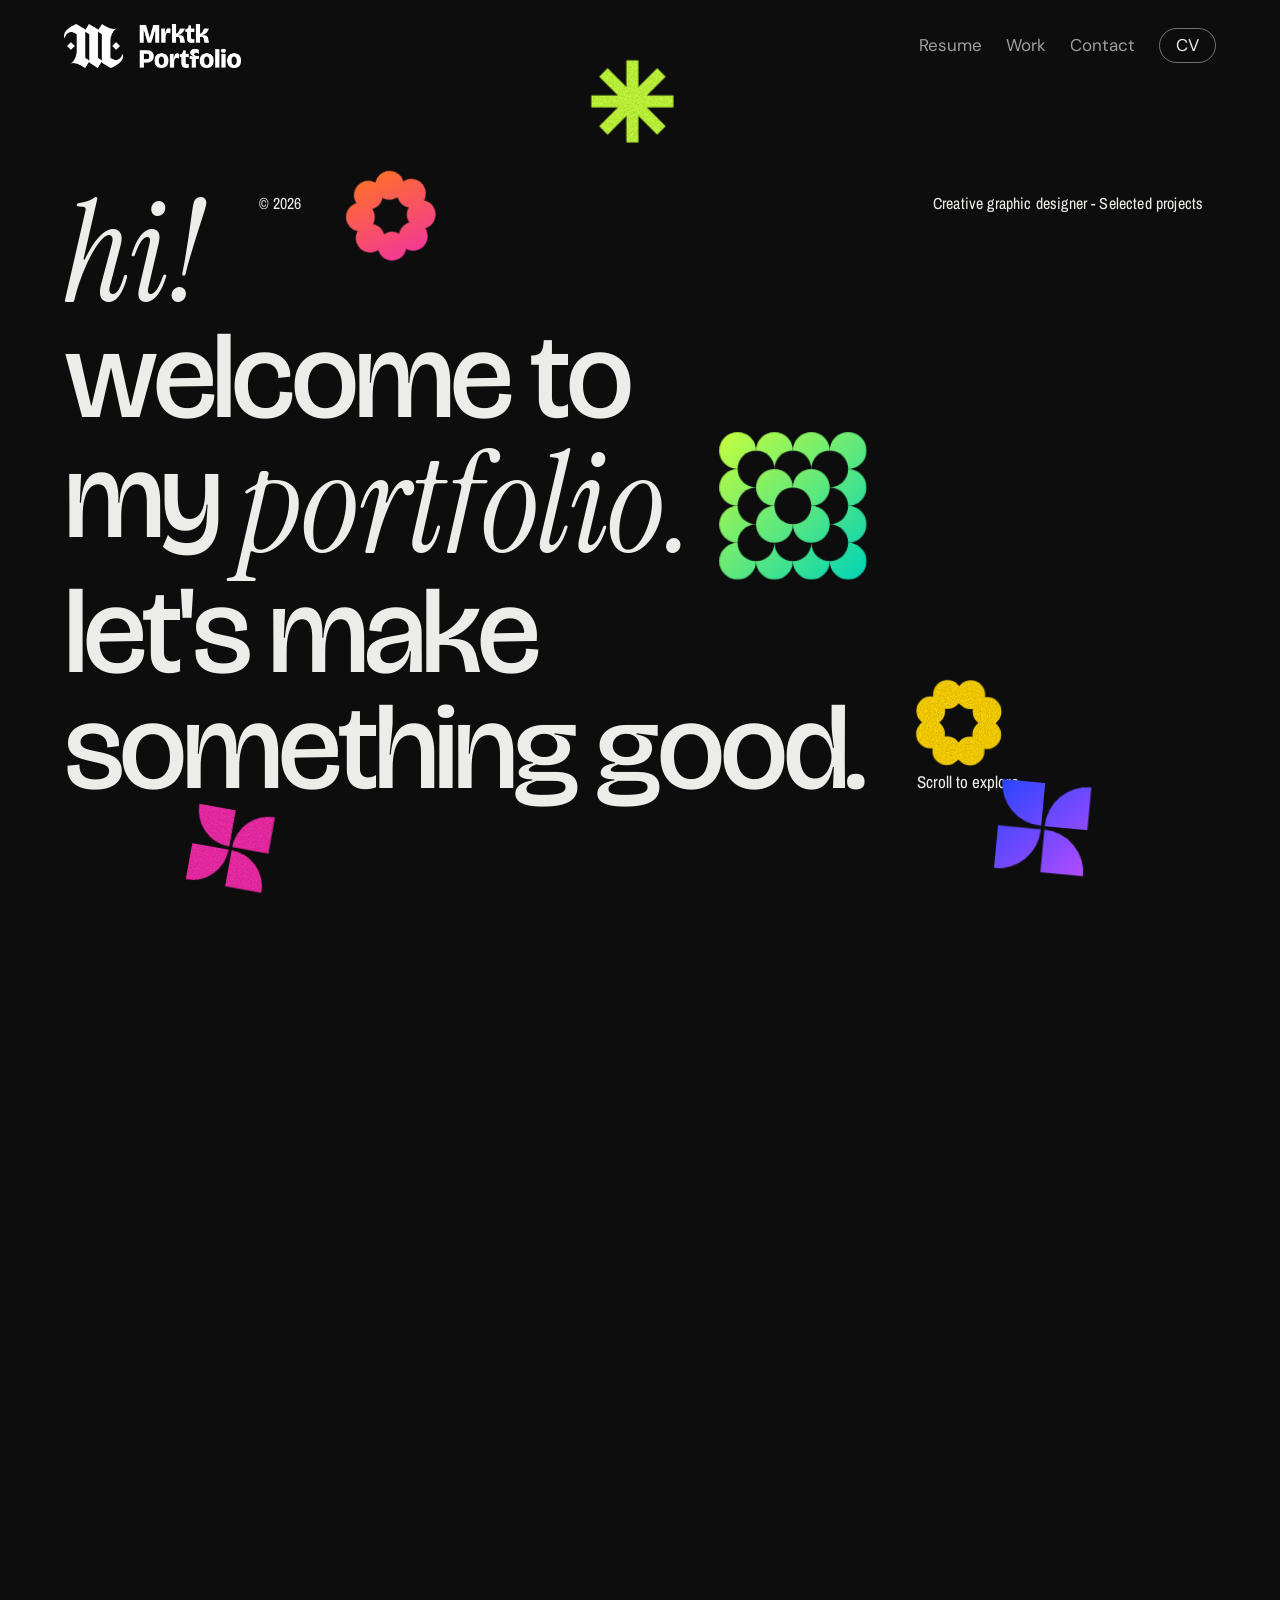
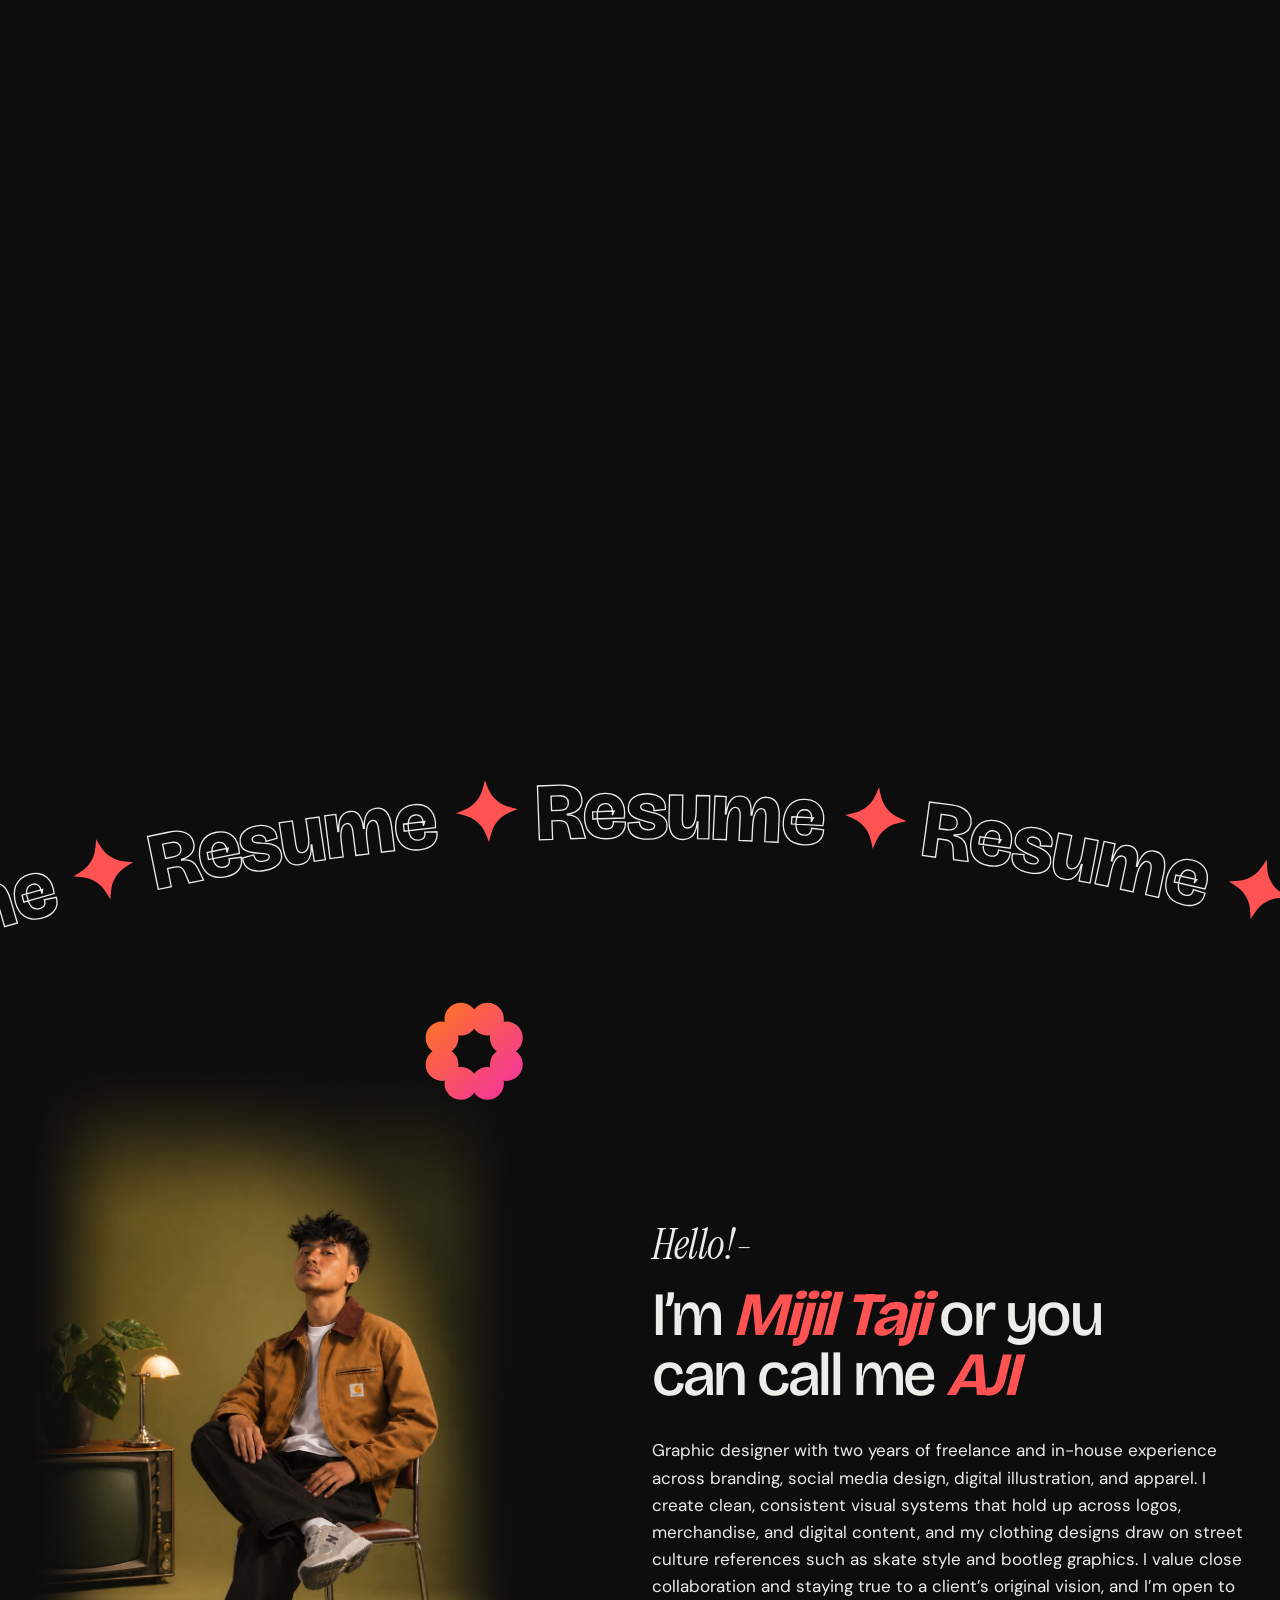
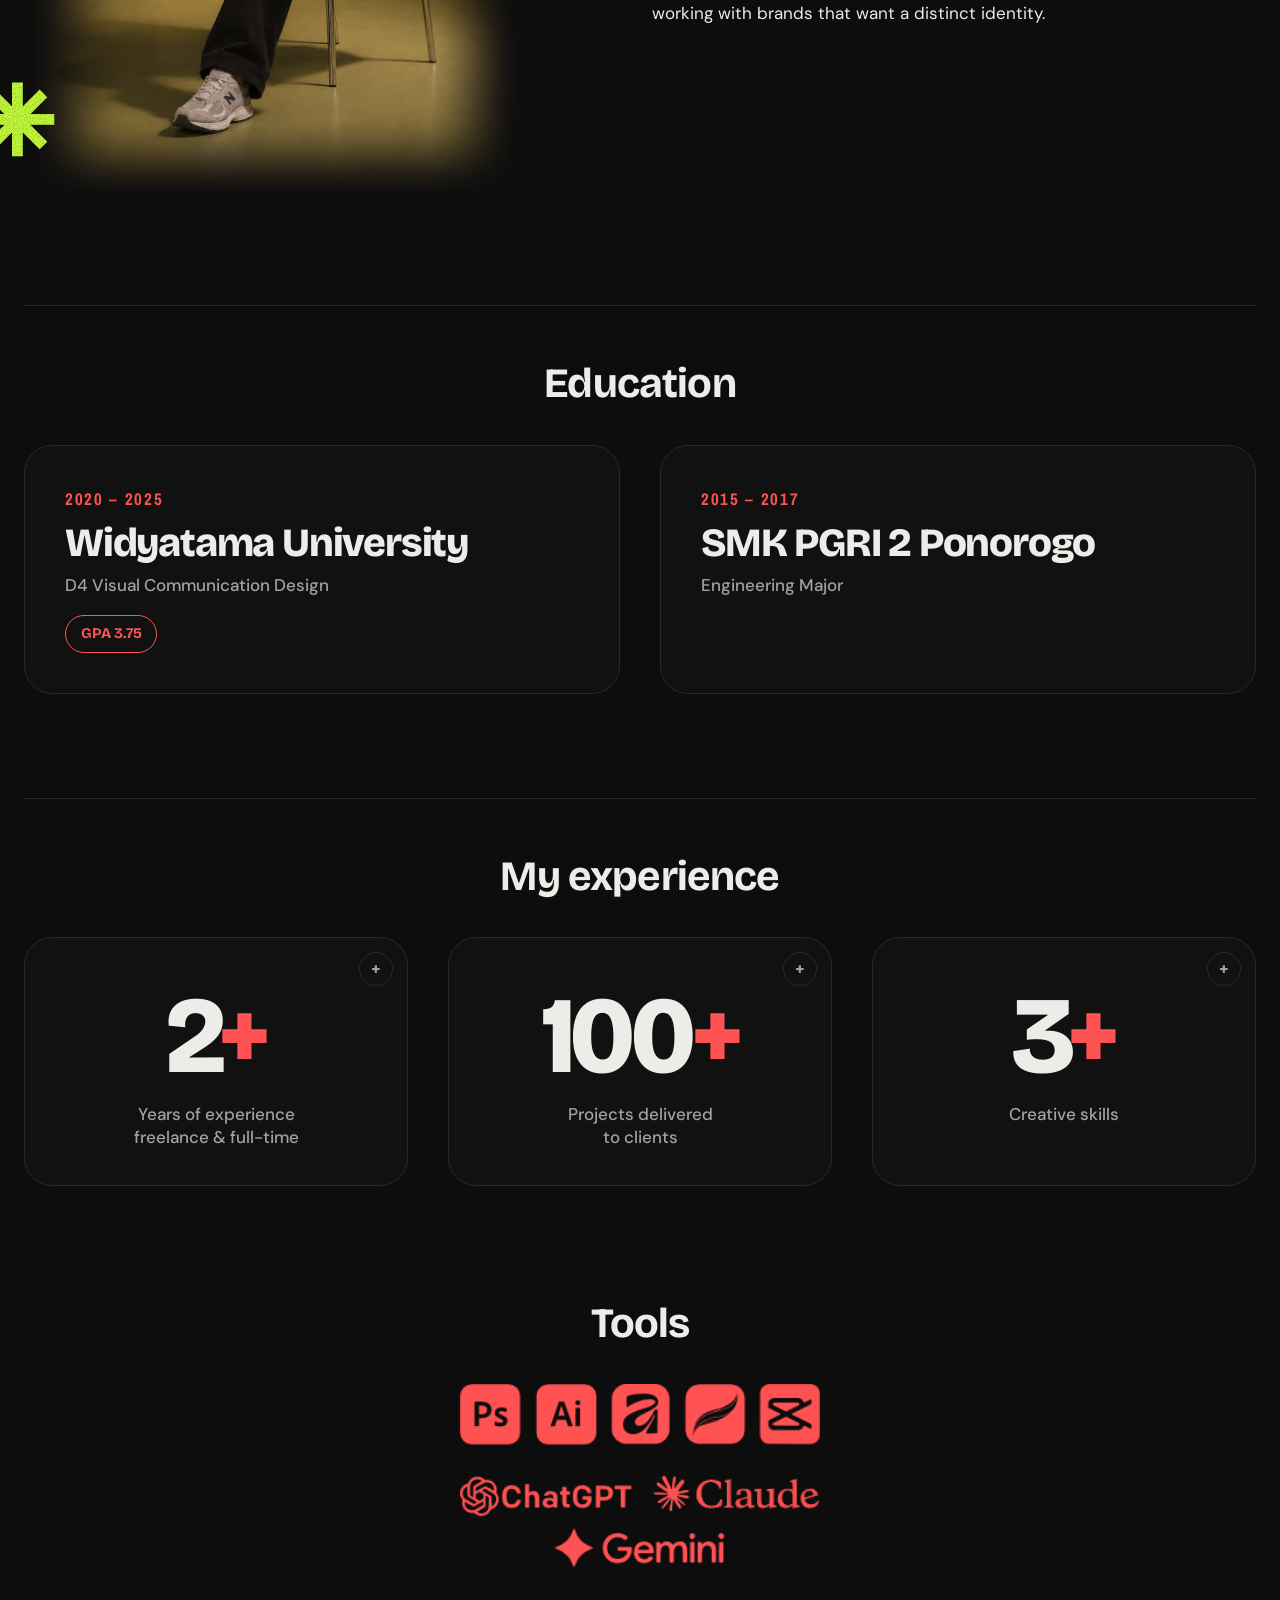
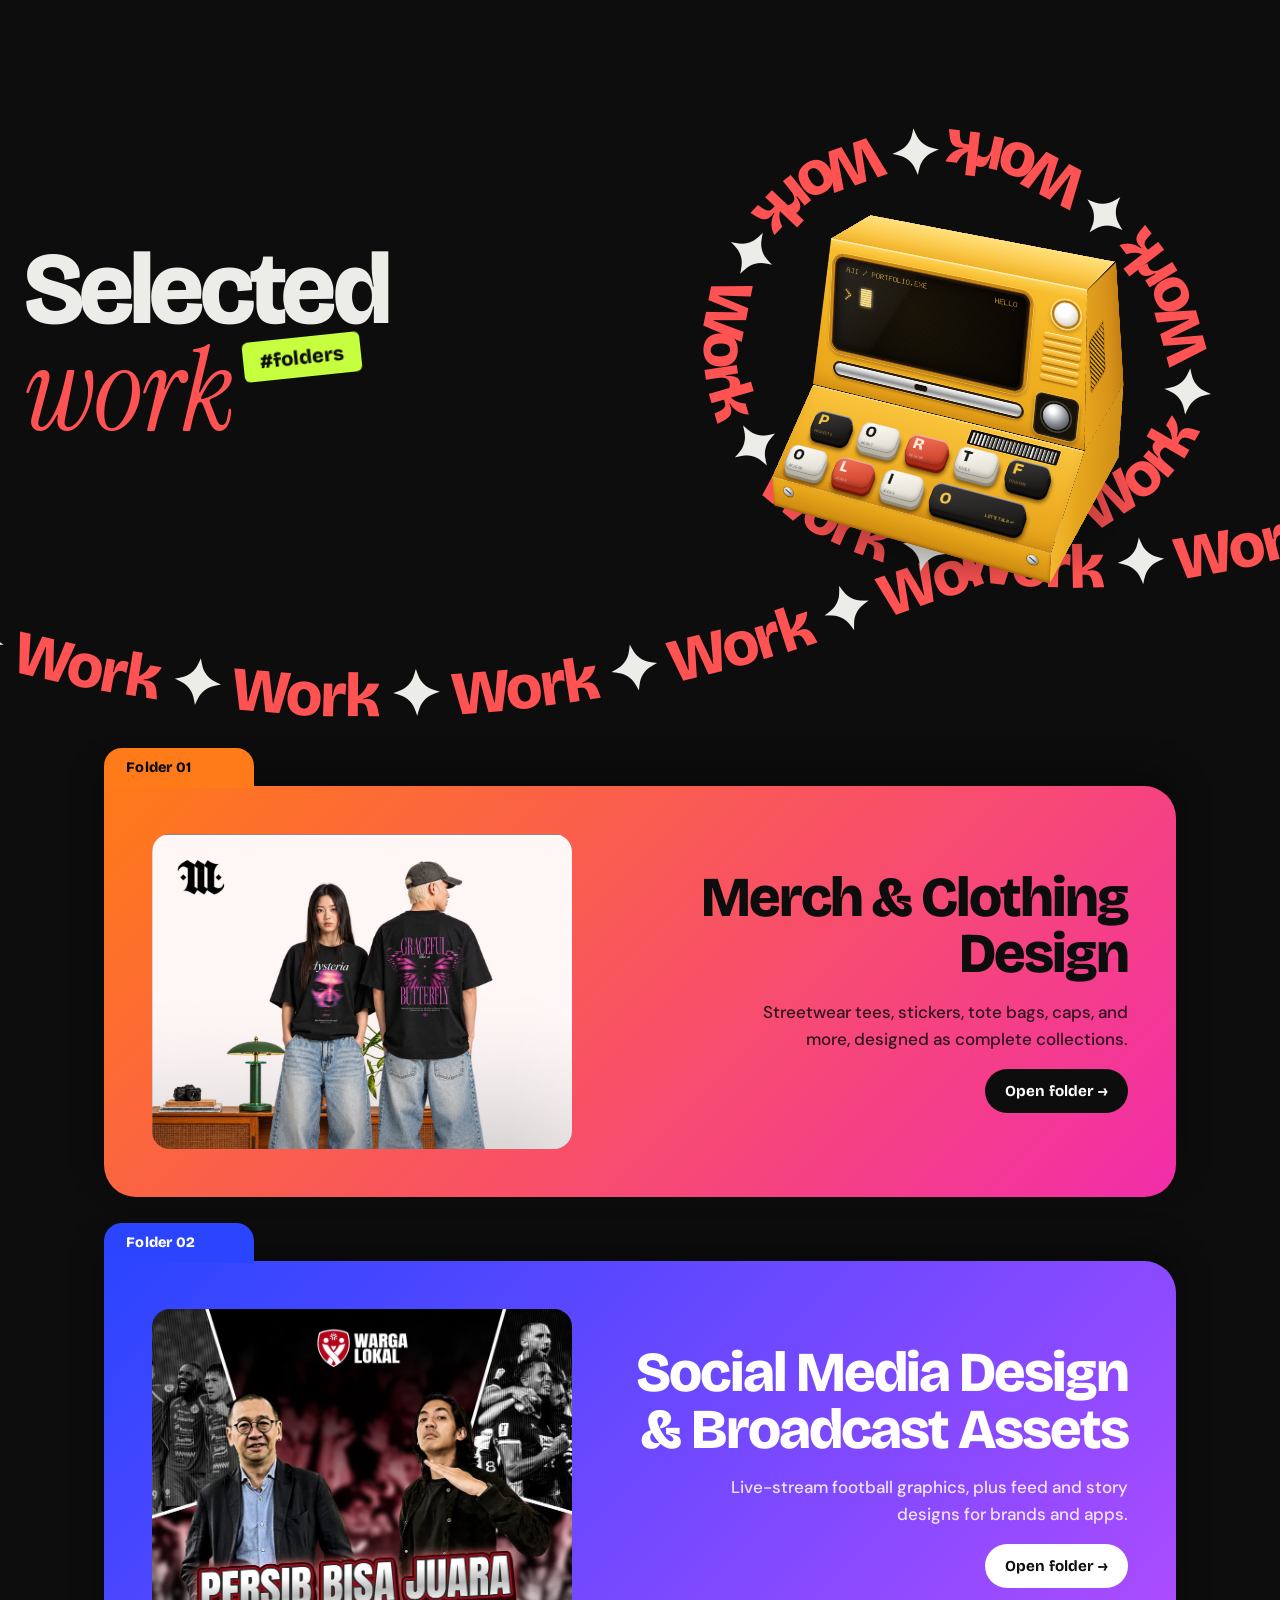
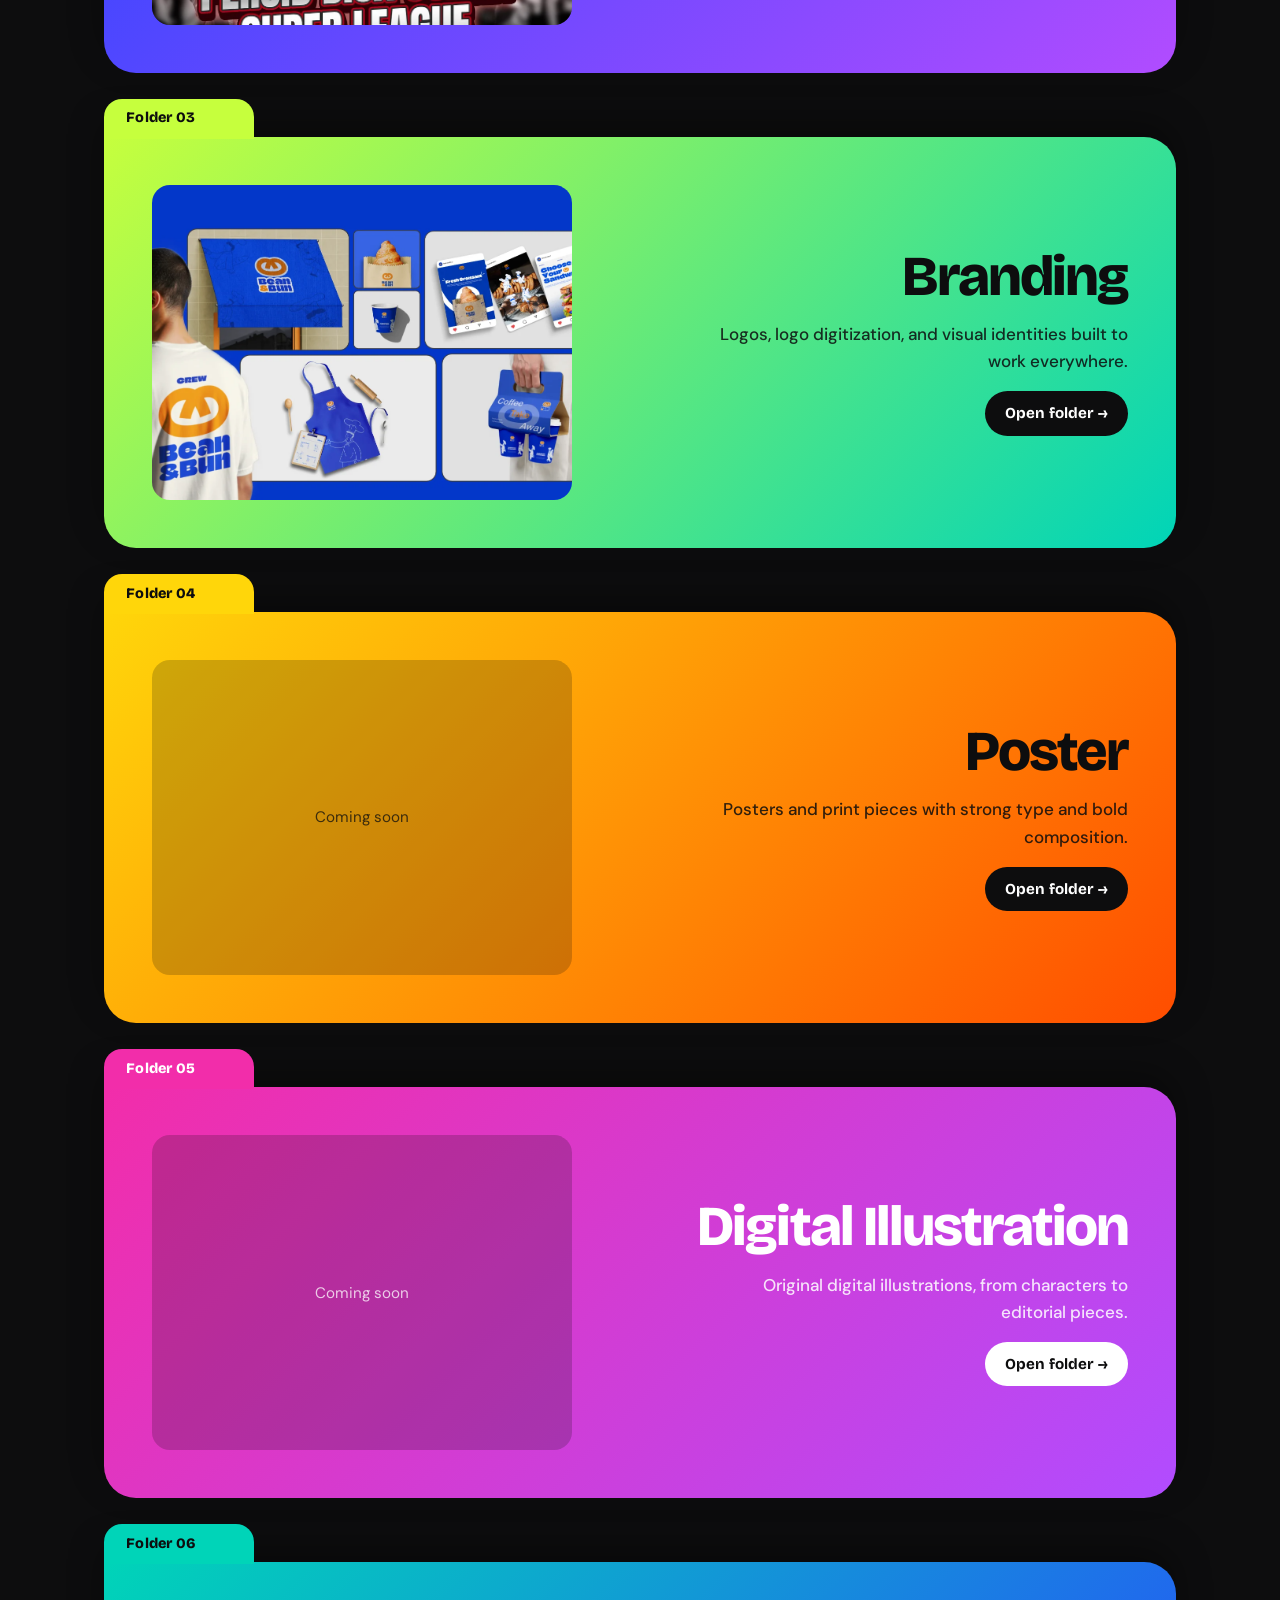
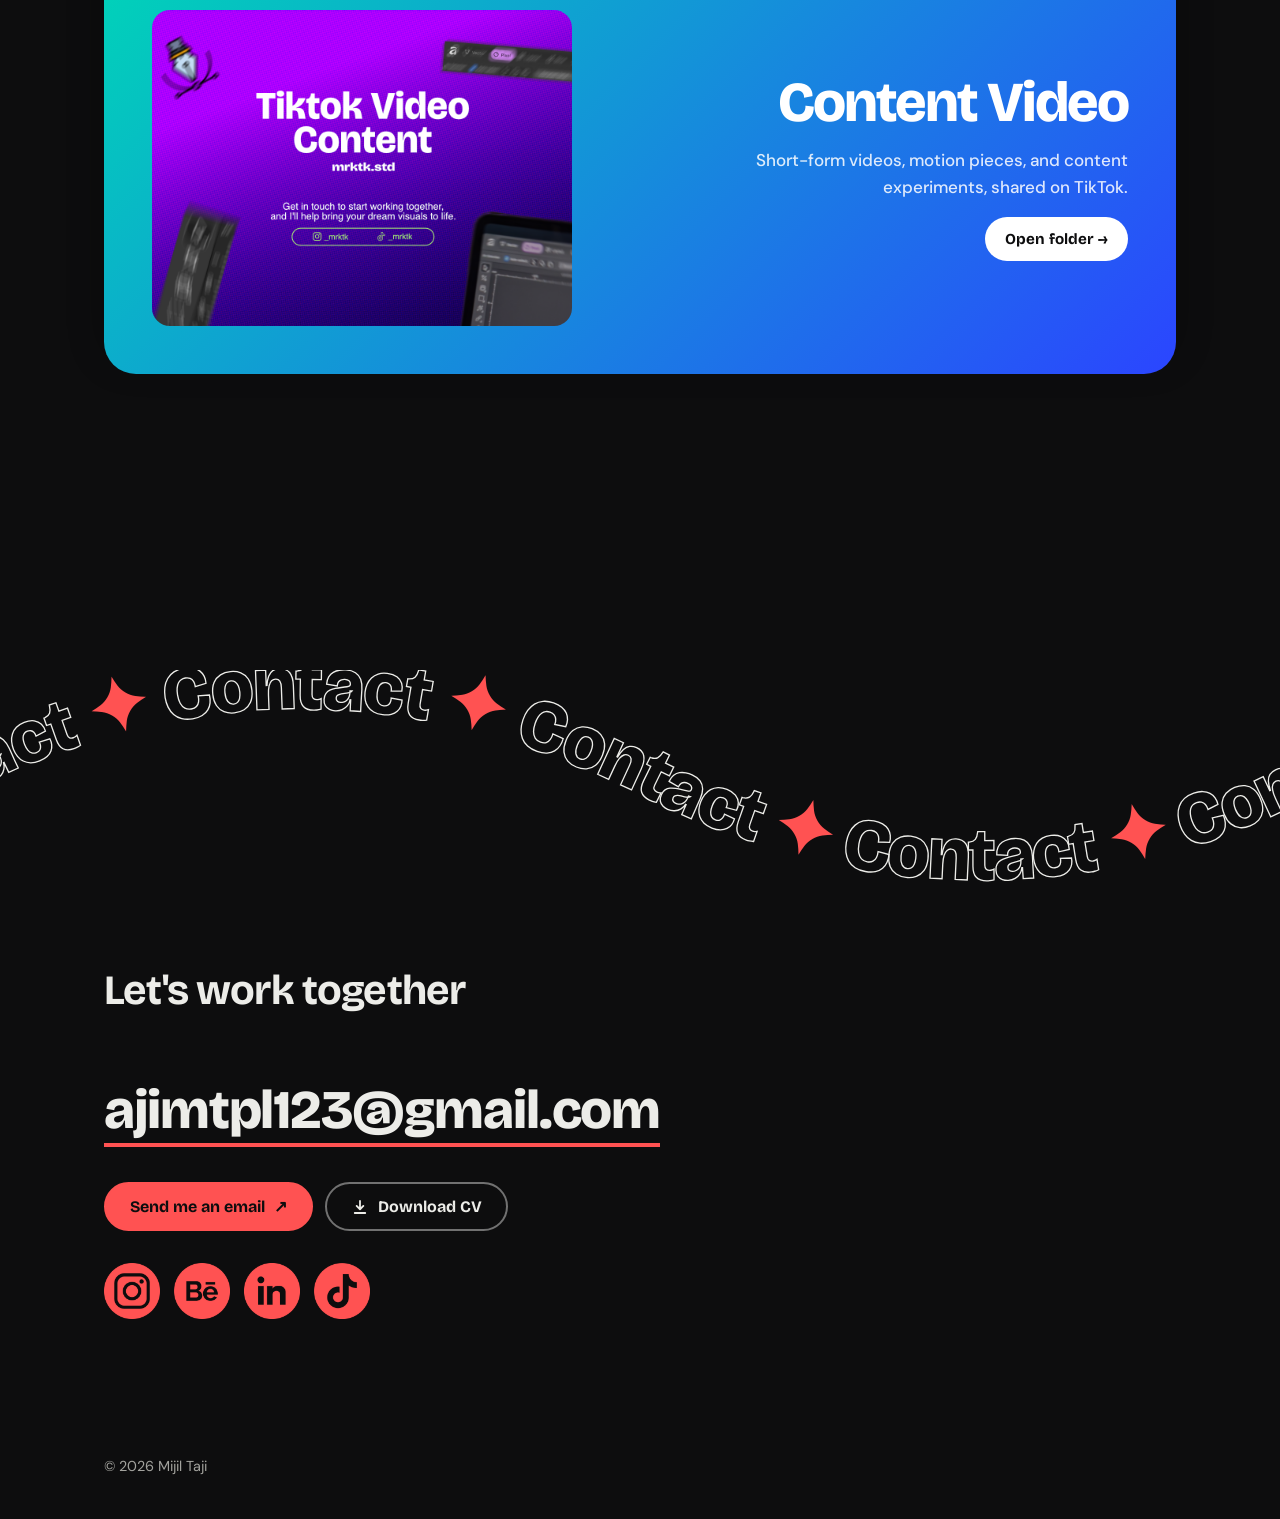
<file: index.html>
<!DOCTYPE html>
<!-- index.html  —  ISI/KERANGKA website: teks, gambar, dan susunan section.
     Tampilannya diatur di css/style.css, gerakannya di js/script.js. -->
<html lang="en">
<head>
<meta charset="utf-8">
<meta name="viewport" content="width=device-width, initial-scale=1, viewport-fit=cover">
<!-- GANTI: judul tab browser -->
<title>Mijil Taji (AJI) – Graphic Designer</title>
<meta name="description" content="Portfolio of a graphic designer: clothing, merchandise, and brand design.">
<meta name="theme-color" content="#0D0D0E">
<meta name="color-scheme" content="dark">
<link rel="icon" href="images/logo-mrktk.png" type="image/png">
<link rel="apple-touch-icon" href="images/logo-mrktk.png">
<!-- GANTI: ganti GANTI-DOMAIN-KAMU.com dengan alamat websitemu (wajib alamat lengkap agar preview muncul di WhatsApp/Instagram/LinkedIn) -->
<meta property="og:type" content="website">
<meta property="og:title" content="Mijil Taji (AJI) – Graphic Designer">
<meta property="og:description" content="Portfolio of a graphic designer: clothing, merchandise, and brand design.">
<meta property="og:image" content="https://GANTI-DOMAIN-KAMU.com/images/merch/cover.jpg">
<meta property="og:url" content="https://GANTI-DOMAIN-KAMU.com/">
<meta name="twitter:card" content="summary_large_image">
<script type="application/ld+json">{"@context":"https://schema.org","@type":"Person","name":"Mijil Taji (AJI)","jobTitle":"Graphic Designer","url":"https://GANTI-DOMAIN-KAMU.com/","sameAs":["https://www.tiktok.com/@_mrktk"]}</script>
<link rel="preconnect" href="https://fonts.googleapis.com">
<link rel="preconnect" href="https://fonts.gstatic.com" crossorigin>
<link href="https://fonts.googleapis.com/css2?family=Bricolage+Grotesque:wght@500;700;800&family=DM+Sans:wght@400;500&family=Archivo+Narrow:wght@500&family=Instrument+Serif:ital@1&display=swap" rel="stylesheet">
<!-- menandai bahwa JavaScript aktif (dipakai CSS untuk menyembunyikan headline sebelum efek huruf mulai); pengaman 2,5 detik kalau script gagal -->
<script>document.documentElement.classList.add('js'); setTimeout(function () { document.documentElement.classList.add('fx-ready'); }, 2500);</script>
<link rel="stylesheet" href="css/style.css">
</head>
<body>
<a class="skip-link" href="#resume">Skip to content</a>

<!-- SHAPE GEOMETRIS: gradien, noise, dan 4 bentuk dasar. Dipakai lewat <use href="#s-..."> -->
<svg width="0" height="0" style="position:absolute" aria-hidden="true"><defs>
  <linearGradient id="g1" gradientUnits="userSpaceOnUse" x1="0" y1="0" x2="100" y2="100"><stop offset="0" stop-color="#FF7A18"/><stop offset="1" stop-color="#F22DAA"/></linearGradient>
  <linearGradient id="g2" gradientUnits="userSpaceOnUse" x1="0" y1="0" x2="100" y2="100"><stop offset="0" stop-color="#2B45FF"/><stop offset="1" stop-color="#B14CFF"/></linearGradient>
  <linearGradient id="g3" gradientUnits="userSpaceOnUse" x1="0" y1="0" x2="100" y2="100"><stop offset="0" stop-color="#C6FF3D"/><stop offset="1" stop-color="#00D4B8"/></linearGradient>
  <linearGradient id="g4" gradientUnits="userSpaceOnUse" x1="0" y1="0" x2="100" y2="100"><stop offset="0" stop-color="#FFD60A"/><stop offset="1" stop-color="#FF4D00"/></linearGradient>
  <!-- noise: butiran halus di atas shape (makin besar angka .35, makin kasar) -->
  <filter id="noise" x="0" y="0" width="1" height="1"><feTurbulence type="fractalNoise" baseFrequency=".9" numOctaves="2" result="n"/><feColorMatrix in="n" type="matrix" values="0 0 0 0 0  0 0 0 0 0  0 0 0 0 0  0 0 0 .9 -.3" result="g"/><feComposite in="g" in2="SourceAlpha" operator="in" result="gn"/><feMerge><feMergeNode in="SourceGraphic"/><feMergeNode in="gn"/></feMerge></filter>
  <symbol id="s-flower" viewBox="0 0 100 100"><circle cx="81.4" cy="63" r="16"/><circle cx="81.4" cy="37" r="16"/><circle cx="63" cy="81.4" r="16"/><circle cx="37" cy="81.4" r="16"/><circle cx="18.6" cy="63" r="16"/><circle cx="18.6" cy="37" r="16"/><circle cx="37" cy="18.6" r="16"/><circle cx="63" cy="18.6" r="16"/></symbol>
  <symbol id="s-star" viewBox="0 0 100 100"><rect x="43" y="2" width="14" height="96"/><rect x="43" y="2" width="14" height="96" transform="rotate(45 50 50)"/><rect x="43" y="2" width="14" height="96" transform="rotate(90 50 50)"/><rect x="43" y="2" width="14" height="96" transform="rotate(135 50 50)"/></symbol>
  <symbol id="s-wheel" viewBox="0 0 100 100"><path d="M0 0H48V48A48 48 0 0 1 0 0Z"/><path d="M100 0V48H52A48 48 0 0 1 100 0Z"/><path d="M0 52H48A48 48 0 0 1 0 100Z"/><path d="M100 100H52V52A48 48 0 0 1 100 100Z"/></symbol>
  <symbol id="s-dots" viewBox="0 0 100 100"><g><circle cx="12.5" cy="12.5" r="12.5"/><circle cx="37.5" cy="12.5" r="12.5"/><circle cx="62.5" cy="12.5" r="12.5"/><circle cx="87.5" cy="12.5" r="12.5"/><circle cx="12.5" cy="37.5" r="12.5"/><circle cx="87.5" cy="37.5" r="12.5"/><circle cx="12.5" cy="62.5" r="12.5"/><circle cx="87.5" cy="62.5" r="12.5"/><circle cx="12.5" cy="87.5" r="12.5"/><circle cx="37.5" cy="87.5" r="12.5"/><circle cx="62.5" cy="87.5" r="12.5"/><circle cx="87.5" cy="87.5" r="12.5"/></g><g fill="#0D0D0E"><circle cx="25" cy="25" r="12.5"/><circle cx="50" cy="25" r="12.5"/><circle cx="75" cy="25" r="12.5"/><circle cx="25" cy="50" r="12.5"/><circle cx="75" cy="50" r="12.5"/><circle cx="25" cy="75" r="12.5"/><circle cx="50" cy="75" r="12.5"/><circle cx="75" cy="75" r="12.5"/></g><circle cx="37.5" cy="37.5" r="12.5"/><circle cx="62.5" cy="37.5" r="12.5"/><circle cx="37.5" cy="62.5" r="12.5"/><circle cx="62.5" cy="62.5" r="12.5"/><circle cx="50" cy="50" r="12.5" fill="#0D0D0E"/></symbol>
</defs></svg>

<header class="hero2" id="top">
  <div class="stage">

    <nav>
      <!-- GANTI: logo. Taruh file logomu di folder images, lalu samakan nama filenya di src -->
      <a class="logo" href="#top"><img src="images/logo-mrktk.png" fetchpriority="high" decoding="async" alt="mrktk"></a>
      <ul>
        <li><a href="#resume">Resume</a></li>
        <li><a href="#work">Work</a></li>
        <li><a href="#contact">Contact</a></li>
        <li><a class="nav-cv" href="files/CV_Mijil_Taji_Prio_Laksono.pdf" download>CV</a></li>
      </ul>
    </nav>

    <!--
      OBJEK ILUSTRASI (yang bergoyang)
      Sekarang masih emoji sebagai placeholder. Ganti dengan ilustrasimu sendiri (PNG transparan):
      hapus emoji-nya, lalu tulis: <img decoding="async" loading="lazy" src="images/kursi.png" alt="">
      --x dan --y = posisi (persen), --s = ukuran, --t = kecepatan goyang (detik), --dl = jeda mulai
    -->
    <div class="obj" style="--x:27%; --y:19%; --s:7vw;  --lift:-40"><span class="wob" style="--t:3.8s"><svg class="shp" data-m="spin" viewBox="0 0 100 100"><use href="#s-flower" fill="url(#g1)"/></svg></span></div>
    <div class="obj" style="--x:50%; --y:7%;  --s:6vw;  --lift:-25; margin-left:-.6em"><span class="wob" style="--t:4.6s; --dl:-1s"><svg class="shp" data-m="pulse" viewBox="0 0 100 100" style="filter:url(#noise)"><use href="#s-star" fill="#C6FF3D"/></svg></span></div>
    <div class="obj" style="--x:78%; --y:87%; --s:7vw;  --lift:-35"><span class="wob" style="--t:3.4s; --dl:-2s"><svg class="shp" data-m="swing" viewBox="0 0 100 100"><use href="#s-wheel" fill="url(#g2)"/></svg></span></div>

    <!-- OBJEK di atas sekarang shape SVG. Ganti warna lewat fill="url(#g1..g4)" atau kode warna, gerakan lewat data-m="spin|swing|pulse|pop", noise lewat style="filter:url(#noise)" -->
    <!-- GANTI: kalimat headline, satu baris per .line -->
    <h1>
      <span class="line l1"><span class="serif">hi!</span><!-- GANTI: teks kecil di sebelah "hi!" --><span class="tag tag-year">© 2026</span><span class="tag tag-right">Creative graphic designer - Selected projects</span></span>
      <span class="line l2">welcome to</span>
      <span class="line l3"><span>my <span class="serif">portfolio.</span></span><span class="obj" aria-hidden="true" style="--s:1.15em; --lift:-20"><span class="wob" style="--t:5s; --dl:-.5s"><svg class="shp" data-m="pulse" viewBox="0 0 100 100"><use href="#s-dots" fill="url(#g3)"/></svg></span></span></span>
      <span class="line l4">let's make</span>
      <span class="line l5"><span>so<span class="under">m<span class="obj" aria-hidden="true" style="--s:6vw; --lift:-30"><span class="wob" style="--t:4.8s; --dl:-1.5s"><svg class="shp" data-m="spin" viewBox="0 0 100 100" style="filter:url(#noise)"><use href="#s-wheel" fill="#F22DAA"/></svg></span></span></span>ething good.</span><span class="hint-wrap" aria-hidden="true"><span class="scroll-hint">Scroll to explore</span><span class="obj" style="--s:7vw; --lift:-38"><span class="wob" style="--t:3.6s; --dl:-2.5s"><svg class="shp" data-m="swing" viewBox="0 0 100 100" style="filter:url(#noise)"><use href="#s-flower" fill="#FFD60A"/></svg></span></span></span></span>
    </h1>

  </div>
</header>

<!-- Teks yang berjalan diambil dari data-text. Ganti isinya kalau mau teks lain. -->

<section class="sec resume" id="resume">
  <!-- RUNNING TEXT MELENGKUNG: data-curve = arch | wave | swirl (bentuk garis, diatur di js/script.js bagian 2) -->
  <div class="cmq" aria-hidden="true" data-text="Resume" data-curve="arch"></div>
  <div class="wrap">
    <div class="bio">
      <figure class="portrait">
        <img src="images/aji.webp" alt="Portrait of Mijil Taji (AJI)">
        <span class="obj" aria-hidden="true" style="--x:80%; --y:-7%; --s:clamp(64px,8vw,112px)"><span class="wob" style="--t:4.4s"><svg class="shp" data-m="spin" viewBox="0 0 100 100"><use href="#s-flower" fill="url(#g1)"/></svg></span></span>
        <span class="obj" aria-hidden="true" style="--x:-9%; --y:84%; --s:clamp(48px,6vw,84px)"><span class="wob" style="--t:3.8s; --dl:-1s"><svg class="shp" data-m="pulse" viewBox="0 0 100 100" style="filter:url(#noise)"><use href="#s-star" fill="#C6FF3D"/></svg></span></span>
      </figure>
      <div class="bio-text">
        <p class="hello"><span class="serif">Hello!-</span></p>
        <h2 class="name">I’m <b>Mijil Taji</b> or you can call me <b>AJI</b></h2>
        <p class="lead">Graphic designer with two years of freelance and in-house experience across branding, social media design, digital illustration, and apparel. I create clean, consistent visual systems that hold up across logos, merchandise, and digital content, and my clothing designs draw on street culture references such as skate style and bootleg graphics. I value close collaboration and staying true to a client’s original vision, and I’m open to working with brands that want a distinct identity.</p>
      </div>
    </div>

    <!-- PENDIDIKAN (sesuai CV). GANTI: tahun, nama sekolah, jurusan di tiap kartu. Hapus satu <div class="edu-card"> kalau mau menampilkan satu saja. -->
    <div class="edu-sec">
      <p class="stats-t">Education</p>
      <div class="edu-card">
        <span class="edu-yr">2020 &ndash; 2025</span>
        <h3>Widyatama University</h3>
        <p>D4 Visual Communication Design</p>
        <span class="edu-gpa">GPA 3.75</span>
      </div>
      <div class="edu-card">
        <span class="edu-yr">2015 &ndash; 2017</span>
        <h3>SMK PGRI 2 Ponorogo</h3>
        <p>Engineering Major</p>
      </div>
    </div>

    <!-- PENGALAMAN: angka menghitung naik saat terlihat. GANTI: angka di data-to dan teks labelnya.
         Ketiga kotak bisa diklik: 1 = buka pop up Experience, 2 = lompat ke section Selected Work, 3 = buka pop up Skills.
         Isi pop up ada di bagian paling bawah file ini (id="pop-exp" dan id="pop-skills"). -->
    <div class="stats">
      <p class="stats-t">My experience</p>
      <button class="stat" type="button" data-pop="exp" aria-haspopup="dialog"><b data-to="2"><span class="n">2</span><i>+</i></b><span>Years of experience<br>freelance &amp; full-time</span><em class="go" aria-hidden="true">+</em></button>
      <button class="stat" type="button" data-pop="projects" aria-haspopup="dialog"><b data-to="100"><span class="n">100</span><i>+</i></b><span>Projects delivered<br>to clients</span><em class="go" aria-hidden="true">+</em></button>
      <button class="stat" type="button" data-pop="skills" aria-haspopup="dialog"><b data-to="3"><span class="n">3</span><i>+</i></b><span>Creative skills</span><em class="go" aria-hidden="true">+</em></button>
    </div>

    <!-- TOOLS: gambar images/tools.png sudah berwarna sama dengan teks "Mijil Taji" -->
    <div class="tools-wrap">
      <h2>Tools</h2>
      <img decoding="async" loading="lazy" class="tools-img" src="images/tools.png" alt="Tools I use: Photoshop, Illustrator, Procreate, Alight Motion, CapCut, ChatGPT, Claude, and Gemini.">
    </div>
    <!-- SEMENTARA DIKOSONGKAN (pendidikan, pengalaman kerja, tools). Untuk menampilkan lagi, hapus tanda komentar ini dan penutupnya di bawah.
    <div class="cv">
      <div class="cv-l">
        <h2>Where I <em>learned?</em></h2>
        <p class="edu"><strong>Widyatama University</strong><span>Visual Communication Design</span></p>
        <h2 class="use">What I <em>use?</em></h2>
        <div class="tools"><img decoding="async" loading="lazy" src="images/tool-photoshop.png" alt="Photoshop" title="Photoshop"><img decoding="async" loading="lazy" src="images/tool-illustrator.png" alt="Illustrator" title="Illustrator"><img decoding="async" loading="lazy" src="images/tool-alight-motion.png" alt="Alight Motion" title="Alight Motion"><img decoding="async" loading="lazy" src="images/tool-procreate.png" alt="Procreate" title="Procreate"><img decoding="async" loading="lazy" src="images/tool-capcut.png" alt="CapCut" title="CapCut"><img decoding="async" loading="lazy" class="wm" src="images/tool-chatgpt.png" alt="ChatGPT"><img decoding="async" loading="lazy" class="wm" src="images/tool-gemini.png" alt="Gemini"></div>
        <p class="note">…Exploration of various tools is still underway….</p>
      </div>
      <div class="cv-r">
        <h2>Where I’ve <em>worked?</em></h2>
        <ul class="jobs"><li><time>2026</time><div><h3><svg class="ast" viewBox="0 0 100 100" aria-hidden="true"><use href="#s-star" fill="currentColor"/></svg>Graphic Designer at PT. Spend Group International</h3><p>Creating design requirements for social media, marketing kits, and UI assets for a live-streaming application</p></div></li><li><time>2025</time><div><h3><svg class="ast" viewBox="0 0 100 100" aria-hidden="true"><use href="#s-star" fill="currentColor"/></svg>Freelance Pattern Designer at SATTKA</h3><p>Making patterns for pashmina products</p></div></li><li><time>2024</time><div><h3><svg class="ast" viewBox="0 0 100 100" aria-hidden="true"><use href="#s-star" fill="currentColor"/></svg>Warehouse Crew at PT. Yomart Rukun Selalu</h3><p>Warehouse Crew, Stock Opname</p></div></li><li><time>2023</time><div><h3><svg class="ast" viewBox="0 0 100 100" aria-hidden="true"><use href="#s-star" fill="currentColor"/></svg>Freelance Graphic Designer at HANSAMU RAMEN</h3><p>Designing ornaments and fixtures for the café</p></div></li></ul>
      </div>
    </div>
    -->
  </div>
</section>

<section class="sec work" id="work">
  <!-- Bagian atas: running text melingkar + komputer retro yang mengetik "PORTFOLIO" (otomatis, berulang) -->
  <div class="work-hero">
    <div class="cmq fill" aria-hidden="true" data-text="Work" data-curve="swirl"></div>
    <h2 class="wh-title">Selected<br><span class="serif">work</span><span class="chip">#folders</span></h2>
    <!-- Komputer retro 3D: keyboard P-O-R-T-F-O-L-I-O menekan satu per satu, layar mengetik mengikuti tombol (diatur di js/script.js, bagian 2c) -->
    <div class="pc" aria-hidden="true">
      <div class="pc-wrap"><div class="pc-stage"><div class="pc-model" id="pcModel">
        <i class="pf pf-shadow"></i>
        <div class="pf pf-lip"><b class="pc-screw" style="left:16px"></b><b class="pc-screw" style="right:16px"></b></div>
        <div class="pf pf-deck">
          <i class="pc-comb"></i>
          <!-- Tombol: data-k = huruf, data-s = tulisan kecil, data-c = warna (b hitam, w putih, r merah) -->
          <i class="k" data-k="P" data-s="PROJECTS" data-c="b" style="--x:22px;--y:32px;--w:60px;--h:44px"></i>
          <i class="k" data-k="O" data-s="ABOUT"    data-c="w" style="--x:90px;--y:32px;--w:60px;--h:44px"></i>
          <i class="k" data-k="R" data-s="RESUME"   data-c="r" style="--x:158px;--y:32px;--w:60px;--h:44px"></i>
          <i class="k" data-k="T" data-s="TOOLS"    data-c="w" style="--x:226px;--y:32px;--w:60px;--h:44px"></i>
          <i class="k" data-k="F" data-s="FOLDERS"  data-c="b" style="--x:294px;--y:32px;--w:60px;--h:44px"></i>
          <i class="k" data-k="O" data-s="OFFERS"   data-c="w" style="--x:8px;--y:86px;--w:60px;--h:44px"></i>
          <i class="k" data-k="L" data-s="LOGOS"    data-c="r" style="--x:76px;--y:86px;--w:60px;--h:44px"></i>
          <i class="k" data-k="I" data-s="IDEAS"    data-c="w" style="--x:144px;--y:86px;--w:60px;--h:44px"></i>
          <i class="k wide" data-k="O" data-s="LET'S TALK ↵" data-c="b" style="--x:212px;--y:86px;--w:128px;--h:44px"></i>
        </div>
        <div class="pf pf-mon">
          <div class="scr"><canvas id="pcScreen" width="516" height="240"></canvas><span class="scr-glass"></span></div>
          <i class="pc-slot"></i>
          <i class="pc-btn"></i>
          <div class="pc-vents"><i></i><i></i><i></i><i></i><i></i><i></i></div>
          <div class="pc-knob"><i></i></div>
        </div>
        <i class="pf pf-top"></i>
        <i class="pf pf-sr sd"></i>
        <i class="pf pf-sr sm"><b class="pc-grill"></b></i>
        <i class="pf pf-sl sd"></i>
        <i class="pf pf-sl sm"></i>
      </div></div></div>
    </div>
  </div>

  <div class="wrap">
    <div class="folders">
      <!--
        CARA GANTI GAMBAR DI TIAP FOLDER:
        1. Taruh gambar di folder "images" (sebelah index.html)
        2. Hapus tanda komentar di baris <img decoding="async" loading="lazy">, samakan nama filenya
        3. Hapus baris <span class="ph">
        Warna folder: --c1 dan --c2 (gradien), --fg = warna teks
      -->
      <a class="folder" href="#" data-showcase="merch" style="--i:0; --c1:#FF7A18; --c2:#F22DAA; --fg:#0D0D0E; --fg2:#FFFFFF">
        <span class="f-tab">Folder 01</span>
        <div class="f-media">
          <img decoding="async" loading="lazy" src="images/merch/cover.jpg" alt="Merch &amp; Clothing Design: mrktk streetwear tees" style="object-position:50% 38%">
        </div>
        <div class="f-text">
          <h3>Merch &amp; Clothing Design</h3>
          <p>Streetwear tees, stickers, tote bags, caps, and more, designed as complete collections.</p>
          <span class="f-btn">Open folder &rarr;</span>
        </div>
      </a>
      <a class="folder" href="#" data-showcase="wl" style="--i:1; --c1:#2B45FF; --c2:#B14CFF; --fg:#FFFFFF; --fg2:#0D0D0E">
        <span class="f-tab">Folder 02</span>
        <div class="f-media">
          <img decoding="async" loading="lazy" src="images/social.webp" alt="Social Media Design &amp; Broadcast Assets: Warga Lokal Instagram post" style="object-position:50% 32%">
        </div>
        <div class="f-text">
          <h3>Social Media Design &amp; Broadcast Assets</h3>
          <p>Live-stream football graphics, plus feed and story designs for brands and apps.</p>
          <span class="f-btn">Open folder &rarr;</span>
        </div>
      </a>
      <a class="folder" href="#" data-showcase="branding" style="--i:2; --c1:#C6FF3D; --c2:#00D4B8; --fg:#0D0D0E; --fg2:#FFFFFF">
        <span class="f-tab">Folder 03</span>
        <div class="f-media">
          <img decoding="async" loading="lazy" src="images/bnb/p4.webp" alt="Branding: Bean &amp; Bun brand identity" style="object-position:50% 50%">
        </div>
        <div class="f-text">
          <h3>Branding</h3>
          <p>Logos, logo digitization, and visual identities built to work everywhere.</p>
          <span class="f-btn">Open folder &rarr;</span>
        </div>
      </a>
      <a class="folder" href="#" data-folder="poster" style="--i:3; --c1:#FFD60A; --c2:#FF4D00; --fg:#0D0D0E; --fg2:#FFFFFF">
        <span class="f-tab">Folder 04</span>
        <div class="f-media">
          <!-- <img decoding="async" loading="lazy" src="images/poster.jpg" alt="Poster"> -->
          <span class="ph">Coming soon</span>
        </div>
        <div class="f-text">
          <h3>Poster</h3>
          <p>Posters and print pieces with strong type and bold composition.</p>
          <span class="f-btn">Open folder &rarr;</span>
        </div>
      </a>
      <a class="folder" href="#" data-folder="illustration" style="--i:4; --c1:#F22DAA; --c2:#B14CFF; --fg:#FFFFFF; --fg2:#0D0D0E">
        <span class="f-tab">Folder 05</span>
        <div class="f-media">
          <!-- <img decoding="async" loading="lazy" src="images/illustration.jpg" alt="Digital Illustration"> -->
          <span class="ph">Coming soon</span>
        </div>
        <div class="f-text">
          <h3>Digital Illustration</h3>
          <p>Original digital illustrations, from characters to editorial pieces.</p>
          <span class="f-btn">Open folder &rarr;</span>
        </div>
      </a>
      <a class="folder" href="#" data-folder="content" style="--i:5; --c1:#00D4B8; --c2:#2B45FF; --fg:#FFFFFF; --fg2:#0D0D0E; --tabfg:#0D0D0E">
        <span class="f-tab">Folder 06</span>
        <div class="f-media">
          <span class="ph">Coming soon</span>
        </div>
        <div class="f-text">
          <h3>Content Video</h3>
          <p>Short-form videos, motion pieces, and content experiments, shared on TikTok.</p>
          <span class="f-btn">Open folder &rarr;</span>
        </div>
      </a>
    </div>
  </div>
</section>

<section class="sec contact" id="contact">
  <div class="cmq" aria-hidden="true" data-text="Contact" data-curve="wave"></div>
  <div class="wrap">
    <h2>Let's work together</h2>
    <a class="mail" href="mailto:ajimtpl123@gmail.com">ajimtpl123@gmail.com</a>
    <div class="cta-row">
      <a class="btn" href="mailto:ajimtpl123@gmail.com">Send me an email <span aria-hidden="true">&nearr;</span></a>
      <a class="btn ghost" href="files/CV_Mijil_Taji_Prio_Laksono.pdf" download><svg viewBox="0 0 24 24" width="18" height="18" fill="none" stroke="currentColor" stroke-width="2.4" stroke-linecap="round" stroke-linejoin="round" aria-hidden="true"><path d="M12 4v11m0 0-4.5-4.5M12 15l4.5-4.5M5 20h14"/></svg> Download CV</a>
    </div>
    <ul class="socials">
      <!-- Link profil: ubah di href tiap ikon (Instagram, Behance, LinkedIn, TikTok) -->
      <li><a href="https://www.instagram.com/_taajiii" target="_blank" rel="noopener" aria-label="Instagram" title="Instagram"><img decoding="async" loading="lazy" src="images/social-instagram.png" alt="" width="56" height="56"></a></li>
      <li><a href="https://www.behance.net/ajimtpl" target="_blank" rel="noopener" aria-label="Behance" title="Behance"><img decoding="async" loading="lazy" src="images/social-behance.png" alt="" width="56" height="56"></a></li>
      <li><a href="https://www.linkedin.com/in/mijil-taji-prio-laksono-77979b265" target="_blank" rel="noopener" aria-label="LinkedIn" title="LinkedIn"><img decoding="async" loading="lazy" src="images/social-linkedin.png" alt="" width="56" height="56"></a></li>
      <li><a href="https://www.tiktok.com/@_mrktk" target="_blank" rel="noopener" aria-label="TikTok" title="TikTok"><img decoding="async" loading="lazy" src="images/social-tiktok.png" alt="" width="56" height="56"></a></li>
    </ul>
  </div>
</section>

<div class="wrap"><footer>© 2026 Mijil Taji</footer></div>

<!-- GSAP (library animasi, gratis) -->
<!-- ================= SHOWCASE: Merch & Clothing Design (terbuka saat folder 01 diklik) =================
     GANTI FOTO: timpa file di folder images/merch/ dengan nama yang sama
       scene.jpg = foto latar (ruangan, TANPA model), shirt-1.png ... shirt-8.png = tiap desain baju (PNG transparan), logo.png = logo
       model-1.webp ... model-8.webp = foto model yang memakai desain baju nomor 1 sampai 8 (PNG/WebP transparan, ukuran & pose sama)
     MENGHUBUNGKAN BAJU DENGAN MODEL: di baris <div class="sf" ...> baju yang bersangkutan, tambahkan 4 atribut ini:
       data-model="images/merch/model-5.webp" data-alt="deskripsi foto" role="button" tabindex="0" aria-pressed="false"
       Baju yang punya data-model otomatis bisa diklik. Model awal = baju yang punya atribut data-start (kalau tidak ada, baju pertama yang punya data-model).
     GANTI TEKS: ubah isi data-text di bawah ini (teks yang "diketik") -->
<div class="sc bn" id="showcase-branding" data-hash="#branding" role="dialog" aria-modal="true" aria-label="Branding: Bean &amp; Bun brand identity" hidden>
  <button class="sc-x" type="button">&larr; Back to work</button>
  <!-- HALAMAN BRANDING disusun atas-bawah sesuai urutan: Page 1 (animasi maskot) sampai Page 5 (klik desain = pop up). Gambar ada di images/bnb/ -->
  <div class="bn-pages">
      <section class="bn-page bn-motion" aria-label="Branding page 1: Bean &amp; Bun logo and mascot animation">
        <img decoding="async" src="images/bnb/p1-s1.webp" alt="Bean &amp; Bun logo" class="on">
        <img decoding="async" src="images/bnb/p1-s2.webp" alt="" aria-hidden="true">
        <img decoding="async" src="images/bnb/p1-s3.webp" alt="" aria-hidden="true">
        <img decoding="async" src="images/bnb/p1-s4.webp" alt="" aria-hidden="true">
        <img decoding="async" src="images/bnb/p1-s5.webp" alt="" aria-hidden="true">
      </section>
      <section class="bn-page " aria-label="Branding page 2: logo process and logo variations">
        <img decoding="async" loading="lazy" src="images/bnb/p2.webp" alt="Branding page 2: logo process and logo variations">
      </section>
      <section class="bn-page " aria-label="Branding page 3: color palette, typography and brand applications">
        <img decoding="async" loading="lazy" src="images/bnb/p3.webp" alt="Branding page 3: color palette, typography and brand applications">
      </section>
      <section class="bn-page " aria-label="Branding page 4: brand merchandise and packaging mockups">
        <img decoding="async" loading="lazy" src="images/bnb/p4.webp" alt="Branding page 4: brand merchandise and packaging mockups">
      </section>
      <section class="bn-page bn-p5" aria-label="Branding page 5: Instagram profile and social media designs">
        <img decoding="async" loading="lazy" src="images/bnb/p5.webp" alt="Branding page 5: Instagram profile and social media designs">
        <!-- TEKS Page 5: diketik saat halaman ini terlihat. GANTI tulisan di data-text (dan isi <span class="bn-sr">). Gambar p5.webp sudah dihapus teks aslinya. -->
        <div class="bn-copy"><span class="bn-sr">For those who seek comfort in the middle of a busy day: Bean &amp; Bun. There is coffee you drink out of habit, and there is coffee that gives you a moment to pause—paired with warm, honest pastries that feel like home. Bean &amp; Bun was created for the latter, where every cup and every bun is a gentle escape from the noise, turning simple routines into quiet, meaningful moments.</span>
          <p class="bn-type" aria-hidden="true" data-text="For those who seek comfort in the middle of a busy day:"></p>
          <p class="bn-type" aria-hidden="true" data-text="Bean &amp; Bun. There is coffee you drink out of habit, and there is coffee that gives you a moment to pause—paired with warm, honest pastries that feel like home. Bean &amp; Bun was created for the latter, where every cup and every bun is a gentle escape from the noise, turning simple routines into quiet, meaningful moments."></p>
        </div>
        <button class="gd-hot bn-hot" type="button" data-gp-img="images/bnb/p5-1.webp" data-gp-group="Breakfast Post" data-gp-title="Brewed to Wake" data-label="Brewed to Wake" aria-label="Brewed to Wake. Open preview" style="--x:61.60%; --y:20.19%; --w:12.85%; --h:28.38%; --rd:.5cqw; --bx:6%; --by:6%; --dl:-0.0s"><span class="gd-dot"></span></button>
        <button class="gd-hot bn-hot" type="button" data-gp-img="images/bnb/p5-4.webp" data-gp-group="Social Media Post" data-gp-title="Warm & Sweet" data-label="Warm & Sweet" aria-label="Warm & Sweet. Open preview" style="--x:75.41%; --y:20.19%; --w:13.06%; --h:28.38%; --rd:.5cqw; --bx:6%; --by:6%; --dl:-0.0s"><span class="gd-dot"></span></button>
        <button class="gd-hot bn-hot" type="button" data-gp-img="images/bnb/p5-7.webp" data-gp-group="Social Media Post" data-gp-title="Bakery Chef Stickers" data-label="Bakery Chef Stickers" aria-label="Bakery Chef Stickers. Open preview" style="--x:61.60%; --y:50.06%; --w:12.85%; --h:28.12%; --rd:.5cqw; --bx:6%; --by:6%; --dl:-0.0s"><span class="gd-dot"></span></button>
        <button class="gd-hot bn-hot" type="button" data-gp-img="images/bnb/p5-6.webp" data-gp-group="Social Media Post" data-gp-title="Tasty Morning Joy" data-label="Tasty Morning Joy" aria-label="Tasty Morning Joy. Open preview" style="--x:75.41%; --y:50.06%; --w:13.06%; --h:28.12%; --rd:.5cqw; --bx:6%; --by:6%; --dl:-0.0s"><span class="gd-dot"></span></button>
        <button class="gd-hot bn-hot" type="button" data-gp-img="images/bnb/p5-3.webp" data-gp-group="Social Media Post" data-gp-title="Join the Club" data-label="Join the Club" aria-label="Join the Club. Open preview" style="--x:89.15%; --y:50.06%; --w:12.99%; --h:28.12%; --rd:.5cqw; --bx:6%; --by:6%; --dl:-0.0s"><span class="gd-dot"></span></button>
        <button class="gd-hot bn-hot" type="button" data-gp-img="images/bnb/p5-5.webp" data-gp-group="Social Media Post" data-gp-title="Freshly Baked, Never Faked" data-label="Freshly Baked, Never Faked" aria-label="Freshly Baked, Never Faked. Open preview" style="--x:75.41%; --y:79.69%; --w:13.06%; --h:28.12%; --rd:.5cqw; --bx:6%; --by:6%; --dl:-0.0s"><span class="gd-dot"></span></button>
        <button class="gd-hot bn-hot" type="button" data-gp-img="images/bnb/p5-2.webp" data-gp-group="Social Media Post" data-gp-title="Fresh Croissant" data-label="Fresh Croissant" aria-label="Fresh Croissant. Open preview" style="--x:89.15%; --y:79.69%; --w:12.99%; --h:28.12%; --rd:.5cqw; --bx:6%; --by:6%; --dl:-0.0s"><span class="gd-dot"></span></button>
      </section>
      <section class="bn-page " aria-label="Branding page 4 (extra): outdoor poster mockup">
        <img decoding="async" loading="lazy" src="images/bnb/p4b.webp" alt="Branding page 4 (extra): outdoor poster mockup">
      </section>
  </div>
  <div class="gp" role="dialog" aria-modal="true" aria-label="Item preview" hidden>
    <div class="gp-bg" data-gp-close></div>
    <button class="gp-x" type="button" data-gp-close aria-label="Close preview">&times;</button>
    <div class="gp-box">
      <div class="gp-art"></div>
      <p class="gp-cap"><span class="gp-g"></span><b class="gp-t"></b></p>
    </div>
  </div>
</div>

<div class="sc wl" id="showcase-wl" data-hash="#broadcast-social" role="dialog" aria-modal="true" aria-label="Social Media Design &amp; Broadcast Assets: Warga Lokal, Swipe, Variety Coffee and a rotating cylinder of feed designs" hidden>
  <button class="sc-x" type="button">&larr; Back to work</button>
  <!-- running text paling atas halaman. GANTI tulisan: ubah WARGA LOKAL / PERSONAL PROJECT di dalam tiap <span> (dua blok <div> harus sama persis) -->
  <div class="wl-band wl-top" aria-hidden="true"><div class="wl-run"><div><span>WARGA LOKAL</span><i aria-hidden="true">&#10033;</i><span>PERSONAL PROJECT</span><i aria-hidden="true">&#10033;</i><span>WARGA LOKAL</span><i aria-hidden="true">&#10033;</i><span>PERSONAL PROJECT</span><i aria-hidden="true">&#10033;</i><span>WARGA LOKAL</span><i aria-hidden="true">&#10033;</i><span>PERSONAL PROJECT</span><i aria-hidden="true">&#10033;</i><span>WARGA LOKAL</span><i aria-hidden="true">&#10033;</i><span>PERSONAL PROJECT</span><i aria-hidden="true">&#10033;</i></div><div><span>WARGA LOKAL</span><i aria-hidden="true">&#10033;</i><span>PERSONAL PROJECT</span><i aria-hidden="true">&#10033;</i><span>WARGA LOKAL</span><i aria-hidden="true">&#10033;</i><span>PERSONAL PROJECT</span><i aria-hidden="true">&#10033;</i><span>WARGA LOKAL</span><i aria-hidden="true">&#10033;</i><span>PERSONAL PROJECT</span><i aria-hidden="true">&#10033;</i><span>WARGA LOKAL</span><i aria-hidden="true">&#10033;</i><span>PERSONAL PROJECT</span><i aria-hidden="true">&#10033;</i></div></div></div>
  <div class="sc-stage">
    <div class="sc-view gd-view">
      <div class="wl-art">
        <img decoding="async" loading="lazy" class="sc-scene" src="images/wl/bg.webp" alt="Warga Lokal designs: an Instagram story on a phone, channel profile picture, video thumbnails, a livestream screen, subscribe button, scoreboard and goal notification">
        <button class="gd-hot gd-it" type="button" data-gp-img="images/wl/profile.webp" data-gp-group="Branding" data-gp-title="Channel Profile Picture" data-label="Branding · Channel Profile Picture" aria-label="Branding: Channel Profile Picture. Open preview" style="--x:62.79%; --y:20.75%; --w:16.00%; --h:28.00%; --rd:1.2%; --bx:5%; --by:8%; --dl:-0.0s; --px:0%; --py:0%; --pw:100%; --ph:100%; --sh:drop-shadow(0 0 0 rgba(0,0,0,0))"><span class="gd-fl"><img decoding="async" loading="lazy" src="images/wl/profile.webp" alt="" draggable="false"></span><i class="gd-dot" aria-hidden="true"></i></button>
        <button class="gd-hot gd-it" type="button" data-gp-img="images/wl/thumb-video.webp" data-gp-group="YouTube" data-gp-title="Video Thumbnail" data-label="YouTube · Video Thumbnail" aria-label="YouTube: Video Thumbnail. Open preview" style="--x:84.07%; --y:18.62%; --w:24.14%; --h:23.75%; --rd:1.2%; --bx:5%; --by:8%; --dl:-0.7s; --px:0%; --py:0%; --pw:100%; --ph:100%; --sh:drop-shadow(0 0 0 rgba(0,0,0,0))"><span class="gd-fl"><img decoding="async" loading="lazy" src="images/wl/thumb-video.webp" alt="" draggable="false"></span><i class="gd-dot" aria-hidden="true"></i></button>
        <button class="gd-hot gd-it" type="button" data-gp-img="images/wl/thumb-live.webp" data-gp-group="Livestream" data-gp-title="Live Stream Starting Screen" data-label="Livestream · Live Stream Starting Screen" aria-label="Livestream: Live Stream Starting Screen. Open preview" style="--x:84.07%; --y:44.12%; --w:24.14%; --h:23.75%; --rd:1.2%; --bx:5%; --by:8%; --dl:-1.4s; --px:0%; --py:0%; --pw:100%; --ph:100%; --sh:drop-shadow(0 0 0 rgba(0,0,0,0))"><span class="gd-fl"><img decoding="async" loading="lazy" src="images/wl/thumb-live.webp" alt="" draggable="false"></span><i class="gd-dot" aria-hidden="true"></i></button>
        <button class="gd-hot gd-it" type="button" data-gp-img="images/wl/square.webp" data-gp-group="Social Media" data-gp-title="Instagram Feed Post" data-label="Social Media · Instagram Feed Post" aria-label="Social Media: Instagram Feed Post. Open preview" style="--x:62.75%; --y:54.12%; --w:15.93%; --h:34.75%; --rd:1.2%; --bx:5%; --by:8%; --dl:-2.1s; --px:0%; --py:0%; --pw:100%; --ph:100%; --sh:drop-shadow(0 0 0 rgba(0,0,0,0))"><span class="gd-fl"><img decoding="async" loading="lazy" src="images/wl/square.webp" alt="" draggable="false"></span><i class="gd-dot" aria-hidden="true"></i></button>
        <button class="gd-hot gd-it" type="button" data-gp-img="images/wl/subscribe.webp" data-gp-group="Livestream" data-gp-title="Subscribe Button" data-label="Livestream · Subscribe Button" aria-label="Livestream: Subscribe Button. Open preview" style="--x:64.86%; --y:76.75%; --w:20.57%; --h:7.00%; --rd:1.2%; --bx:5%; --by:8%; --dl:-2.8s; --px:0%; --py:0%; --pw:100%; --ph:100%; --sh:drop-shadow(0 0 0 rgba(0,0,0,0))"><span class="gd-fl"><img decoding="async" loading="lazy" src="images/wl/subscribe.webp" alt="" draggable="false"></span><i class="gd-dot" aria-hidden="true"></i></button>
        <button class="gd-hot gd-it" type="button" data-gp-img="images/wl/scorebar.webp" data-gp-group="Livestream" data-gp-title="Scoreboard" data-label="Livestream · Scoreboard" aria-label="Livestream: Scoreboard. Open preview" style="--x:86.04%; --y:76.44%; --w:20.50%; --h:6.88%; --rd:1.2%; --bx:5%; --by:8%; --dl:-3.5s; --px:0%; --py:0%; --pw:100%; --ph:100%; --sh:drop-shadow(0 0 0 rgba(0,0,0,0))"><span class="gd-fl"><img decoding="async" loading="lazy" src="images/wl/scorebar.webp" alt="" draggable="false"></span><i class="gd-dot" aria-hidden="true"></i></button>
        <button class="gd-hot gd-it" type="button" data-gp-img="images/wl/goal.webp" data-gp-group="Livestream" data-gp-title="Goal Notification (Team)" data-label="Livestream · Goal Notification (Team)" aria-label="Livestream: Goal Notification (Team). Open preview" style="--x:81.25%; --y:89.75%; --w:10.64%; --h:9.25%; --rd:1.2%; --bx:5%; --by:8%; --dl:-4.2s; --px:0%; --py:0%; --pw:100%; --ph:100%; --sh:drop-shadow(0 0 0 rgba(0,0,0,0))"><span class="gd-fl"><img decoding="async" loading="lazy" src="images/wl/goal.webp" alt="" draggable="false"></span><i class="gd-dot" aria-hidden="true"></i></button>
        <button class="gd-hot gd-it" type="button" data-gp-img="images/wl/goal-player.webp" data-gp-group="Livestream" data-gp-title="Goal Notification (Player)" data-label="Livestream · Goal Notification (Player)" aria-label="Livestream: Goal Notification (Player). Open preview" style="--x:92.32%; --y:87.31%; --w:8.07%; --h:12.88%; --rd:1.5%; --bx:2%; --by:-14%; --dl:-5.6s; --px:0%; --py:0%; --pw:100%; --ph:100%; --sh:drop-shadow(0 0 0 rgba(0,0,0,0))"><span class="gd-fl"><img decoding="async" loading="lazy" src="images/wl/goal-player.webp" alt="" draggable="false"></span><i class="gd-dot" aria-hidden="true"></i></button>
        <button class="gd-hot gd-it" type="button" data-gp-img="images/wl/lt-justin.webp" data-gp-group="Livestream" data-gp-title="Lower Third: Coach Justin" data-label="Livestream · Lower Third: Coach Justin" aria-label="Livestream: Lower Third: Coach Justin. Open preview" style="--x:59.61%; --y:87.00%; --w:9.93%; --h:4.50%; --rd:1.5%; --bx:2%; --by:-14%; --dl:-6.3s; --px:0%; --py:0%; --pw:100%; --ph:100%; --sh:drop-shadow(0 0 0 rgba(0,0,0,0))"><span class="gd-fl"><img decoding="async" loading="lazy" src="images/wl/lt-justin.webp" alt="" draggable="false"></span><i class="gd-dot" aria-hidden="true"></i></button>
        <button class="gd-hot gd-it" type="button" data-gp-img="images/wl/lt-panji.webp" data-gp-group="Livestream" data-gp-title="Lower Third: Panji Suryono" data-label="Livestream · Lower Third: Panji Suryono" aria-label="Livestream: Lower Third: Panji Suryono. Open preview" style="--x:59.61%; --y:92.12%; --w:9.93%; --h:4.50%; --rd:1.5%; --bx:2%; --by:-14%; --dl:-7.0s; --px:0%; --py:0%; --pw:100%; --ph:100%; --sh:drop-shadow(0 0 0 rgba(0,0,0,0))"><span class="gd-fl"><img decoding="async" loading="lazy" src="images/wl/lt-panji.webp" alt="" draggable="false"></span><i class="gd-dot" aria-hidden="true"></i></button>
        <button class="gd-hot gd-it" type="button" data-gp-img="images/wl/card-red.webp" data-gp-group="Livestream" data-gp-title="Red Card Notification" data-label="Livestream · Red Card Notification" aria-label="Livestream: Red Card Notification. Open preview" style="--x:70.18%; --y:85.75%; --w:9.93%; --h:5.00%; --rd:1.5%; --bx:2%; --by:-14%; --dl:-7.7s; --px:0%; --py:0%; --pw:100%; --ph:100%; --sh:drop-shadow(0 0 0 rgba(0,0,0,0))"><span class="gd-fl"><img decoding="async" loading="lazy" src="images/wl/card-red.webp" alt="" draggable="false"></span><i class="gd-dot" aria-hidden="true"></i></button>
        <button class="gd-hot gd-it" type="button" data-gp-img="images/wl/card-yellow.webp" data-gp-group="Livestream" data-gp-title="Yellow Card Notification" data-label="Livestream · Yellow Card Notification" aria-label="Livestream: Yellow Card Notification. Open preview" style="--x:70.18%; --y:91.38%; --w:9.93%; --h:5.00%; --rd:1.5%; --bx:2%; --by:-14%; --dl:-8.4s; --px:0%; --py:0%; --pw:100%; --ph:100%; --sh:drop-shadow(0 0 0 rgba(0,0,0,0))"><span class="gd-fl"><img decoding="async" loading="lazy" src="images/wl/card-yellow.webp" alt="" draggable="false"></span><i class="gd-dot" aria-hidden="true"></i></button>
        <button class="gd-hot gd-it" type="button" data-gp-img="images/wl/logos.webp" data-gp-group="Branding" data-gp-title="Channel Logo Variations" data-label="Branding · Channel Logo Variations" aria-label="Branding: Channel Logo Variations. Open preview" style="--x:84.04%; --y:64.31%; --w:24.07%; --h:14.38%; --rd:1.5%; --bx:2%; --by:-14%; --dl:-9.1s; --px:0%; --py:0%; --pw:100%; --ph:100%; --sh:drop-shadow(0 0 0 rgba(0,0,0,0))"><span class="gd-fl"><img decoding="async" loading="lazy" src="images/wl/logos.webp" alt="" draggable="false"></span><i class="gd-dot" aria-hidden="true"></i></button>
        <button class="gd-hot gd-it wl-story" type="button" data-gp-img="images/wl/story.webp" data-gp-group="Social Media" data-gp-title="Instagram Story" data-label="Social Media · Instagram Story" aria-label="Social Media: Instagram Story. Open preview" style="--x:39.57%; --y:50.31%; --w:22.29%; --h:85.12%; --rd:5%; --bx:6%; --by:3%; --dl:-5.2s; --px:0%; --py:0%; --pw:100%; --ph:100%; --sh:drop-shadow(0 0 0 rgba(0,0,0,0))"><span class="gd-fl"><img decoding="async" loading="lazy" src="images/wl/story.webp" alt="" draggable="false"></span><i class="gd-dot" aria-hidden="true"></i></button>
        <!-- dua orang: hanya motion goyang kiri-kanan (loop), tanpa klik/pop up -->
        <div class="wl-ppl" style="left:0%; top:51.75%; width:37.79%; height:48.25%"><img decoding="async" loading="lazy" src="images/wl/people.webp" alt="Justinus Lhaksana and Panji Suryono" draggable="false"></div>
      </div>
    </div>
    <div class="sc-text wl-text">
      <span class="wl-logo"><img decoding="async" loading="lazy" src="images/wl/logo.webp" alt="Warga Lokal"></span>
      <p class="sc-type" data-text="This is one of my personal projects, which originated from a test for “WARGA LOKAL”—a YouTube channel run by prominent Indonesian pundits Justinus Lhaksana and Panji Suryono. For this test, I created various designs for the channel and its livestreams, including a logo, key visuals, and livestream assets (such as scoreboards, subscribe buttons, lower thirds, card information displays, etc.). I also produced designs specifically for Premier League match coverage.">This is one of my personal projects, which originated from a test for “WARGA LOKAL”—a YouTube channel run by prominent Indonesian pundits Justinus Lhaksana and Panji Suryono. For this test, I created various designs for the channel and its livestreams, including a logo, key visuals, and livestream assets (such as scoreboards, subscribe buttons, lower thirds, card information displays, etc.). I also produced designs specifically for Premier League match coverage.</p>
      <div class="sc-pills"><span>Key Visual and Social Media</span><span>Personal Project</span></div>
    </div>
    <p class="sc-hint"><span>To see the project details, <b class="h-click">click</b><b class="h-tap">tap</b> any item</span><svg viewBox="0 0 40 46" width="40" height="46" fill="none" stroke="currentColor" stroke-width="1.7" stroke-linecap="round" stroke-linejoin="round" aria-hidden="true"><path d="M7 3C22 5 31 15 25 38"/><path d="M17 30l8 9 7-10"/></svg></p>
  </div>
  <!-- jeda antar dua bagian: gradasi hitam + running text -->
  <div class="wl-band" aria-hidden="true"><div class="wl-run"><div><span>LIVE STREAM PACKAGE</span><i aria-hidden="true">&#10033;</i><span>LIVE STREAM PACKAGE</span><i aria-hidden="true">&#10033;</i><span>LIVE STREAM PACKAGE</span><i aria-hidden="true">&#10033;</i><span>LIVE STREAM PACKAGE</span><i aria-hidden="true">&#10033;</i></div><div><span>LIVE STREAM PACKAGE</span><i aria-hidden="true">&#10033;</i><span>LIVE STREAM PACKAGE</span><i aria-hidden="true">&#10033;</i><span>LIVE STREAM PACKAGE</span><i aria-hidden="true">&#10033;</i><span>LIVE STREAM PACKAGE</span><i aria-hidden="true">&#10033;</i></div></div></div>
  <div class="sc-stage wl-stage2">
    <div class="sc-view gd-view">
      <div class="wl-art">
        <img decoding="async" loading="lazy" class="sc-scene" src="images/wl/bg2.webp" alt="Match day graphics: starting line-ups, match stats, goal scorers, standings, a live score layout, and a yellow card notification">
        <button class="gd-hot gd-it" type="button" data-gp-img="images/wl/md-arsenal.webp" data-gp-group="Match Day" data-gp-title="Starting Line-up: Arsenal" data-label="Match Day · Starting Line-up: Arsenal" aria-label="Match Day: Starting Line-up: Arsenal. Open preview" style="--x:20.36%; --y:20.19%; --w:28.29%; --h:27.88%; --rd:1.2%; --bx:3%; --by:5%; --dl:-0.0s; --px:0%; --py:0%; --pw:100%; --ph:100%; --sh:drop-shadow(0 0 0 rgba(0,0,0,0))"><span class="gd-fl"><img decoding="async" loading="lazy" src="images/wl/md-arsenal.webp" alt="" draggable="false"></span><i class="gd-dot" aria-hidden="true"></i></button>
        <button class="gd-hot gd-it" type="button" data-gp-img="images/wl/md-chelsea.webp" data-gp-group="Match Day" data-gp-title="Starting Line-up: Chelsea" data-label="Match Day · Starting Line-up: Chelsea" aria-label="Match Day: Starting Line-up: Chelsea. Open preview" style="--x:49.82%; --y:20.25%; --w:28.36%; --h:28.00%; --rd:1.2%; --bx:3%; --by:5%; --dl:-0.6s; --px:0%; --py:0%; --pw:100%; --ph:100%; --sh:drop-shadow(0 0 0 rgba(0,0,0,0))"><span class="gd-fl"><img decoding="async" loading="lazy" src="images/wl/md-chelsea.webp" alt="" draggable="false"></span><i class="gd-dot" aria-hidden="true"></i></button>
        <button class="gd-hot gd-it" type="button" data-gp-img="images/wl/md-livescore.webp" data-gp-group="Livestream" data-gp-title="Live Score Layout" data-label="Livestream · Live Score Layout" aria-label="Livestream: Live Score Layout. Open preview" style="--x:79.50%; --y:20.25%; --w:28.57%; --h:28.25%; --rd:1.2%; --bx:3%; --by:5%; --dl:-1.2s; --px:0%; --py:0%; --pw:100%; --ph:100%; --sh:drop-shadow(0 0 0 rgba(0,0,0,0))"><span class="gd-fl"><img decoding="async" loading="lazy" src="images/wl/md-livescore.webp" alt="" draggable="false"></span><i class="gd-dot" aria-hidden="true"></i></button>
        <button class="gd-hot gd-it" type="button" data-gp-img="images/wl/md-stats.webp" data-gp-group="Match Day" data-gp-title="Match Stats" data-label="Match Day · Match Stats" aria-label="Match Day: Match Stats. Open preview" style="--x:20.36%; --y:49.88%; --w:28.29%; --h:28.00%; --rd:1.2%; --bx:3%; --by:5%; --dl:-1.8s; --px:0%; --py:0%; --pw:100%; --ph:100%; --sh:drop-shadow(0 0 0 rgba(0,0,0,0))"><span class="gd-fl"><img decoding="async" loading="lazy" src="images/wl/md-stats.webp" alt="" draggable="false"></span><i class="gd-dot" aria-hidden="true"></i></button>
        <button class="gd-hot gd-it" type="button" data-gp-img="images/wl/md-goalscorer.webp" data-gp-group="Match Day" data-gp-title="Goal Scorers: Manchester United" data-label="Match Day · Goal Scorers: Manchester United" aria-label="Match Day: Goal Scorers: Manchester United. Open preview" style="--x:49.86%; --y:50.00%; --w:28.29%; --h:28.00%; --rd:1.2%; --bx:3%; --by:5%; --dl:-2.4s; --px:0%; --py:0%; --pw:100%; --ph:100%; --sh:drop-shadow(0 0 0 rgba(0,0,0,0))"><span class="gd-fl"><img decoding="async" loading="lazy" src="images/wl/md-goalscorer.webp" alt="" draggable="false"></span><i class="gd-dot" aria-hidden="true"></i></button>
        <button class="gd-hot gd-it" type="button" data-gp-img="images/wl/md-frame.webp" data-gp-group="Livestream" data-gp-title="Live Stream Frame" data-label="Livestream · Live Stream Frame" aria-label="Livestream: Live Stream Frame. Open preview" style="--x:79.50%; --y:49.88%; --w:28.57%; --h:28.25%; --rd:1.2%; --bx:3%; --by:5%; --dl:-3.0s; --px:0%; --py:0%; --pw:100%; --ph:100%; --sh:drop-shadow(0 0 0 rgba(0,0,0,0))"><span class="gd-fl"><img decoding="async" loading="lazy" src="images/wl/md-frame.webp" alt="" draggable="false"></span><i class="gd-dot" aria-hidden="true"></i></button>
        <button class="gd-hot gd-it" type="button" data-gp-img="images/wl/md-klasemen.webp" data-gp-group="Match Day" data-gp-title="Final Standings 2025/2026" data-label="Match Day · Final Standings 2025/2026" aria-label="Match Day: Final Standings 2025/2026. Open preview" style="--x:20.36%; --y:79.81%; --w:28.29%; --h:27.88%; --rd:1.2%; --bx:3%; --by:5%; --dl:-3.6s; --px:0%; --py:0%; --pw:100%; --ph:100%; --sh:drop-shadow(0 0 0 rgba(0,0,0,0))"><span class="gd-fl"><img decoding="async" loading="lazy" src="images/wl/md-klasemen.webp" alt="" draggable="false"></span><i class="gd-dot" aria-hidden="true"></i></button>
        <button class="gd-hot gd-it" type="button" data-gp-img="images/wl/md-update.webp" data-gp-group="Match Day" data-gp-title="Standings Update 2026/2027" data-label="Match Day · Standings Update 2026/2027" aria-label="Match Day: Standings Update 2026/2027. Open preview" style="--x:49.86%; --y:79.81%; --w:28.29%; --h:27.88%; --rd:1.2%; --bx:3%; --by:5%; --dl:-4.2s; --px:0%; --py:0%; --pw:100%; --ph:100%; --sh:drop-shadow(0 0 0 rgba(0,0,0,0))"><span class="gd-fl"><img decoding="async" loading="lazy" src="images/wl/md-update.webp" alt="" draggable="false"></span><i class="gd-dot" aria-hidden="true"></i></button>
        <button class="gd-hot gd-it" type="button" data-gp-img="images/wl/md-yellow.webp" data-gp-group="Livestream" data-gp-title="Yellow Card Notification + Live Info" data-label="Livestream · Yellow Card Notification + Live Info" aria-label="Livestream: Yellow Card Notification + Live Info. Open preview" style="--x:79.50%; --y:79.88%; --w:28.57%; --h:27.75%; --rd:1.2%; --bx:3%; --by:5%; --dl:-4.8s; --px:0%; --py:0%; --pw:100%; --ph:100%; --sh:drop-shadow(0 0 0 rgba(0,0,0,0))"><span class="gd-fl"><img decoding="async" loading="lazy" src="images/wl/md-yellow.webp" alt="" draggable="false"></span><i class="gd-dot" aria-hidden="true"></i></button>
      </div>
    </div>
  </div>
  <!-- BAGIAN SWIPE (di antara Warga Lokal / Match Day dan Variety Coffee). Foto latar images/swipe/bg.webp = layout utuh tanpa paragraf & pill (logo Swipe tetap menyatu di foto).
       Desain-desainnya menyusul: tiap desain = satu <button class="gd-hot gd-it"> di dalam <div class="wl-art"> (salin pola dari bagian Variety Coffee: hover = muncul + glow, klik = pop up).
       GANTI TEKS: ubah data-text DAN kalimat yang sama persis di dalam <p class="sc-type">. GANTI PERNYATAAN "App on hold": ubah isi <div class="sw-note"> (bahasa Inggris). -->
  <div class="wl-band sw-band" aria-hidden="true"><div class="wl-run"><div><span>SWIPE</span><i aria-hidden="true">&#10033;</i><span>LIVESTREAM APPS</span><i aria-hidden="true">&#10033;</i><span>SWIPE</span><i aria-hidden="true">&#10033;</i><span>LIVESTREAM APPS</span><i aria-hidden="true">&#10033;</i><span>SWIPE</span><i aria-hidden="true">&#10033;</i><span>LIVESTREAM APPS</span><i aria-hidden="true">&#10033;</i></div><div><span>SWIPE</span><i aria-hidden="true">&#10033;</i><span>LIVESTREAM APPS</span><i aria-hidden="true">&#10033;</i><span>SWIPE</span><i aria-hidden="true">&#10033;</i><span>LIVESTREAM APPS</span><i aria-hidden="true">&#10033;</i><span>SWIPE</span><i aria-hidden="true">&#10033;</i><span>LIVESTREAM APPS</span><i aria-hidden="true">&#10033;</i></div></div></div>
  <div class="sc-stage sw-stage">
    <div class="sc-view gd-view">
      <div class="wl-art">
        <img decoding="async" loading="lazy" class="sc-scene" src="images/swipe/bg.webp" alt="Swipe, a livestream app: an Instagram story on a phone, campaign posters and the app icon">
        <button class="gd-hot gd-it wl-story" type="button" data-gp-img="images/swipe/story-earn.webp" data-gp-group="Instagram Story" data-gp-title="Earn Extra Money" data-label="Instagram Story · Earn Extra Money" aria-label="Instagram Story: Earn Extra Money. Open preview" style="--x:40.90%; --y:50.12%; --w:22.13%; --h:84.00%; --rd:6%; --bx:6%; --by:5%; --dl:-2.8s; --px:0%; --py:0%; --pw:100%; --ph:100%; --sh:drop-shadow(0 0 0 rgba(0,0,0,0))"><span class="gd-fl"><img decoding="async" loading="lazy" src="images/swipe/story-earn.webp" alt="" draggable="false"></span><i class="gd-dot" aria-hidden="true"></i></button>
        <button class="gd-hot gd-it" type="button" data-gp-img="images/swipe/post-withdrawal.webp" data-gp-group="Instagram Feed Post" data-gp-title="How to Add Your Withdrawal" data-label="Instagram Feed Post · How to Add Your Withdrawal" aria-label="Instagram Feed Post: How to Add Your Withdrawal. Open preview" style="--x:60.96%; --y:23.44%; --w:13.28%; --h:29.12%; --rd:1.2%; --bx:6%; --by:5%; --dl:-2.3s; --px:0%; --py:0%; --pw:100%; --ph:100%; --sh:drop-shadow(0 0 0 rgba(0,0,0,0))"><span class="gd-fl"><img decoding="async" loading="lazy" src="images/swipe/post-withdrawal.webp" alt="" draggable="false"></span><i class="gd-dot" aria-hidden="true"></i></button>
        <button class="gd-hot gd-it" type="button" data-gp-img="images/swipe/post-earnings.webp" data-gp-group="Instagram Feed Post" data-gp-title="Your Earnings on Swipe" data-label="Instagram Feed Post · Your Earnings on Swipe" aria-label="Instagram Feed Post: Your Earnings on Swipe. Open preview" style="--x:75.30%; --y:23.44%; --w:13.28%; --h:29.12%; --rd:1.2%; --bx:6%; --by:5%; --dl:-0.2s; --px:0%; --py:0%; --pw:100%; --ph:100%; --sh:drop-shadow(0 0 0 rgba(0,0,0,0))"><span class="gd-fl"><img decoding="async" loading="lazy" src="images/swipe/post-earnings.webp" alt="" draggable="false"></span><i class="gd-dot" aria-hidden="true"></i></button>
        <button class="gd-hot gd-it" type="button" data-gp-img="images/swipe/post-50k.webp" data-gp-group="Instagram Feed Post" data-gp-title="50k Followers on Swipe" data-label="Instagram Feed Post · 50k Followers on Swipe" aria-label="Instagram Feed Post: 50k Followers on Swipe. Open preview" style="--x:89.72%; --y:23.44%; --w:13.28%; --h:29.12%; --rd:1.2%; --bx:6%; --by:5%; --dl:-2.6s; --px:0%; --py:0%; --pw:100%; --ph:100%; --sh:drop-shadow(0 0 0 rgba(0,0,0,0))"><span class="gd-fl"><img decoding="async" loading="lazy" src="images/swipe/post-50k.webp" alt="" draggable="false"></span><i class="gd-dot" aria-hidden="true"></i></button>
        <button class="gd-hot gd-it" type="button" data-gp-img="images/swipe/post-live-host.webp" data-gp-group="Instagram Carousel" data-gp-title="Become a Swipe Live Host" data-label="Instagram Carousel · Become a Swipe Live Host" aria-label="Instagram Carousel: Become a Swipe Live Host. Open preview" style="--x:82.98%; --y:48.94%; --w:8.49%; --h:18.62%; --rd:1.2%; --bx:6%; --by:5%; --dl:-2.7s; --px:0%; --py:0%; --pw:100%; --ph:100%; --sh:drop-shadow(0 0 0 rgba(0,0,0,0))"><span class="gd-fl"><img decoding="async" loading="lazy" src="images/swipe/post-live-host.webp" alt="" draggable="false"></span><i class="gd-dot" aria-hidden="true"></i></button>
        <button class="gd-hot gd-it" type="button" data-gp-img="images/swipe/post-live-agent.webp|images/swipe/post-commission.webp" data-gp-group="Instagram Feed Post" data-gp-title="Live Agent Guide &amp; Agency Commission" data-label="Instagram Feed Post · Live Agent Guide &amp; Agency Commission" aria-label="Instagram Feed Post: Live Agent Guide &amp; Agency Commission. Open preview" style="--x:92.22%; --y:48.81%; --w:8.28%; --h:18.12%; --rd:1.2%; --bx:6%; --by:5%; --dl:-0.6s; --px:0%; --py:0%; --pw:100%; --ph:100%; --sh:drop-shadow(0 0 0 rgba(0,0,0,0))"><span class="gd-fl"><img decoding="async" loading="lazy" src="images/swipe/post-live-agent.webp" alt="" draggable="false"></span><i class="gd-dot" aria-hidden="true"></i></button>
        <button class="gd-hot gd-it" type="button" data-gp-img="images/swipe/post-pk-battle.webp" data-gp-group="Instagram Feed Post" data-gp-title="How to Start PK Battle" data-label="Instagram Feed Post · How to Start PK Battle" aria-label="Instagram Feed Post: How to Start PK Battle. Open preview" style="--x:66.10%; --y:65.44%; --w:23.55%; --h:51.62%; --rd:1.2%; --bx:6%; --by:4%; --dl:-1.4s; --px:0%; --py:0%; --pw:100%; --ph:100%; --sh:drop-shadow(0 0 0 rgba(0,0,0,0))"><span class="gd-fl"><img decoding="async" loading="lazy" src="images/swipe/post-pk-battle.webp" alt="" draggable="false"></span><i class="gd-dot" aria-hidden="true"></i></button>
        <div class="sw-note" role="note"><b>App on hold</b><span>The app is on hold while it is being rebuilt, which is why you won’t find it on the Play Store or App Store.</span></div>
      </div>
    </div>
    <div class="sc-text wl-text sw-text">
      <p class="sc-type" data-text="Creating promotional posters, social media content, and graphics for applications. Collaborating with a team to develop the SWIPE application, ensuring an engaging interface and an enjoyable user experience. Designing collaborative campaign posters and supporting materials for themed events to facilitate brand activations and special activities, while maintaining consistent and compelling visual communication across various platforms and user experiences.">Creating promotional posters, social media content, and graphics for applications. Collaborating with a team to develop the SWIPE application, ensuring an engaging interface and an enjoyable user experience. Designing collaborative campaign posters and supporting materials for themed events to facilitate brand activations and special activities, while maintaining consistent and compelling visual communication across various platforms and user experiences.</p>
      <div class="sc-pills"><span>Social Media &amp; Apps</span><span>PT. Spend Group International</span></div>
    </div>
  </div>
  <!-- jeda antar bagian: running text. GANTI tulisan: ubah FREELANCE PROJECT / VARIETY COFFEE di dalam tiap <span> (dua blok <div> harus sama persis) -->
  <div class="wl-band vc-band" aria-hidden="true"><div class="wl-run"><div><span>FREELANCE PROJECT</span><i aria-hidden="true">&#10033;</i><span>VARIETY COFFEE</span><i aria-hidden="true">&#10033;</i><span>FREELANCE PROJECT</span><i aria-hidden="true">&#10033;</i><span>VARIETY COFFEE</span><i aria-hidden="true">&#10033;</i><span>FREELANCE PROJECT</span><i aria-hidden="true">&#10033;</i><span>VARIETY COFFEE</span><i aria-hidden="true">&#10033;</i></div><div><span>FREELANCE PROJECT</span><i aria-hidden="true">&#10033;</i><span>VARIETY COFFEE</span><i aria-hidden="true">&#10033;</i><span>FREELANCE PROJECT</span><i aria-hidden="true">&#10033;</i><span>VARIETY COFFEE</span><i aria-hidden="true">&#10033;</i><span>FREELANCE PROJECT</span><i aria-hidden="true">&#10033;</i><span>VARIETY COFFEE</span><i aria-hidden="true">&#10033;</i></div></div></div>
  <!-- BAGIAN VARIETY COFFEE (di bawah Match Day). Foto latar images/vc/bg.webp = layout utuh tanpa teks; tiap desain = layer di dalam tombol (muncul + glow saat di-hover, pop up saat diklik).
       GANTI TEKS: ubah data-text DAN kalimat yang sama persis di dalam <p class="sc-type">. -->
  <div class="sc-stage vc-stage">
    <div class="sc-view gd-view">
      <div class="wl-art">
        <img decoding="async" loading="lazy" class="sc-scene" src="images/vc/bg.webp" alt="Variety Coffee: logo and social media designs: an Instagram story on a phone, six feed posts and a story for the cafe's menu">
        <button class="gd-hot gd-it" type="button" data-gp-img="images/vc/story-sambal-matah.webp" data-gp-group="Instagram Story" data-gp-title="Sambal Matah" data-label="Instagram Story · Sambal Matah" aria-label="Instagram Story: Sambal Matah. Open preview" style="--x:61.10%; --y:27.50%; --w:13.56%; --h:42.25%; --rd:1.2%; --bx:5%; --by:8%; --dl:-0.0s; --px:0%; --py:0%; --pw:100%; --ph:100%; --sh:drop-shadow(0 0 0 rgba(0,0,0,0))"><span class="gd-fl"><img decoding="async" loading="lazy" src="images/vc/story-sambal-matah.webp" alt="" draggable="false"></span><i class="gd-dot" aria-hidden="true"></i></button>
        <button class="gd-hot gd-it" type="button" data-gp-img="images/vc/mont-blanc.webp" data-gp-group="Instagram Feed Post" data-gp-title="Mont Blanc Coffee" data-label="Instagram Feed Post · Mont Blanc Coffee" aria-label="Instagram Feed Post: Mont Blanc Coffee. Open preview" style="--x:76.23%; --y:19.88%; --w:12.42%; --h:27.25%; --rd:1.2%; --bx:5%; --by:8%; --dl:-0.7s; --px:0%; --py:0%; --pw:100%; --ph:100%; --sh:drop-shadow(0 0 0 rgba(0,0,0,0))"><span class="gd-fl"><img decoding="async" loading="lazy" src="images/vc/mont-blanc.webp" alt="" draggable="false"></span><i class="gd-dot" aria-hidden="true"></i></button>
        <button class="gd-hot gd-it" type="button" data-gp-img="images/vc/bitter-orange.webp" data-gp-group="Instagram Feed Post" data-gp-title="Bitter Orange Coffee" data-label="Instagram Feed Post · Bitter Orange Coffee" aria-label="Instagram Feed Post: Bitter Orange Coffee. Open preview" style="--x:90.22%; --y:19.88%; --w:12.42%; --h:27.25%; --rd:1.2%; --bx:5%; --by:8%; --dl:-1.4s; --px:0%; --py:0%; --pw:100%; --ph:100%; --sh:drop-shadow(0 0 0 rgba(0,0,0,0))"><span class="gd-fl"><img decoding="async" loading="lazy" src="images/vc/bitter-orange.webp" alt="" draggable="false"></span><i class="gd-dot" aria-hidden="true"></i></button>
        <button class="gd-hot gd-it" type="button" data-gp-img="images/vc/latte-espresso.webp" data-gp-group="Instagram Feed Post" data-gp-title="Latte and Espresso" data-label="Instagram Feed Post · Latte and Espresso" aria-label="Instagram Feed Post: Latte and Espresso. Open preview" style="--x:76.23%; --y:50.00%; --w:12.42%; --h:27.25%; --rd:1.2%; --bx:5%; --by:8%; --dl:-2.1s; --px:0%; --py:0%; --pw:100%; --ph:100%; --sh:drop-shadow(0 0 0 rgba(0,0,0,0))"><span class="gd-fl"><img decoding="async" loading="lazy" src="images/vc/latte-espresso.webp" alt="" draggable="false"></span><i class="gd-dot" aria-hidden="true"></i></button>
        <button class="gd-hot gd-it" type="button" data-gp-img="images/vc/wedang-ronde.webp" data-gp-group="Instagram Feed Post" data-gp-title="Wedang Ronde" data-label="Instagram Feed Post · Wedang Ronde" aria-label="Instagram Feed Post: Wedang Ronde. Open preview" style="--x:90.26%; --y:49.94%; --w:12.49%; --h:27.38%; --rd:1.2%; --bx:5%; --by:8%; --dl:-2.8s; --px:0%; --py:0%; --pw:100%; --ph:100%; --sh:drop-shadow(0 0 0 rgba(0,0,0,0))"><span class="gd-fl"><img decoding="async" loading="lazy" src="images/vc/wedang-ronde.webp" alt="" draggable="false"></span><i class="gd-dot" aria-hidden="true"></i></button>
        <button class="gd-hot gd-it" type="button" data-gp-img="images/vc/new-beans.webp" data-gp-group="Instagram Feed Post" data-gp-title="New Beans" data-label="Instagram Feed Post · New Beans" aria-label="Instagram Feed Post: New Beans. Open preview" style="--x:76.20%; --y:80.25%; --w:12.35%; --h:27.00%; --rd:1.2%; --bx:5%; --by:8%; --dl:-3.5s; --px:0%; --py:0%; --pw:100%; --ph:100%; --sh:drop-shadow(0 0 0 rgba(0,0,0,0))"><span class="gd-fl"><img decoding="async" loading="lazy" src="images/vc/new-beans.webp" alt="" draggable="false"></span><i class="gd-dot" aria-hidden="true"></i></button>
        <button class="gd-hot gd-it" type="button" data-gp-img="images/vc/signature-set.webp" data-gp-group="Instagram Feed Post" data-gp-title="Signature Set" data-label="Instagram Feed Post · Signature Set" aria-label="Instagram Feed Post: Signature Set. Open preview" style="--x:90.11%; --y:80.25%; --w:12.35%; --h:27.00%; --rd:1.2%; --bx:5%; --by:8%; --dl:-4.2s; --px:0%; --py:0%; --pw:100%; --ph:100%; --sh:drop-shadow(0 0 0 rgba(0,0,0,0))"><span class="gd-fl"><img decoding="async" loading="lazy" src="images/vc/signature-set.webp" alt="" draggable="false"></span><i class="gd-dot" aria-hidden="true"></i></button>
        <button class="gd-hot gd-it vc-story" type="button" data-gp-img="images/vc/story-open.webp" data-gp-group="Instagram Story" data-gp-title="We Are Open" data-label="Instagram Story · We Are Open" aria-label="Instagram Story: We Are Open. Open preview" style="--x:39.69%; --y:50.14%; --w:22.13%; --h:84.49%; --rd:4.6%; --bx:6%; --by:3%; --dl:-4.9s; --px:0%; --py:0%; --pw:100%; --ph:100%; --sh:drop-shadow(0 0 0 rgba(0,0,0,0))"><span class="gd-fl"><img decoding="async" loading="lazy" src="images/vc/story-screen.webp" alt="" draggable="false"></span><i class="gd-dot" aria-hidden="true"></i></button>
      </div>
    </div>
    <div class="sc-text wl-text vc-text">
      <span class="wl-logo vc-logo"><img decoding="async" loading="lazy" src="images/vc/logo.webp" alt="Variety Coffee"></span>
      <p class="sc-type" data-text="This is a freelance project for Variety Coffee, a cafe from Bali. The owner came with a hand-drawn logo sketch and asked me to digitize it without changing any of its details. My focus was on faithfully translating the original linework into a clean digital version while preserving the character of the hand-drawn style. I also created several sample designs for the cafe’s social media to show how the logo could be applied in practice.">This is a freelance project for Variety Coffee, a cafe from Bali. The owner came with a hand-drawn logo sketch and asked me to digitize it without changing any of its details. My focus was on faithfully translating the original linework into a clean digital version while preserving the character of the hand-drawn style. I also created several sample designs for the cafe’s social media to show how the logo could be applied in practice.</p>
      <div class="sc-pills"><span>Logo Design &amp; Social Media</span><span>Freelance Project</span></div>
    </div>
  </div>
  <!-- ===== DESAIN FEED (paling bawah folder ini, di bawah Variety Coffee) =====
       Ruang hitam bertulisan "And feeds design..." lalu poster tersusun melingkar (silinder) yang berputar 360 derajat mengikuti scroll,
       kemudian menampilkan detail tiap poster satu per satu (poster di depan menghadap layar dan membesar). Semua dihitung di js/script.js (cari "Desain feed").
       GANTI/TAMBAH POSTER: gambar ada di images/feeds/ (feed-01.webp ... urut). Tambah/hapus/pindahkan blok kartu (satu <div class="fd-card"> per poster, tulis alamat gambar kecil di data-src & gambar besar di data-hi); jumlah & urutan mengikuti blok.
       GANTI TULISAN: ubah kata di dalam <h2 class="fd-title">. -->
  <section class="fd" id="feeds" aria-label="Feed designs">
    <div class="fd-track">
      <div class="fd-pin">
        <div class="fd-bg" aria-hidden="true"><i class="fd-glow g1"></i><i class="fd-glow g2"></i><i class="fd-floor"></i></div>
        <h2 class="fd-title"><span class="w">And</span> <span class="w">feeds</span> <span class="w">design...</span></h2>
        <div class="fd-fx" aria-hidden="true">
          <div class="fd-persp"><div class="fd-tilt"><div class="fd-ring">
            <div class="fd-card"><img loading="lazy" data-src="images/feeds/small/feed-01.webp" data-hi="images/feeds/feed-01.webp" alt="" decoding="async" draggable="false"></div>
            <div class="fd-card"><img loading="lazy" data-src="images/feeds/small/feed-02.webp" data-hi="images/feeds/feed-02.webp" alt="" decoding="async" draggable="false"></div>
            <div class="fd-card"><img loading="lazy" data-src="images/feeds/small/feed-03.webp" data-hi="images/feeds/feed-03.webp" alt="" decoding="async" draggable="false"></div>
            <div class="fd-card"><img loading="lazy" data-src="images/feeds/small/feed-04.webp" data-hi="images/feeds/feed-04.webp" alt="" decoding="async" draggable="false"></div>
            <div class="fd-card"><img loading="lazy" data-src="images/feeds/small/feed-05.webp" data-hi="images/feeds/feed-05.webp" alt="" decoding="async" draggable="false"></div>
            <div class="fd-card"><img loading="lazy" data-src="images/feeds/small/feed-06.webp" data-hi="images/feeds/feed-06.webp" alt="" decoding="async" draggable="false"></div>
            <div class="fd-card"><img loading="lazy" data-src="images/feeds/small/feed-07.webp" data-hi="images/feeds/feed-07.webp" alt="" decoding="async" draggable="false"></div>
            <div class="fd-card"><img loading="lazy" data-src="images/feeds/small/feed-08.webp" data-hi="images/feeds/feed-08.webp" alt="" decoding="async" draggable="false"></div>
            <div class="fd-card"><img loading="lazy" data-src="images/feeds/small/feed-09.webp" data-hi="images/feeds/feed-09.webp" alt="" decoding="async" draggable="false"></div>
            <div class="fd-card"><img loading="lazy" data-src="images/feeds/small/feed-10.webp" data-hi="images/feeds/feed-10.webp" alt="" decoding="async" draggable="false"></div>
            <div class="fd-card"><img loading="lazy" data-src="images/feeds/small/feed-11.webp" data-hi="images/feeds/feed-11.webp" alt="" decoding="async" draggable="false"></div>
            <div class="fd-card"><img loading="lazy" data-src="images/feeds/small/feed-12.webp" data-hi="images/feeds/feed-12.webp" alt="" decoding="async" draggable="false"></div>
            <div class="fd-card"><img loading="lazy" data-src="images/feeds/small/feed-13.webp" data-hi="images/feeds/feed-13.webp" alt="" decoding="async" draggable="false"></div>
            <div class="fd-card"><img loading="lazy" data-src="images/feeds/small/feed-14.webp" data-hi="images/feeds/feed-14.webp" alt="" decoding="async" draggable="false"></div>
            <div class="fd-card"><img loading="lazy" data-src="images/feeds/small/feed-15.webp" data-hi="images/feeds/feed-15.webp" alt="" decoding="async" draggable="false"></div>
            <div class="fd-card"><img loading="lazy" data-src="images/feeds/small/feed-16.webp" data-hi="images/feeds/feed-16.webp" alt="" decoding="async" draggable="false"></div>
            <div class="fd-card"><img loading="lazy" data-src="images/feeds/small/feed-17.webp" data-hi="images/feeds/feed-17.webp" alt="" decoding="async" draggable="false"></div>
            <div class="fd-card"><img loading="lazy" data-src="images/feeds/small/feed-18.webp" data-hi="images/feeds/feed-18.webp" alt="" decoding="async" draggable="false"></div>
            <div class="fd-card"><img loading="lazy" data-src="images/feeds/small/feed-19.webp" data-hi="images/feeds/feed-19.webp" alt="" decoding="async" draggable="false"></div>
            <div class="fd-card"><img loading="lazy" data-src="images/feeds/small/feed-20.webp" data-hi="images/feeds/feed-20.webp" alt="" decoding="async" draggable="false"></div>
            <div class="fd-card"><img loading="lazy" data-src="images/feeds/small/feed-21.webp" data-hi="images/feeds/feed-21.webp" alt="" decoding="async" draggable="false"></div>
            <div class="fd-card"><img loading="lazy" data-src="images/feeds/small/feed-22.webp" data-hi="images/feeds/feed-22.webp" alt="" decoding="async" draggable="false"></div>
            <div class="fd-card"><img loading="lazy" data-src="images/feeds/small/feed-23.webp" data-hi="images/feeds/feed-23.webp" alt="" decoding="async" draggable="false"></div>
            <div class="fd-card"><img loading="lazy" data-src="images/feeds/small/feed-24.webp" data-hi="images/feeds/feed-24.webp" alt="" decoding="async" draggable="false"></div>
            <div class="fd-card"><img loading="lazy" data-src="images/feeds/small/feed-25.webp" data-hi="images/feeds/feed-25.webp" alt="" decoding="async" draggable="false"></div>
            <div class="fd-card"><img loading="lazy" data-src="images/feeds/small/feed-26.webp" data-hi="images/feeds/feed-26.webp" alt="" decoding="async" draggable="false"></div>
            <div class="fd-card"><img loading="lazy" data-src="images/feeds/small/feed-27.webp" data-hi="images/feeds/feed-27.webp" alt="" decoding="async" draggable="false"></div>
            <div class="fd-card"><img loading="lazy" data-src="images/feeds/small/feed-28.webp" data-hi="images/feeds/feed-28.webp" alt="" decoding="async" draggable="false"></div>
            <div class="fd-card"><img loading="lazy" data-src="images/feeds/small/feed-29.webp" data-hi="images/feeds/feed-29.webp" alt="" decoding="async" draggable="false"></div>
            <div class="fd-card"><img loading="lazy" data-src="images/feeds/small/feed-30.webp" data-hi="images/feeds/feed-30.webp" alt="" decoding="async" draggable="false"></div>
            <div class="fd-card"><img loading="lazy" data-src="images/feeds/small/feed-31.webp" data-hi="images/feeds/feed-31.webp" alt="" decoding="async" draggable="false"></div>
            <div class="fd-card"><img loading="lazy" data-src="images/feeds/small/feed-32.webp" data-hi="images/feeds/feed-32.webp" alt="" decoding="async" draggable="false"></div>
            <div class="fd-card"><img loading="lazy" data-src="images/feeds/small/feed-33.webp" data-hi="images/feeds/feed-33.webp" alt="" decoding="async" draggable="false"></div>
            <div class="fd-card"><img loading="lazy" data-src="images/feeds/small/feed-34.webp" data-hi="images/feeds/feed-34.webp" alt="" decoding="async" draggable="false"></div>
            <div class="fd-card"><img loading="lazy" data-src="images/feeds/small/feed-35.webp" data-hi="images/feeds/feed-35.webp" alt="" decoding="async" draggable="false"></div>
            <div class="fd-card"><img loading="lazy" data-src="images/feeds/small/feed-36.webp" data-hi="images/feeds/feed-36.webp" alt="" decoding="async" draggable="false"></div>
            <div class="fd-card"><img loading="lazy" data-src="images/feeds/small/feed-37.webp" data-hi="images/feeds/feed-37.webp" alt="" decoding="async" draggable="false"></div>
          </div></div></div>
        </div>
        <p class="fd-count" aria-hidden="true"><b>01</b> / 37</p>
        <p class="fd-hint" aria-hidden="true"><span>Scroll</span><i></i></p>
      </div>
    </div>
  </section>
  <div class="gp" role="dialog" aria-modal="true" aria-label="Item preview" hidden>
    <div class="gp-bg" data-gp-close></div>
    <button class="gp-x" type="button" data-gp-close aria-label="Close preview">&times;</button>
    <div class="gp-box">
      <div class="gp-art"></div>
      <p class="gp-cap"><span class="gp-g"></span><b class="gp-t"></b></p>
    </div>
  </div>
</div>

<!-- ================= BAGIAN MERCH (sekarang satu halaman dengan Clothing, disusun atas-bawah) (stiker, tote bag, topi, bucket hat, lanyard) =================
     CARA KERJA (v16): foto latar = foto utuh yang sudah berisi semua barang (images/merch/goods/scene-bg.webp, teksnya sudah dihapus karena teks tampil dari HTML).
       Tiap barang punya layer terpisah (scene-*.webp) yang TERSEMBUNYI saat diam; saat di-hover layer muncul tepat di atas barangnya, membesar sedikit + outer glow (sama seperti kaos di Clothing).
     GANTI GAMBAR: timpa file dengan nama yang SAMA di images/merch/goods/
       scene-bg.webp = foto latar utuh (1401x800), scene-tote-white/cap/hat/tote-black/lanyard.webp = layer tiap barang (PNG/WEBP transparan, posisi di foto harus sama persis),
       scene-basket.webp = layer keranjang (sudah termasuk stiker di dalamnya), scene-basket-glow.webp = glow keranjang (hanya di luar siluet),
       sticker-*.webp, tote-*.webp, cap.webp, bucket-hat-*.webp = gambar preview yang muncul saat item diklik
     GANTI TEKS: ubah isi data-text (teks yang "diketik") DAN kalimat yang sama persis di dalam tag <p class="sc-type">
     TAMBAH ITEM: salin satu baris <button class="gd-hot" ...>, ubah data-gp-img (gambar preview; pisahkan dengan | kalau lebih dari satu),
       data-gp-group (kategori), data-gp-title (nama), lalu atur posisinya lewat --x --y (titik tengah) dan --w --h (ukuran) dalam persen. -->
<div class="sc" id="showcase-merch" data-hash="#merch" role="dialog" aria-modal="true" aria-label="Merch and clothing design" hidden>
  <button class="sc-x" type="button">&larr; Back to work</button>
  <!-- RUNNING TEXT atas: judul bagian Clothing Design (desain sama dengan running text di Broadcast & Social). GANTI tulisan: ubah CLOTHING DESIGN di dalam tiap <span> -->
  <div class="wl-band" aria-hidden="true"><div class="wl-run"><div><span>CLOTHING DESIGN</span><i aria-hidden="true">&#10033;</i><span>CLOTHING DESIGN</span><i aria-hidden="true">&#10033;</i><span>CLOTHING DESIGN</span><i aria-hidden="true">&#10033;</i><span>CLOTHING DESIGN</span><i aria-hidden="true">&#10033;</i><span>CLOTHING DESIGN</span><i aria-hidden="true">&#10033;</i><span>CLOTHING DESIGN</span><i aria-hidden="true">&#10033;</i></div><div><span>CLOTHING DESIGN</span><i aria-hidden="true">&#10033;</i><span>CLOTHING DESIGN</span><i aria-hidden="true">&#10033;</i><span>CLOTHING DESIGN</span><i aria-hidden="true">&#10033;</i><span>CLOTHING DESIGN</span><i aria-hidden="true">&#10033;</i><span>CLOTHING DESIGN</span><i aria-hidden="true">&#10033;</i><span>CLOTHING DESIGN</span><i aria-hidden="true">&#10033;</i></div></div></div>
  <div class="sc-stage cl-stage">
    <div class="sc-view">
      <img decoding="async" loading="lazy" class="sc-scene" src="images/merch/scene.jpg" alt="">
      <div class="sc-shadow"></div>
      <div class="sc-model"><img decoding="async" loading="lazy" alt="Two models wearing a mrktk oversized tee" draggable="false"></div>
    </div>
    <div class="sc-text">
      <img decoding="async" loading="lazy" class="sc-logo" src="images/merch/logo.png" alt="mrktk">
      <p class="sc-type" data-text="*mrktk* is a personal clothing design project focused on boxy, oversized streetwear tees. The designs draw inspiration from the raw, unpolished look of bootleg graphics, skater style, and streetwear culture more broadly. Through this project, I explore how to turn these references into relaxed graphics and silhouettes that still carry a distinct character and visual identity of their own.">*mrktk* is a personal clothing design project focused on boxy, oversized streetwear tees. The designs draw inspiration from the raw, unpolished look of bootleg graphics, skater style, and streetwear culture more broadly. Through this project, I explore how to turn these references into relaxed graphics and silhouettes that still carry a distinct character and visual identity of their own.</p>
      <div class="sc-pills"><span>Clothing Design</span><span>Personal Project</span></div>
    </div>
    <!-- PETUNJUK kecil di atas baju. GANTI teksnya di sini. Hilang otomatis setelah pengunjung mengklik salah satu baju. "Click" tampil di komputer, "Tap" di layar sentuh. -->
    <p class="sc-hint hint-c"><span><b class="h-click">Click</b><b class="h-tap">Tap</b> a shirt to see the design on the model</span><svg viewBox="0 0 40 46" width="40" height="46" fill="none" stroke="currentColor" stroke-width="1.7" stroke-linecap="round" stroke-linejoin="round" aria-hidden="true"><path d="M7 3C22 5 31 15 25 38"/><path d="M17 30l8 9 7-10"/></svg></p>
    <div class="sc-shirts">
        <div class="sf" data-model="images/merch/model-1.webp" data-alt="Two models wearing the Life Crisis tee" role="button" tabindex="0" aria-pressed="false" aria-label="Life Crisis: show on model" style="--x:58.82%; --y:19.62%; --w:13.13%; --dx:1.1cqw; --dy:1.6cqw; --fd:9.5s; --wd:8s; --dl:-1.3s; --r:9deg"><img decoding="async" loading="lazy" src="images/merch/shirt-1.png" alt=""></div>
        <div class="sf" data-model="images/merch/model-2.webp" data-alt="Two models wearing The Protector hoodie" role="button" tabindex="0" aria-pressed="false" aria-label="The Protector: show on model" style="--x:72.52%; --y:17.12%; --w:12.85%; --dx:-1.0cqw; --dy:2.0cqw; --fd:11s; --wd:10s; --dl:-4.2s; --r:-11deg"><img decoding="async" loading="lazy" src="images/merch/shirt-2.png" alt=""></div>
        <div class="sf" data-start data-model="images/merch/model-3.webp" data-alt="Two models wearing the Boring Life tee" role="button" tabindex="0" aria-pressed="false" aria-label="Boring Life: show on model" style="--x:85.44%; --y:19.75%; --w:13.28%; --dx:1.4cqw; --dy:-1.5cqw; --fd:8.5s; --wd:7s; --dl:-2.6s; --r:8deg"><img decoding="async" loading="lazy" src="images/merch/shirt-3.png" alt="" ></div>
        <div class="sf" data-model="images/merch/model-4.webp" data-alt="Two models wearing the Graceful Butterfly tee, seen from the back" role="button" tabindex="0" aria-pressed="false" aria-label="Graceful Butterfly: show on model" style="--x:58.89%; --y:42.50%; --w:13.35%; --dx:-1.2cqw; --dy:-1.8cqw; --fd:10.5s; --wd:9s; --dl:-6.0s; --r:-10deg"><img decoding="async" loading="lazy" src="images/merch/shirt-4.png" alt="" ></div>
        <div class="sf" data-model="images/merch/model-5.webp" data-alt="Two models wearing the Hysteria tee" role="button" tabindex="0" aria-pressed="false" aria-label="Hysteria: show on model" style="--x:72.52%; --y:42.50%; --w:12.85%; --dx:0.9cqw; --dy:2.2cqw; --fd:9s; --wd:8s; --dl:-0.6s; --r:12deg"><img decoding="async" loading="lazy" src="images/merch/shirt-5.png" alt=""></div>
        <div class="sf" data-model="images/merch/model-6.webp" data-alt="Two models wearing the Dancing Dead tee" role="button" tabindex="0" aria-pressed="false" aria-label="Dancing Dead: show on model" style="--x:85.65%; --y:42.62%; --w:13.13%; --dx:-1.4cqw; --dy:1.4cqw; --fd:12s; --wd:11s; --dl:-7.5s; --r:-8deg"><img decoding="async" loading="lazy" src="images/merch/shirt-6.png" alt=""></div>
        <div class="sf" data-model="images/merch/model-7.webp" data-alt="Two models wearing the Feel Free tee, seen from the back" role="button" tabindex="0" aria-pressed="false" aria-label="Feel Free: show on model" style="--x:65.45%; --y:65.25%; --w:13.20%; --dx:1.2cqw; --dy:-2.0cqw; --fd:8s; --wd:7s; --dl:-3.4s; --r:10deg"><img decoding="async" loading="lazy" src="images/merch/shirt-7.png" alt=""></div>
        <div class="sf" data-model="images/merch/model-8.webp" data-alt="Two models wearing the Floral tee" role="button" tabindex="0" aria-pressed="false" aria-label="Floral: show on model" style="--x:78.73%; --y:65.50%; --w:13.49%; --dx:-0.8cqw; --dy:1.8cqw; --fd:10s; --wd:9s; --dl:-5.1s; --r:-12deg"><img decoding="async" loading="lazy" src="images/merch/shirt-8.png" alt=""></div>
    </div>
  </div>
  <!-- JEDA: ruang berwarna polos (warna diatur lewat --mx-gap di css/style.css, bagian .mx-gap) sebagai transisi ke bagian Merch, lalu running text Merch Design -->
  <div class="mx-gap" aria-hidden="true"></div>
  <div class="wl-band" aria-hidden="true"><div class="wl-run"><div><span>MERCH DESIGN</span><i aria-hidden="true">&#10033;</i><span>MERCH DESIGN</span><i aria-hidden="true">&#10033;</i><span>MERCH DESIGN</span><i aria-hidden="true">&#10033;</i><span>MERCH DESIGN</span><i aria-hidden="true">&#10033;</i><span>MERCH DESIGN</span><i aria-hidden="true">&#10033;</i><span>MERCH DESIGN</span><i aria-hidden="true">&#10033;</i></div><div><span>MERCH DESIGN</span><i aria-hidden="true">&#10033;</i><span>MERCH DESIGN</span><i aria-hidden="true">&#10033;</i><span>MERCH DESIGN</span><i aria-hidden="true">&#10033;</i><span>MERCH DESIGN</span><i aria-hidden="true">&#10033;</i><span>MERCH DESIGN</span><i aria-hidden="true">&#10033;</i><span>MERCH DESIGN</span><i aria-hidden="true">&#10033;</i></div></div></div>
  <div class="sc-stage gd-stage">
    <div class="sc-view gd-view">
      <div class="gd-art">
        <img decoding="async" loading="lazy" class="sc-scene" src="images/merch/goods/scene-bg.webp" alt="Top view of a merch collection: a red basket of stickers, two tote bags, a cap, a bucket hat, and a lanyard on a rug">
        <!-- tiap item = layer PNG/WEBP transparan di dalam tombol (.gd-fl). Hover: item melayang + bergoyang + outer glow. Gambar layer: images/merch/goods/scene-*.webp -->
        <button class="gd-hot gd-it" type="button" data-gp-img="images/merch/goods/tote-white.webp" data-gp-group="Tote Bag" data-gp-title="It’s Okay to Not Be Okay" data-label="Tote Bag · It’s Okay to Not Be Okay" aria-label="Tote Bag: It’s Okay to Not Be Okay. Open preview" style="--x:60.85%; --y:21.56%; --w:19.63%; --h:43.12%; --rd:6%; --bx:16%; --by:20%; --dl:-2.70s; --px:-17.09%; --py:0.00%; --pw:118.55%; --ph:111.59%; --sh:drop-shadow(0 0 0 rgba(0,0,0,0)); --fr:1.6deg; --fd:3.8s"><span class="gd-fl"><img decoding="async" loading="lazy" src="images/merch/goods/scene-tote-white.webp" alt="" draggable="false"></span><i class="gd-dot" aria-hidden="true"></i></button>
        <!-- layer keranjang: muncul + bercahaya saat di-hover (stiker di dalamnya punya titik klik sendiri) -->
        <div class="gd-basket" style="left:21.770%; top:23.750%; width:48.680%; height:82.125%">
          <img decoding="async" loading="lazy" class="gd-bglow" src="images/merch/goods/scene-basket-glow.webp" alt="" draggable="false" style="left:-9.237%; top:3.957%; width:104.251%; height:114.764%">
          <img decoding="async" loading="lazy" class="gd-bimg" src="images/merch/goods/scene-basket.webp" alt="" draggable="false" style="left:1.027%; top:14.612%; width:83.724%; height:93.455%">
          <!-- area hover keranjang (mengikuti bentuk keranjang, bukan kotak) -->
          <span class="gd-bhit" aria-hidden="true" style="left:1.027%; top:14.612%; width:83.724%; height:93.455%; clip-path: polygon(57.79% 0.00%, 51.31% 0.00%, 51.31% 1.14%, 35.73% 18.24%, 34.50% 20.36%, 34.50% 22.31%, 17.69% 43.81%, 12.78% 47.39%, 1.40% 64.01%, 0.00% 64.17%, 0.00% 70.20%, 1.23% 70.20%, 10.86% 77.04%, 14.01% 81.27%, 25.92% 90.23%, 32.40% 92.35%, 40.98% 98.53%, 41.16% 99.84%, 47.64% 99.84%, 47.64% 98.70%, 63.22% 81.60%, 64.80% 76.71%, 82.31% 54.40%, 86.34% 52.28%, 98.25% 35.02%, 99.82% 34.69%, 99.82% 28.34%, 98.60% 28.34%, 88.79% 21.66%, 83.36% 15.64%, 73.20% 9.12%, 66.37% 7.00%, 57.97% 1.30%)"></span>
          <button class="gd-hot gd-it" type="button" data-gp-img="images/merch/goods/sticker-coconut.webp" data-gp-group="Sticker" data-gp-title="Coconut Skull" data-label="Sticker · Coconut Skull" aria-label="Sticker: Coconut Skull. Open preview" style="--x:46.92%; --y:35.77%; --w:9.09%; --h:15.22%; --rd:10%; --bx:12%; --by:12%; --dl:-0.00s; --px:-9.68%; --py:-17.50%; --pw:119.35%; --ph:135.00%; --sh:drop-shadow(.22cqw .32cqw .28cqw rgba(30,10,10,.32)); --fr:4deg; --fd:3.2s; --rot:28deg"><span class="gd-fl"><img decoding="async" loading="lazy" src="images/merch/goods/sticker-coconut.webp" alt="" draggable="false"></span><i class="gd-dot" aria-hidden="true"></i></button>
          <button class="gd-hot gd-it" type="button" data-gp-img="images/merch/goods/sticker-ikari.webp" data-gp-group="Sticker" data-gp-title="Ikari" data-label="Sticker · Ikari" aria-label="Sticker: Ikari. Open preview" style="--x:36.22%; --y:45.36%; --w:9.09%; --h:15.22%; --rd:10%; --bx:12%; --by:12%; --dl:-0.45s; --px:-9.68%; --py:-17.50%; --pw:119.35%; --ph:135.00%; --sh:drop-shadow(.22cqw .32cqw .28cqw rgba(30,10,10,.32)); --fr:4deg; --fd:3.6s; --rot:20deg"><span class="gd-fl"><img decoding="async" loading="lazy" src="images/merch/goods/sticker-ikari.webp" alt="" draggable="false"></span><i class="gd-dot" aria-hidden="true"></i></button>
          <button class="gd-hot gd-it" type="button" data-gp-img="images/merch/goods/sticker-beach.webp" data-gp-group="Sticker" data-gp-title="Skeleton Beach" data-label="Sticker · Skeleton Beach" aria-label="Sticker: Skeleton Beach. Open preview" style="--x:55.28%; --y:48.40%; --w:9.09%; --h:15.22%; --rd:10%; --bx:12%; --by:12%; --dl:-0.90s; --px:-9.68%; --py:-17.50%; --pw:119.35%; --ph:135.00%; --sh:drop-shadow(.22cqw .32cqw .28cqw rgba(30,10,10,.32)); --fr:4deg; --fd:3.0s; --rot:38deg"><span class="gd-fl"><img decoding="async" loading="lazy" src="images/merch/goods/sticker-beach.webp" alt="" draggable="false"></span><i class="gd-dot" aria-hidden="true"></i></button>
          <button class="gd-hot gd-it" type="button" data-gp-img="images/merch/goods/sticker-skull.webp" data-gp-group="Sticker" data-gp-title="Skull" data-label="Sticker · Skull" aria-label="Sticker: Skull. Open preview" style="--x:29.77%; --y:58.45%; --w:9.09%; --h:15.22%; --rd:10%; --bx:12%; --by:12%; --dl:-1.35s; --px:-9.68%; --py:-17.50%; --pw:119.35%; --ph:135.00%; --sh:drop-shadow(.22cqw .32cqw .28cqw rgba(30,10,10,.32)); --fr:4deg; --fd:3.8s; --rot:25deg"><span class="gd-fl"><img decoding="async" loading="lazy" src="images/merch/goods/sticker-skull.webp" alt="" draggable="false"></span><i class="gd-dot" aria-hidden="true"></i></button>
          <button class="gd-hot gd-it" type="button" data-gp-img="images/merch/goods/sticker-round.webp" data-gp-group="Sticker" data-gp-title="Round Beach" data-label="Sticker · Round Beach" aria-label="Sticker: Round Beach. Open preview" style="--x:35.34%; --y:69.41%; --w:9.09%; --h:15.22%; --rd:10%; --bx:12%; --by:12%; --dl:-1.80s; --px:-9.68%; --py:-17.50%; --pw:119.35%; --ph:135.00%; --sh:drop-shadow(.22cqw .32cqw .28cqw rgba(30,10,10,.32)); --fr:4deg; --fd:3.3s; --rot:32deg"><span class="gd-fl"><img decoding="async" loading="lazy" src="images/merch/goods/sticker-round.webp" alt="" draggable="false"></span><i class="gd-dot" aria-hidden="true"></i></button>
          <button class="gd-hot gd-it" type="button" data-gp-img="images/merch/goods/sticker-koi.webp" data-gp-group="Sticker" data-gp-title="Koi" data-label="Sticker · Koi" aria-label="Sticker: Koi. Open preview" style="--x:49.41%; --y:64.84%; --w:9.09%; --h:15.22%; --rd:10%; --bx:12%; --by:12%; --dl:-2.25s; --px:-9.68%; --py:-17.50%; --pw:119.35%; --ph:135.00%; --sh:drop-shadow(.22cqw .32cqw .28cqw rgba(30,10,10,.32)); --fr:4deg; --fd:3.5s; --rot:14deg"><span class="gd-fl"><img decoding="async" loading="lazy" src="images/merch/goods/sticker-koi.webp" alt="" draggable="false"></span><i class="gd-dot" aria-hidden="true"></i></button>
        </div>
        <button class="gd-hot gd-it" type="button" data-gp-img="images/merch/goods/bucket-hat-beige.webp|images/merch/goods/bucket-hat-green.webp" data-gp-group="Bucket Hat" data-gp-title="OFFGRID STD." data-label="Bucket Hat · OFFGRID STD." aria-label="Bucket Hat: OFFGRID STD.. Open preview" style="--x:69.16%; --y:78.62%; --w:15.56%; --h:27.25%; --rd:50%; --bx:12%; --by:12%; --dl:-3.60s; --px:-6.83%; --py:0.00%; --pw:109.63%; --ph:110.55%; --sh:drop-shadow(.8cqw .9cqw .6cqw rgba(30,15,10,.34)); --fr:2.4deg; --fd:3.4s"><span class="gd-fl"><img decoding="async" loading="lazy" src="images/merch/goods/scene-hat.webp" alt="" draggable="false"></span><i class="gd-dot" aria-hidden="true"></i></button>
        <button class="gd-hot gd-it" type="button" data-gp-img="images/merch/goods/cap.webp" data-gp-group="Baseball Cap" data-gp-title="OFFGRID STD." data-label="Baseball Cap · OFFGRID STD." aria-label="Baseball Cap: OFFGRID STD.. Open preview" style="--x:91.04%; --y:23.44%; --w:17.92%; --h:36.88%; --rd:42%; --bx:12%; --by:12%; --dl:-3.15s; --px:-2.35%; --py:-0.68%; --pw:107.53%; --ph:100.34%; --sh:drop-shadow(.8cqw .9cqw .6cqw rgba(30,15,10,.34)); --fr:2deg; --fd:3.6s"><span class="gd-fl"><img decoding="async" loading="lazy" src="images/merch/goods/scene-cap.webp" alt="" draggable="false"></span><i class="gd-dot" aria-hidden="true"></i></button>
        <button class="gd-hot gd-it" type="button" data-gp-img="images/merch/goods/tote-black.webp" data-gp-group="Tote Bag" data-gp-title="Take It Easy" data-label="Tote Bag · Take It Easy" aria-label="Tote Bag: Take It Easy. Open preview" style="--x:88.72%; --y:75.00%; --w:22.56%; --h:50.00%; --rd:6%; --bx:16%; --by:20%; --dl:-4.05s; --px:-3.76%; --py:-6.75%; --pw:145.52%; --ph:117.00%; --sh:drop-shadow(.8cqw .9cqw .6cqw rgba(30,15,10,.34)); --fr:1.6deg; --fd:3.9s"><span class="gd-fl"><img decoding="async" loading="lazy" src="images/merch/goods/scene-tote-black.webp" alt="" draggable="false"></span><i class="gd-dot" aria-hidden="true"></i></button>
        <button class="gd-hot gd-it" type="button" data-gp-img="images/merch/goods/lanyard.webp" data-gp-group="Lanyard" data-gp-title="Squid Scraps" data-label="Lanyard · Squid Scraps" aria-label="Lanyard: Squid Scraps. Open preview" style="--x:11.96%; --y:80.62%; --w:23.91%; --h:38.75%; --rd:18%; --bx:10%; --by:8%; --dl:-4.50s; --px:-1.22%; --py:-2.26%; --pw:106.57%; --ph:106.77%; --sh:drop-shadow(.8cqw .9cqw .6cqw rgba(30,15,10,.34)); --fr:2.2deg; --fd:3.5s"><span class="gd-fl"><img decoding="async" loading="lazy" src="images/merch/goods/scene-lanyard.webp" alt="" draggable="false"></span><i class="gd-dot" aria-hidden="true"></i></button>
      </div>
    </div>
    <div class="sc-text">
      <img decoding="async" loading="lazy" class="sc-logo" src="images/merch/logo.png" alt="mrktk">
      <p class="sc-type" data-text="In another personal project, I designed a merchandise collection that includes stickers, a tote bag, a lanyard, a baseball cap, and a bucket hat. The goal was to create a cohesive set of pieces that work together as one visual identity while suiting the different formats and surfaces of each item. This project let me explore how a single design language can be adapted across both small accessories and wearable pieces, balancing playful graphics with practical, everyday use.">In another personal project, I designed a merchandise collection that includes stickers, a tote bag, a lanyard, a baseball cap, and a bucket hat. The goal was to create a cohesive set of pieces that work together as one visual identity while suiting the different formats and surfaces of each item. This project let me explore how a single design language can be adapted across both small accessories and wearable pieces, balancing playful graphics with practical, everyday use.</p>
      <div class="sc-pills"><span>Merch Design</span><span>Personal Project</span></div>
    </div>
    <!-- PETUNJUK: hilang otomatis setelah pengunjung mengklik salah satu item. "Click" tampil di komputer, "Tap" di layar sentuh. -->
    <p class="sc-hint hint-g"><span>To see the project details, <b class="h-click">click</b><b class="h-tap">tap</b> any item</span><svg viewBox="0 0 40 46" width="40" height="46" fill="none" stroke="currentColor" stroke-width="1.7" stroke-linecap="round" stroke-linejoin="round" aria-hidden="true"><path d="M7 3C22 5 31 15 25 38"/><path d="M17 30l8 9 7-10"/></svg></p>
    <!-- daftar item (hanya tampil di HP, supaya mudah disentuh) -->
    <div class="gd-list">
      <button type="button" class="gd-li" data-gp-img="images/merch/goods/sticker-coconut.webp" data-gp-group="Sticker" data-gp-title="Coconut Skull"><img decoding="async" src="images/merch/goods/sticker-coconut.webp" alt="" loading="lazy"><span><em>Sticker</em>Coconut Skull</span></button>
      <button type="button" class="gd-li" data-gp-img="images/merch/goods/sticker-ikari.webp" data-gp-group="Sticker" data-gp-title="Ikari"><img decoding="async" src="images/merch/goods/sticker-ikari.webp" alt="" loading="lazy"><span><em>Sticker</em>Ikari</span></button>
      <button type="button" class="gd-li" data-gp-img="images/merch/goods/sticker-beach.webp" data-gp-group="Sticker" data-gp-title="Skeleton Beach"><img decoding="async" src="images/merch/goods/sticker-beach.webp" alt="" loading="lazy"><span><em>Sticker</em>Skeleton Beach</span></button>
      <button type="button" class="gd-li" data-gp-img="images/merch/goods/sticker-skull.webp" data-gp-group="Sticker" data-gp-title="Skull"><img decoding="async" src="images/merch/goods/sticker-skull.webp" alt="" loading="lazy"><span><em>Sticker</em>Skull</span></button>
      <button type="button" class="gd-li" data-gp-img="images/merch/goods/sticker-round.webp" data-gp-group="Sticker" data-gp-title="Round Beach"><img decoding="async" src="images/merch/goods/sticker-round.webp" alt="" loading="lazy"><span><em>Sticker</em>Round Beach</span></button>
      <button type="button" class="gd-li" data-gp-img="images/merch/goods/sticker-koi.webp" data-gp-group="Sticker" data-gp-title="Koi"><img decoding="async" src="images/merch/goods/sticker-koi.webp" alt="" loading="lazy"><span><em>Sticker</em>Koi</span></button>
      <button type="button" class="gd-li" data-gp-img="images/merch/goods/tote-white.webp" data-gp-group="Tote Bag" data-gp-title="It’s Okay to Not Be Okay"><img decoding="async" src="images/merch/goods/tote-white.webp" alt="" loading="lazy"><span><em>Tote Bag</em>It’s Okay to Not Be Okay</span></button>
      <button type="button" class="gd-li" data-gp-img="images/merch/goods/cap.webp" data-gp-group="Baseball Cap" data-gp-title="OFFGRID STD."><img decoding="async" src="images/merch/goods/cap.webp" alt="" loading="lazy"><span><em>Baseball Cap</em>OFFGRID STD.</span></button>
      <button type="button" class="gd-li" data-gp-img="images/merch/goods/bucket-hat-beige.webp|images/merch/goods/bucket-hat-green.webp" data-gp-group="Bucket Hat" data-gp-title="OFFGRID STD."><img decoding="async" src="images/merch/goods/bucket-hat-beige.webp" alt="" loading="lazy"><span><em>Bucket Hat</em>OFFGRID STD.</span></button>
      <button type="button" class="gd-li" data-gp-img="images/merch/goods/lanyard.webp" data-gp-group="Lanyard" data-gp-title="Squid Scraps"><img decoding="async" src="images/merch/goods/lanyard.webp" alt="" loading="lazy"><span><em>Lanyard</em>Squid Scraps</span></button>
      <button type="button" class="gd-li" data-gp-img="images/merch/goods/tote-black.webp" data-gp-group="Tote Bag" data-gp-title="Take It Easy"><img decoding="async" src="images/merch/goods/tote-black.webp" alt="" loading="lazy"><span><em>Tote Bag</em>Take It Easy</span></button>
    </div>
  </div>
  <!-- POP UP PREVIEW: isinya diisi otomatis dari data-gp-* di tombol yang diklik -->
  <div class="gp" role="dialog" aria-modal="true" aria-label="Item preview" hidden>
    <div class="gp-bg" data-gp-close></div>
    <button class="gp-x" type="button" data-gp-close aria-label="Close preview">&times;</button>
    <div class="gp-box">
      <div class="gp-art"></div>
      <p class="gp-cap"><span class="gp-g"></span><b class="gp-t"></b></p>
    </div>
  </div>
</div>


<!-- ================= POP UP (terbuka saat kotak di "My experience" diklik) =================
     Pop up SKILLS: tambah/hapus skill dengan menambah/menghapus baris <li> di bawah.
     Pop up EXPERIENCE: tambah/ubah pengalaman kerja dengan menambah/mengubah baris <li> di <ul class="pop-jobs"> (tahun, posisi di perusahaan, deskripsi singkat). -->
<div class="pop" id="pop-skills" role="dialog" aria-modal="true" aria-labelledby="pop-skills-t" hidden>
  <div class="pop-bg" data-close></div>
  <div class="pop-box" style="--c1:#FF7A18; --c2:#F22DAA; --fg:#0D0D0E">
    <div class="pop-top"><h3 id="pop-skills-t">Skills</h3><button class="pop-x" type="button" data-close aria-label="Close">&times;</button></div>
    <div class="pop-body">
      <ul class="skills">
        <li>Digital illustration</li>
        <li>Clothing design</li>
        <li>Merchandise</li>
        <li>Social Media Design</li>
        <li>Creative Thinking</li>
        <li>Branding</li>
        <li>Team Work</li>
      </ul>
    </div>
  </div>
</div>

<div class="pop" id="pop-projects" role="dialog" aria-modal="true" aria-labelledby="pop-projects-t" hidden>
  <div class="pop-bg" data-close></div>
  <div class="pop-box" style="--c1:#12C2A0; --c2:#2B7BFF; --fg:#0D0D0E">
    <div class="pop-top"><h3 id="pop-projects-t">Projects</h3><button class="pop-x" type="button" data-close aria-label="Close">&times;</button></div>
    <div class="pop-body">
      <!-- nama kategori project = nama folder di Selected Work; tambah/hapus baris <li> sesuai kebutuhan -->
      <ul class="skills">
        <li>Merch &amp; Clothing Design</li>
        <li>Social Media Design &amp; Broadcast Assets</li>
        <li>Branding</li>
        <li>Poster</li>
        <li>Digital Illustration</li>
        <li>Content Video</li>
      </ul>
    </div>
  </div>
</div>

<div class="pop" id="pop-exp" role="dialog" aria-modal="true" aria-labelledby="pop-exp-t" hidden>
  <div class="pop-bg" data-close></div>
  <div class="pop-box" style="--c1:#2B45FF; --c2:#B14CFF; --fg:#FFFFFF">
    <div class="pop-top"><h3 id="pop-exp-t">Experience</h3><button class="pop-x" type="button" data-close aria-label="Close">&times;</button></div>
    <div class="pop-body">
      <ul class="pop-jobs">
        <li><time>2026</time><div><h4>Graphic Designer at PT. Spend Group International</h4><p>Creating design requirements for social media, marketing kits, and UI assets for a live-streaming application</p></div></li>
        <li><time>2025</time><div><h4>Freelance Pattern Designer at SATTKA</h4><p>Making patterns for pashmina products</p></div></li>
        <li><time>2024</time><div><h4>Warehouse Crew at PT. Yomart Rukun Selalu</h4><p>Warehouse crew, stock opname</p></div></li>
        <li><time>2023</time><div><h4>Freelance Graphic Designer at HANSAMU RAMEN</h4><p>Designing ornaments and fixtures for the café</p></div></li>
      </ul>
    </div>
  </div>
</div>

<script src="https://cdnjs.cloudflare.com/ajax/libs/gsap/3.12.5/gsap.min.js"></script>
<script src="js/karya.js"></script>
<script src="js/script.js"></script>
</body>
</html>
</file>
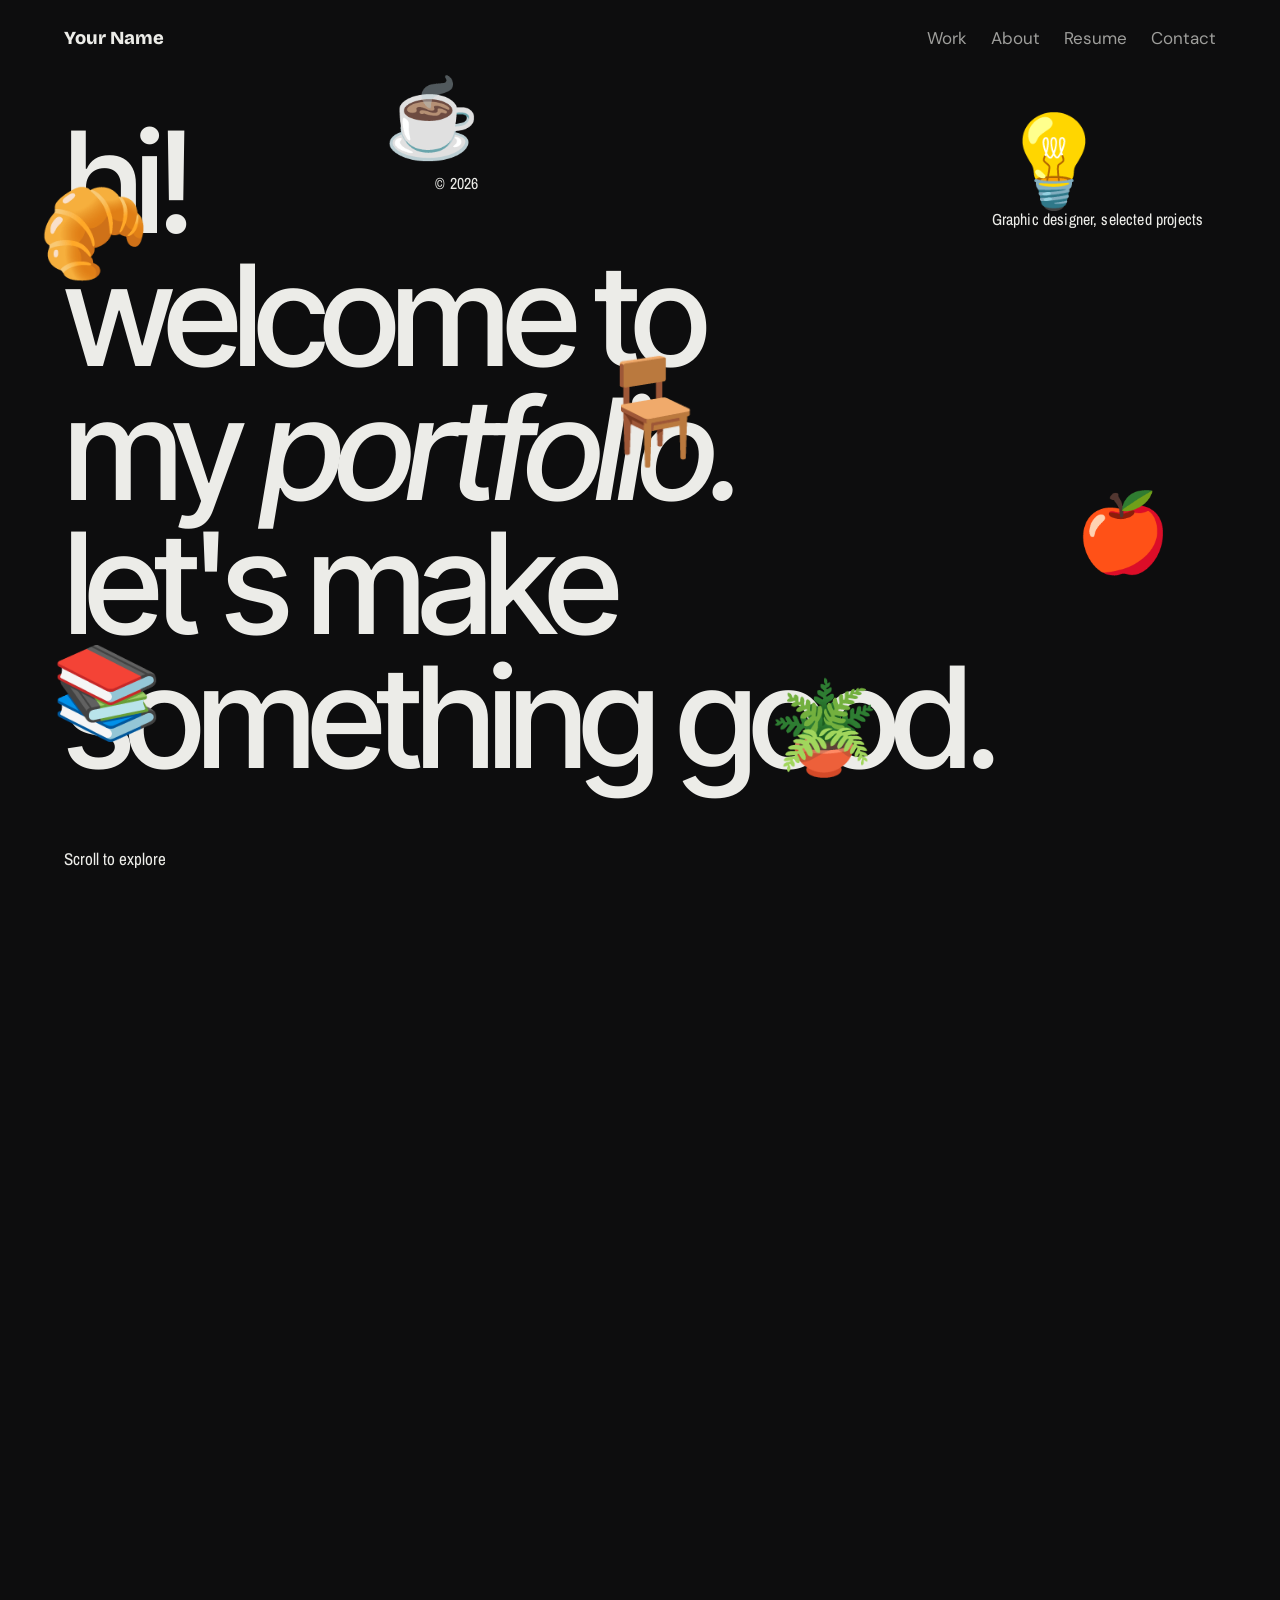
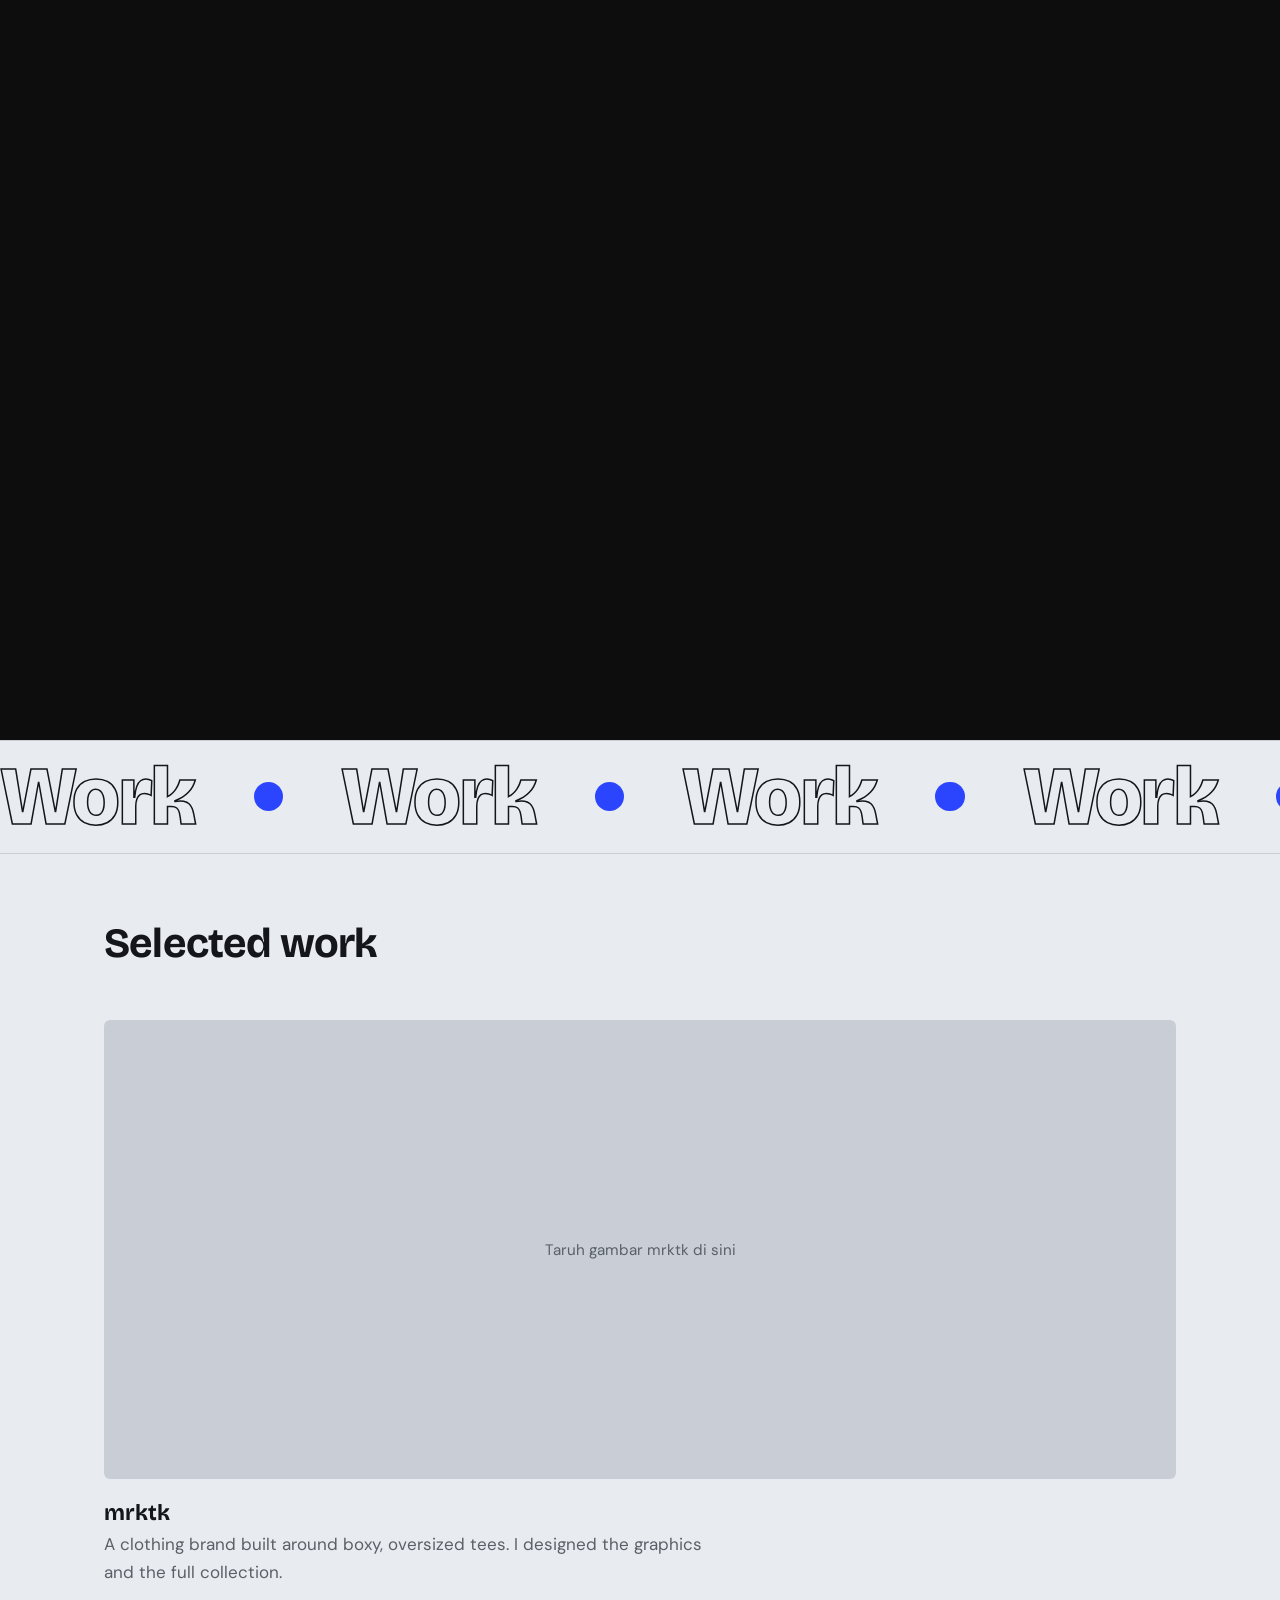
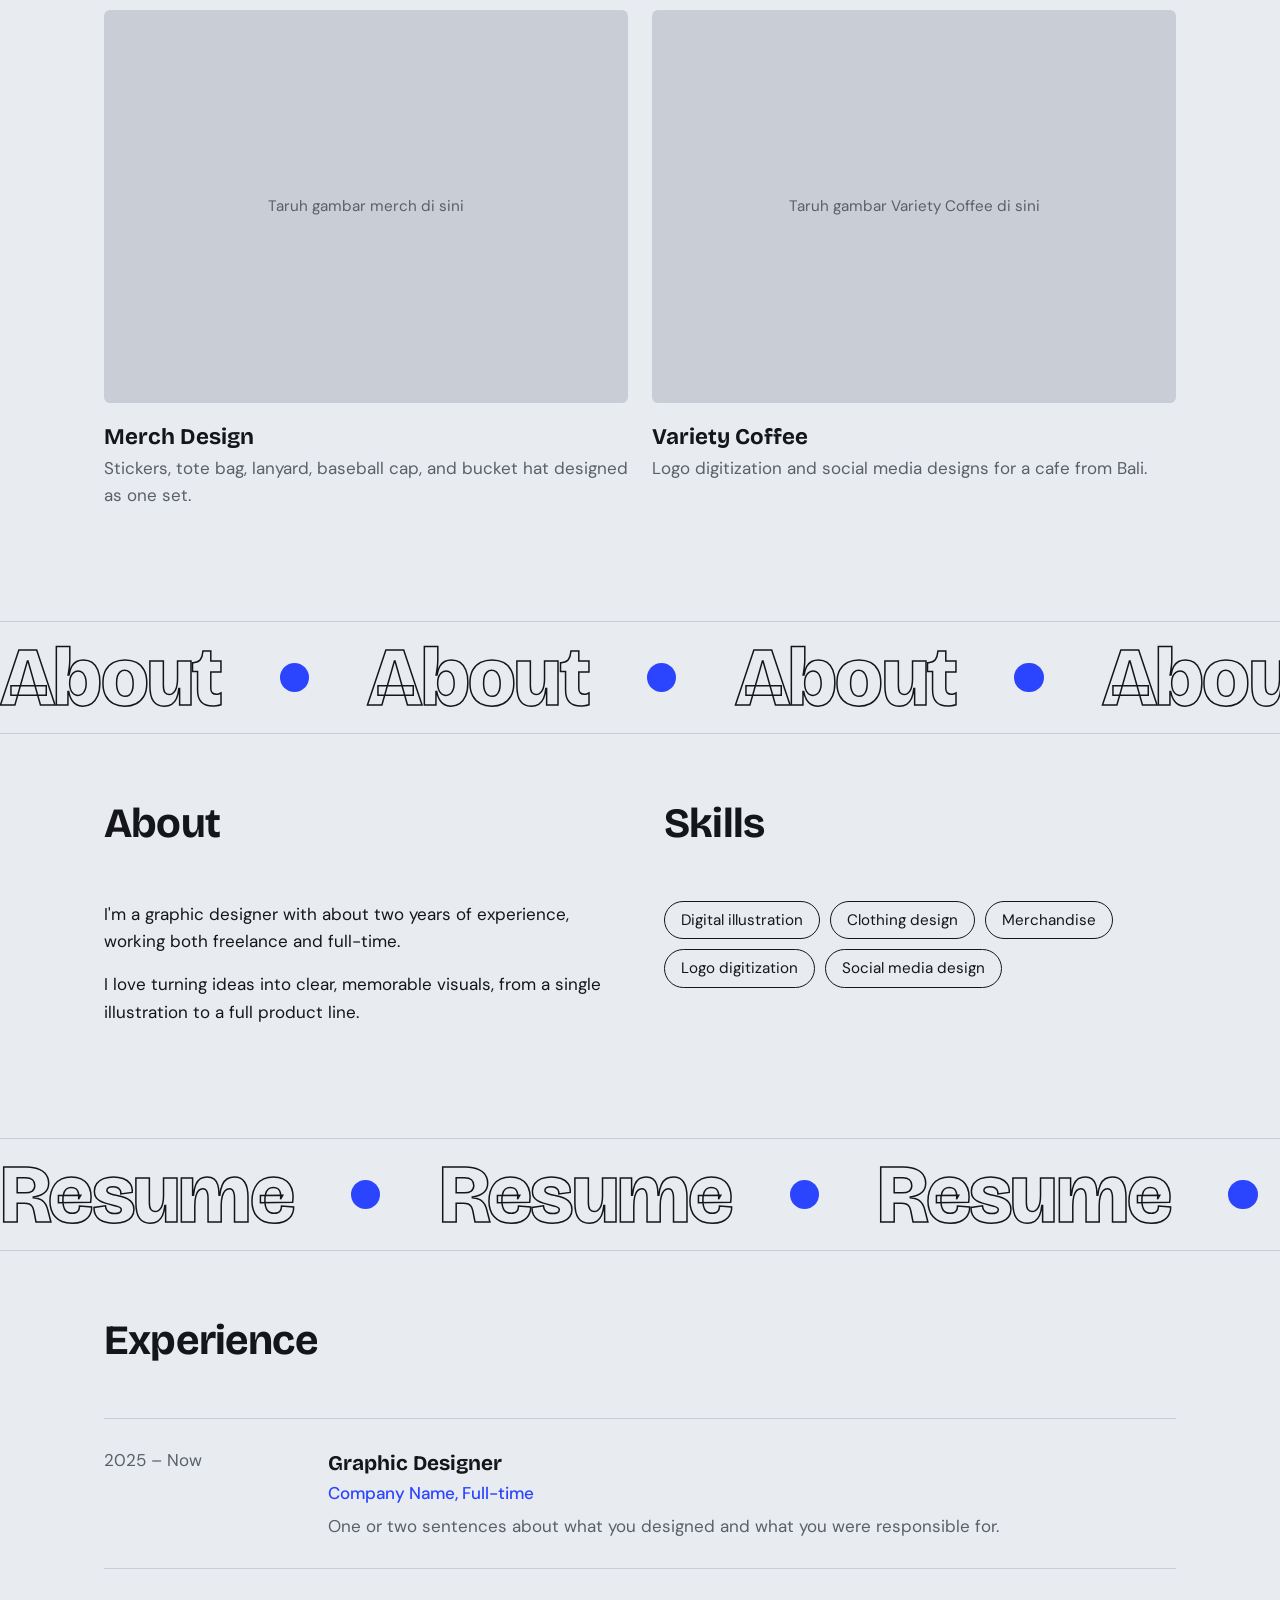
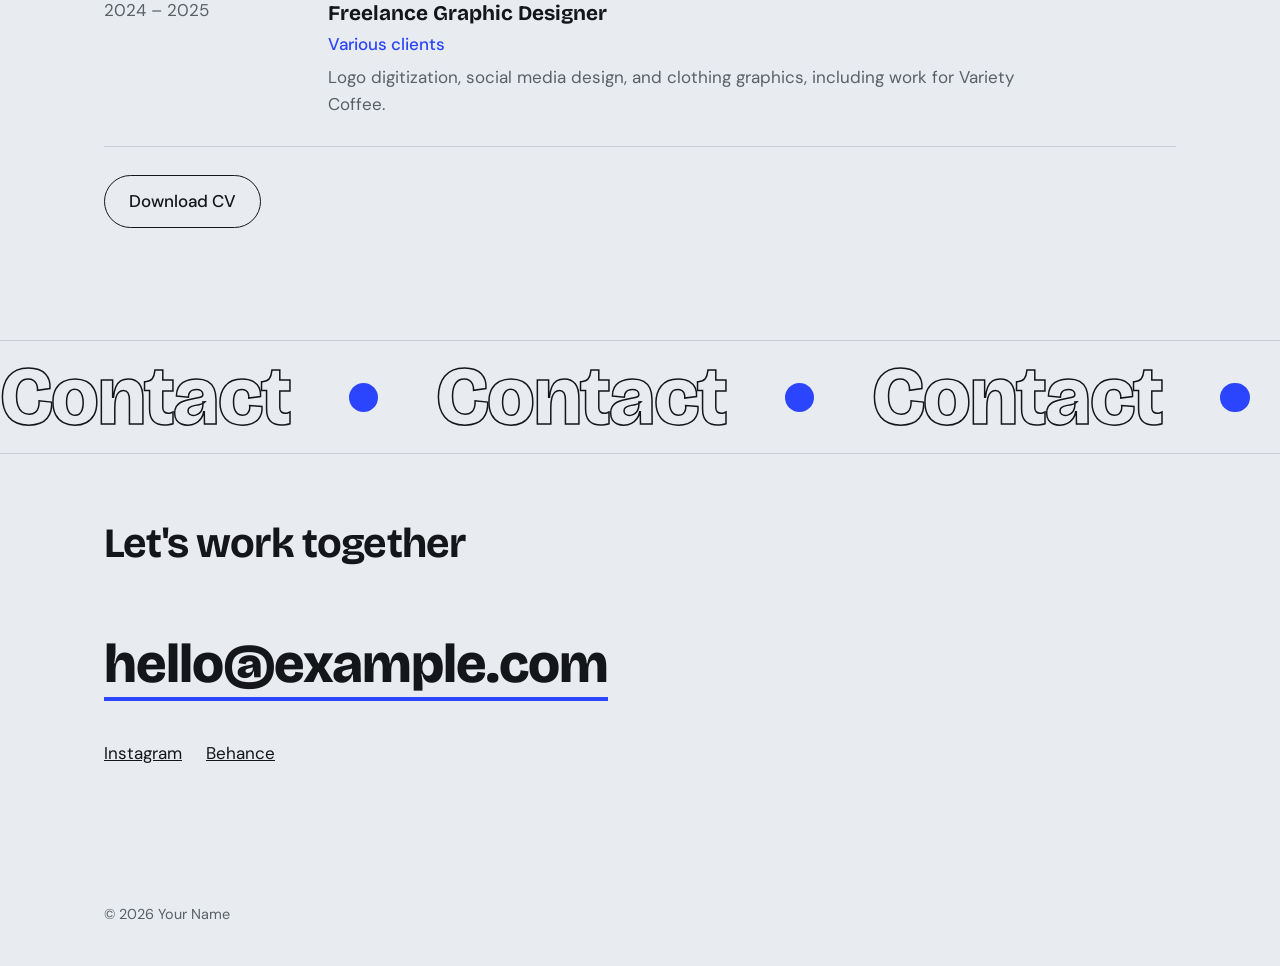
<file: index-2.html>
<!DOCTYPE html>
<html lang="en">
<head>
<meta charset="utf-8">
<meta name="viewport" content="width=device-width, initial-scale=1">
<!-- GANTI: judul tab browser -->
<title>Your Name – Graphic Designer</title>
<meta name="description" content="Portfolio of a graphic designer: clothing, merchandise, and brand design.">
<link rel="preconnect" href="https://fonts.googleapis.com">
<link rel="preconnect" href="https://fonts.gstatic.com" crossorigin>
<link href="https://fonts.googleapis.com/css2?family=Bricolage+Grotesque:wght@500;700;800&family=DM+Sans:wght@400;500&family=Inter+Tight:ital,wght@0,500;1,500&family=Archivo+Narrow:wght@500&display=swap" rel="stylesheet">
<style>
  /* ========== WARNA & FONT: ubah di sini, berubah di seluruh website ========== */
  :root {
    --bg: #E8EBEF;
    --ink: #14161A;
    --muted: #5A6068;
    --accent: #2B45FF;
    --line: #C9CED6;
    --head: "Bricolage Grotesque", "Helvetica Neue", Arial, sans-serif;
    --body: "DM Sans", "Helvetica Neue", Arial, sans-serif;
    --hero-bg: #0D0D0E;   /* warna latar halaman headline */
    --hero-ink: #ECECE8;  /* warna teks headline */
    --hero-font: "Inter Tight", "Helvetica Neue", Arial, sans-serif;
    --small-font: "Archivo Narrow", "Arial Narrow", Arial, sans-serif;
    --marquee-speed: 28s; /* makin kecil angkanya, makin cepat teksnya berjalan */
  }
  * { box-sizing: border-box; margin: 0; }
  html { scroll-behavior: smooth; }
  body { background: var(--bg); color: var(--ink); font-family: var(--body); font-size: 1.0625rem; line-height: 1.6; overflow-x: clip; }
  a { color: inherit; }
  :focus-visible { outline: 3px solid var(--accent); outline-offset: 3px; }
  .wrap { max-width: 1120px; margin: 0 auto; padding: 0 24px; }

  /* ========== NAVIGASI ========== */
  nav { display: flex; justify-content: space-between; align-items: center; padding: 24px 0; }
  nav .logo { font-family: var(--head); font-weight: 800; text-decoration: none; font-size: 1.15rem; }
  nav ul { display: flex; gap: 24px; list-style: none; padding: 0; }
  nav ul a { text-decoration: none; color: var(--muted); }
  nav ul a:hover { color: var(--ink); }

  /* ========== HERO: headline bergerak saat scroll ========== */
  .hero2 { height: 260vh; position: relative; background: var(--hero-bg); color: var(--hero-ink); }
  .stage { position: sticky; top: 0; height: 100vh; overflow: hidden; display: flex; flex-direction: column; justify-content: center; }
  .stage nav { position: absolute; top: 0; left: 0; right: 0; padding: 24px 5vw; z-index: 5; }
  .stage nav ul a { color: rgba(236,236,232,.65); }
  .stage nav ul a:hover { color: var(--hero-ink); }

  /* tiap baris headline bergeser kiri/kanan sesuai --p (progress scroll 0 sampai 1, diisi oleh JavaScript) */
  .line { display: block; white-space: nowrap; font-family: var(--hero-font); font-weight: 500;
          font-size: clamp(2.8rem, 11vw, 10.5rem); line-height: .95; letter-spacing: -.055em; padding-left: 5vw;
          translate: calc(var(--p, 0) * var(--dir, 1) * 115vw * var(--sp, 1)) 0; will-change: translate; }
  .line em { font-style: italic; }
  .l1, .l3, .l5 { --dir: -1; }  /* ke kiri */
  .l2, .l4 { --dir: 1; }        /* ke kanan */
  .l1 { --sp: .9; } .l2 { --sp: 1.1; } .l3 { --sp: 1; } .l4 { --sp: 1.25; } .l5 { --sp: .95; }  /* beda kecepatan */

  .tag { position: absolute; font-family: var(--small-font); font-size: 1rem; letter-spacing: .01em; z-index: 3; }
  .scroll-hint { position: absolute; left: 5vw; bottom: 28px; font-family: var(--small-font); opacity: calc(1 - var(--p, 0) * 10); }

  /* objek ilustrasi: .obj mengatur posisi + naik saat scroll, .wob membuatnya bergoyang terus (loop) */
  .obj { position: absolute; left: var(--x); top: var(--y); font-size: var(--s, clamp(3rem, 8vw, 6.5rem)); line-height: 1; z-index: 2;
         translate: 0 calc(var(--p, 0) * var(--lift, -30) * 1vh); }
  .obj img { width: 1em; height: auto; display: block; }
  .wob { display: block; animation: wob var(--t, 4s) ease-in-out infinite; animation-delay: var(--dl, 0s); }
  @keyframes wob { 0%, 100% { rotate: -10deg; translate: 0 0; } 50% { rotate: 10deg; translate: 0 -8px; } }

  /* ========== SECTION + EFEK HOVER ========== */
  .sec { padding-bottom: 112px; transition: opacity .35s ease; }
  h2 { font-family: var(--head); font-weight: 700; font-size: clamp(1.8rem, 4vw, 2.6rem); letter-spacing: -0.02em; margin: 56px 0 32px; position: relative; width: fit-content; }
  /* garis aksen di bawah judul, memanjang saat section di-hover */
  h2::after { content: ""; display: block; height: 4px; width: 0; background: var(--accent); margin-top: 8px; transition: width .5s ease; }
  .sec:hover h2::after { width: 100%; }
  @media (hover: hover) {
    /* section lain meredup saat satu section ditunjuk kursor */
    body:has(.sec:hover) .sec:not(:hover) { opacity: .5; }
  }

  /* ========== RUNNING TEXT (MARQUEE) ========== */
  .marquee { overflow: hidden; white-space: nowrap; border-top: 1px solid var(--line); border-bottom: 1px solid var(--line); padding: 10px 0; }
  .track { display: flex; width: max-content; animation: run var(--marquee-speed) linear infinite; }
  .sec:nth-of-type(even) .track { animation-direction: reverse; } /* section genap berjalan ke arah sebaliknya */
  .group { display: flex; flex-shrink: 0; align-items: center; }
  .group span { font-family: var(--head); font-weight: 800; font-size: clamp(2.4rem, 7vw, 5.2rem); line-height: 1.1; letter-spacing: -0.02em; color: transparent; -webkit-text-stroke: 1.5px var(--ink); transition: color .3s; }
  .group i { width: .35em; height: .35em; border-radius: 50%; background: var(--accent); margin: 0 .7em; flex-shrink: 0; font-size: clamp(2.4rem, 7vw, 5.2rem); }
  .sec:hover .group span { color: var(--ink); } /* teks terisi saat section di-hover */
  @keyframes run { to { transform: translateX(-50%); } }

  /* ========== WORK ========== */
  .grid { display: grid; grid-template-columns: repeat(12, 1fr); gap: 24px; }
  .card { grid-column: span 6; text-decoration: none; display: block; }
  .card.wide { grid-column: span 12; }
  .thumb { aspect-ratio: 4 / 3; border-radius: 6px; overflow: hidden; background: var(--line); display: grid; place-items: center; }
  .card.wide .thumb { aspect-ratio: 21 / 9; }
  .thumb img { width: 100%; height: 100%; object-fit: cover; display: block; transition: transform .5s ease; }
  .card:hover .thumb img { transform: scale(1.04); }
  .ph { color: var(--muted); font-size: .95rem; padding: 16px; text-align: center; }
  .card h3 { font-family: var(--head); font-weight: 700; font-size: 1.4rem; margin-top: 16px; }
  .card p { color: var(--muted); max-width: 52ch; }

  /* ========== ABOUT ========== */
  .about { display: grid; grid-template-columns: 1fr 1fr; gap: 48px; }
  .about h2 { margin-top: 0; }
  .about p + p { margin-top: 16px; }
  .skills { list-style: none; padding: 0; display: flex; flex-wrap: wrap; gap: 10px; }
  .skills li { border: 1px solid var(--ink); border-radius: 999px; padding: 6px 16px; font-size: .95rem; transition: background .2s, color .2s; }
  .skills li:hover { background: var(--ink); color: var(--bg); }

  /* ========== RESUME ========== */
  .job { display: grid; grid-template-columns: 200px 1fr; gap: 24px; padding: 28px 0; border-top: 1px solid var(--line); transition: padding-left .3s ease; }
  .job:last-of-type { border-bottom: 1px solid var(--line); }
  .job:hover { padding-left: 16px; }
  .job .when { color: var(--muted); }
  .job h3 { font-family: var(--head); font-size: 1.3rem; font-weight: 700; }
  .job .where { color: var(--accent); font-weight: 500; }
  .job p { color: var(--muted); max-width: 60ch; margin-top: 6px; }
  .dl { display: inline-block; margin-top: 28px; padding: 12px 24px; border: 1.5px solid var(--ink); border-radius: 999px; text-decoration: none; font-weight: 500; transition: background .2s, color .2s; }
  .dl:hover { background: var(--ink); color: var(--bg); }

  /* ========== CONTACT ========== */
  .contact a.mail { font-family: var(--head); font-weight: 800; font-size: clamp(1.6rem, 5vw, 3.4rem); letter-spacing: -0.02em; text-decoration: none; border-bottom: 4px solid var(--accent); word-break: break-word; }
  .contact ul { list-style: none; padding: 0; display: flex; gap: 24px; margin-top: 32px; }
  footer { color: var(--muted); font-size: .9rem; padding: 24px 0 40px; }

  /* ========== EFEK KURSOR (hanya aktif di laptop/PC) ========== */
  .has-cursor, .has-cursor a { cursor: none; }
  .dot, .ring { position: fixed; left: 0; top: 0; pointer-events: none; z-index: 999; border-radius: 50%; opacity: 0; transition: opacity .2s; }
  .dot { width: 8px; height: 8px; margin: -4px 0 0 -4px; background: var(--accent); }
  .ring { width: 44px; height: 44px; margin: -22px 0 0 -22px; border: 1.5px solid transparent;
          display: grid; place-items: center; font-size: .8rem; font-weight: 500; color: transparent;
          transition: opacity .2s, width .25s, height .25s, margin .25s, background .25s, border-color .25s, color .2s; }
  .ring.is-link { width: 72px; height: 72px; margin: -36px 0 0 -36px; background: rgba(43,69,255,.12); border-color: var(--accent); }
  .ring.is-view { width: 92px; height: 92px; margin: -46px 0 0 -46px; background: var(--accent); border-color: var(--accent); color: #fff; }
  .show { opacity: 1; }
  .crayon { position: fixed; inset: 0; width: 100%; height: 100%; pointer-events: none; z-index: 998; }

  /* ========== HP / LAYAR KECIL ========== */
  @media (max-width: 720px) {
    .card, .card.wide { grid-column: span 12; }
    .card.wide .thumb { aspect-ratio: 4 / 3; }
    .about { grid-template-columns: 1fr; gap: 32px; }
    .job { grid-template-columns: 1fr; gap: 4px; }
    nav ul { gap: 16px; }
  }
  /* hormati pengguna yang mematikan animasi di perangkatnya */
  @media (prefers-reduced-motion: reduce) {
    .track { animation: none; }
    .hero2 { height: auto; }
    .stage { position: relative; height: auto; min-height: 100vh; padding: 120px 0 80px; }
    .wob { animation: none; }
    * { transition: none !important; scroll-behavior: auto !important; }
  }
</style>
</head>
<body>

<header class="hero2" id="top">
  <div class="stage">

    <nav>
      <!-- GANTI: namamu -->
      <a class="logo" href="#top">Your Name</a>
      <ul>
        <li><a href="#work">Work</a></li>
        <li><a href="#about">About</a></li>
        <li><a href="#resume">Resume</a></li>
        <li><a href="#contact">Contact</a></li>
      </ul>
    </nav>

    <!-- GANTI: teks kecil di sekitar headline -->
    <span class="tag" style="left:34%; top:19%">© 2026</span>
    <span class="tag" style="right:6%; top:23%">Graphic designer, selected projects</span>

    <!--
      OBJEK ILUSTRASI (yang bergoyang)
      Sekarang masih emoji sebagai placeholder. Ganti dengan ilustrasimu sendiri (PNG transparan):
      hapus emoji-nya, lalu tulis: <img src="images/kursi.png" alt="">
      --x dan --y = posisi (persen), --s = ukuran, --t = kecepatan goyang (detik), --dl = jeda mulai
    -->
    <div class="obj" style="--x:3%;  --y:21%; --s:7vw;  --lift:-40"><span class="wob" style="--t:3.8s">🥐</span></div>
    <div class="obj" style="--x:30%; --y:9%;  --s:6vw;  --lift:-25"><span class="wob" style="--t:4.6s; --dl:-1s">☕</span></div>
    <div class="obj" style="--x:78%; --y:13%; --s:7vw;  --lift:-35"><span class="wob" style="--t:3.4s; --dl:-2s">💡</span></div>
    <div class="obj" style="--x:46%; --y:40%; --s:8vw;  --lift:-20"><span class="wob" style="--t:5s;   --dl:-.5s">🪑</span></div>
    <div class="obj" style="--x:84%; --y:55%; --s:6vw;  --lift:-45"><span class="wob" style="--t:4.2s; --dl:-3s">🍎</span></div>
    <div class="obj" style="--x:4%;  --y:72%; --s:7vw;  --lift:-30"><span class="wob" style="--t:4.8s; --dl:-1.5s">📚</span></div>
    <div class="obj" style="--x:60%; --y:76%; --s:7vw;  --lift:-38"><span class="wob" style="--t:3.6s; --dl:-2.5s">🪴</span></div>

    <!-- GANTI: kalimat headline, satu baris per .line -->
    <h1>
      <span class="line l1">hi!</span>
      <span class="line l2">welcome to</span>
      <span class="line l3">my <em>portfolio.</em></span>
      <span class="line l4">let's make</span>
      <span class="line l5">something good.</span>
    </h1>

    <span class="scroll-hint">Scroll to explore</span>
  </div>
</header>

<!-- Teks yang berjalan diambil dari data-text. Ganti isinya kalau mau teks lain. -->

<section class="sec" id="work">
  <div class="marquee" aria-hidden="true" data-text="Work"></div>
  <div class="wrap">
    <h2>Selected work</h2>
    <div class="grid">
      <!--
        CARA GANTI GAMBAR:
        1. Taruh gambar di folder "images" (sebelah index.html)
        2. Hapus tanda komentar di baris <img>, samakan nama filenya
        3. Hapus baris <span class="ph">
      -->
      <a class="card wide" href="#">
        <div class="thumb">
          <!-- <img src="images/mrktk.jpg" alt="mrktk boxy oversized tees"> -->
          <span class="ph">Taruh gambar mrktk di sini</span>
        </div>
        <h3>mrktk</h3>
        <p>A clothing brand built around boxy, oversized tees. I designed the graphics and the full collection.</p>
      </a>
      <a class="card" href="#">
        <div class="thumb">
          <!-- <img src="images/merch.jpg" alt="Merchandise set"> -->
          <span class="ph">Taruh gambar merch di sini</span>
        </div>
        <h3>Merch Design</h3>
        <p>Stickers, tote bag, lanyard, baseball cap, and bucket hat designed as one set.</p>
      </a>
      <a class="card" href="#">
        <div class="thumb">
          <!-- <img src="images/variety-coffee.jpg" alt="Variety Coffee logo and social media posts"> -->
          <span class="ph">Taruh gambar Variety Coffee di sini</span>
        </div>
        <h3>Variety Coffee</h3>
        <p>Logo digitization and social media designs for a cafe from Bali.</p>
      </a>
    </div>
  </div>
</section>

<section class="sec" id="about">
  <div class="marquee" aria-hidden="true" data-text="About"></div>
  <div class="wrap">
    <div class="about" style="margin-top:56px">
      <div>
        <h2>About</h2>
        <!-- GANTI: ceritakan dirimu dengan kata-katamu sendiri -->
        <p>I'm a graphic designer with about two years of experience, working both freelance and full-time.</p>
        <p>I love turning ideas into clear, memorable visuals, from a single illustration to a full product line.</p>
      </div>
      <div>
        <h2>Skills</h2>
        <ul class="skills">
          <li>Digital illustration</li>
          <li>Clothing design</li>
          <li>Merchandise</li>
          <li>Logo digitization</li>
          <li>Social media design</li>
        </ul>
      </div>
    </div>
  </div>
</section>

<section class="sec" id="resume">
  <div class="marquee" aria-hidden="true" data-text="Resume"></div>
  <div class="wrap">
    <h2>Experience</h2>
    <!-- GANTI: isi dengan pengalaman kerjamu. Salin satu blok .job untuk menambah baris. -->
    <div class="job">
      <div class="when">2025 – Now</div>
      <div>
        <h3>Graphic Designer</h3>
        <div class="where">Company Name, Full-time</div>
        <p>One or two sentences about what you designed and what you were responsible for.</p>
      </div>
    </div>
    <div class="job">
      <div class="when">2024 – 2025</div>
      <div>
        <h3>Freelance Graphic Designer</h3>
        <div class="where">Various clients</div>
        <p>Logo digitization, social media design, and clothing graphics, including work for Variety Coffee.</p>
      </div>
    </div>
    <!-- GANTI: taruh file CV-mu (misal cv.pdf) di folder yang sama dengan index.html -->
    <a class="dl" href="cv.pdf" download>Download CV</a>
  </div>
</section>

<section class="sec contact" id="contact">
  <div class="marquee" aria-hidden="true" data-text="Contact"></div>
  <div class="wrap">
    <h2>Let's work together</h2>
    <!-- GANTI: emailmu (2 tempat: href dan teksnya) -->
    <a class="mail" href="mailto:hello@example.com">hello@example.com</a>
    <ul>
      <!-- GANTI: link media sosialmu -->
      <li><a href="https://instagram.com/">Instagram</a></li>
      <li><a href="https://behance.net/">Behance</a></li>
    </ul>
  </div>
</section>

<div class="wrap"><footer>© 2026 Your Name</footer></div>

<script>
  /* ===== 1. Membuat running text dari atribut data-text ===== */
  document.querySelectorAll('.marquee').forEach(function (el) {
    var text = el.dataset.text;
    var group = '';
    for (var i = 0; i < 12; i++) group += '<span>' + text + '</span><i></i>';
    // dua kelompok identik supaya putarannya mulus tanpa putus
    el.innerHTML = '<div class="track"><div class="group">' + group + '</div><div class="group">' + group + '</div></div>';
  });

  /* ===== 1b. Headline bergerak saat di-scroll: hitung progress 0 sampai 1 ===== */
  var hero = document.querySelector('.hero2');
  if (hero && !window.matchMedia('(prefers-reduced-motion: reduce)').matches) {
    var updateHero = function () {
      var total = hero.offsetHeight - window.innerHeight;
      var p = Math.min(1, Math.max(0, -hero.getBoundingClientRect().top / total));
      hero.style.setProperty('--p', p.toFixed(4));
    };
    window.addEventListener('scroll', updateHero, { passive: true });
    window.addEventListener('resize', updateHero);
    updateHero();
  }

  /* ===== 2. Efek kursor (hanya untuk perangkat dengan mouse) ===== */
  var hasMouse = window.matchMedia('(hover: hover) and (pointer: fine)').matches;
  if (hasMouse) {
    var reduce = window.matchMedia('(prefers-reduced-motion: reduce)').matches;
    var dot = document.createElement('div'); dot.className = 'dot';
    var ring = document.createElement('div'); ring.className = 'ring'; ring.textContent = 'View';
    document.body.append(ring, dot);
    document.documentElement.classList.add('has-cursor');

    var x = 0, y = 0, rx = 0, ry = 0;

    /* ----- Goresan crayon ----- */
    var BRUSH = 9;      /* lebar goresan, makin besar makin tebal */
    var FADE = 0.06;    /* kecepatan goresan menghilang, makin besar makin cepat hilang */
    var COLORS = ['#2B45FF', '#2B45FF', '#2B45FF', '#4C63FF', '#14161A']; /* warna crayon */
    var canvas = document.createElement('canvas'); canvas.className = 'crayon';
    document.body.append(canvas);
    var ctx = canvas.getContext('2d');
    function sizeCanvas() {
      var d = window.devicePixelRatio || 1;
      canvas.width = innerWidth * d; canvas.height = innerHeight * d;
      ctx.setTransform(d, 0, 0, d, 0, 0);
    }
    sizeCanvas(); window.addEventListener('resize', sizeCanvas);

    var lastX = null, lastY = null;
    function stamp(px, py) { /* taburan titik acak = tekstur crayon */
      for (var i = 0; i < 14; i++) {
        var a = Math.random() * Math.PI * 2, r = Math.sqrt(Math.random()) * BRUSH;
        ctx.globalAlpha = 0.25 + Math.random() * 0.6;
        ctx.fillStyle = COLORS[Math.floor(Math.random() * COLORS.length)];
        ctx.beginPath();
        ctx.arc(px + Math.cos(a) * r, py + Math.sin(a) * r, 0.6 + Math.random() * 1.8, 0, 6.283);
        ctx.fill();
      }
    }
    function trail(nx, ny) { /* isi jarak antar posisi kursor supaya goresan tidak putus */
      if (lastX === null) { lastX = nx; lastY = ny; }
      var dist = Math.hypot(nx - lastX, ny - lastY), steps = Math.max(1, Math.ceil(dist / 4));
      for (var s = 1; s <= steps; s++) stamp(lastX + (nx - lastX) * s / steps, lastY + (ny - lastY) * s / steps);
      lastX = nx; lastY = ny;
    }
    window.addEventListener('mousemove', function (e) {
      x = e.clientX; y = e.clientY;
      if (!reduce) trail(x, y);
      dot.style.transform = 'translate(' + x + 'px,' + y + 'px)';
      dot.classList.add('show'); ring.classList.add('show');
    });
    document.addEventListener('mouseleave', function () {
      dot.classList.remove('show'); ring.classList.remove('show'); lastX = null;
    });

    // lingkaran mengikuti titik dengan sedikit "delay" supaya terasa halus
    (function follow() {
      rx += (x - rx) * (reduce ? 1 : 0.18);
      ry += (y - ry) * (reduce ? 1 : 0.18);
      ring.style.transform = 'translate(' + rx + 'px,' + ry + 'px)';
      ctx.globalCompositeOperation = 'destination-out';
      ctx.globalAlpha = FADE;
      ctx.fillRect(0, 0, innerWidth, innerHeight);
      ctx.globalCompositeOperation = 'source-over';
      requestAnimationFrame(follow);
    })();

    // lingkaran berubah bentuk saat di atas link atau kartu project
    document.addEventListener('mouseover', function (e) {
      var onCard = e.target.closest('.card');
      var onLink = e.target.closest('a, button');
      ring.classList.toggle('is-view', !!onCard);
      ring.classList.toggle('is-link', !!onLink && !onCard);
    });
  }
</script>
</body>
</html>
</file>
<file: css/style.css>
/* =====================================================================
   style.css  —  TAMPILAN website
   Semua urusan warna, font, ukuran, posisi, dan animasi ada di file ini.
   Dipanggil dari index.html lewat: <link rel="stylesheet" href="css/style.css">
   Tips: warna & font utama ada di bagian :root paling atas.
   ===================================================================== */

/* ========== WARNA & FONT: ubah di sini, berubah di seluruh website ========== */
:root {
  --bg: #0D0D0E;
  --ink: #ECECE8;
  --muted: #A3A39E;
  --accent: #FF5252;
  --line: #2A2A2D;
  --head: "Bricolage Grotesque", "Helvetica Neue", Arial, sans-serif;
  --body: "DM Sans", "Helvetica Neue", Arial, sans-serif;
  --hero-bg: #0D0D0E;   /* warna latar halaman headline */
  --hero-ink: #ECECE8;  /* warna teks headline */
  --serif: "Instrument Serif", Georgia, serif; /* font untuk kata 'hi!' dan 'portfolio.' */
  --small-font: "Archivo Narrow", "Arial Narrow", Arial, sans-serif;
  --marquee-speed: 28s; /* makin kecil angkanya, makin cepat teksnya berjalan */
}
* { box-sizing: border-box; margin: 0; }
html { scroll-behavior: smooth; }
body { background: var(--bg); color: var(--ink); font-family: var(--body); font-size: 1.0625rem; line-height: 1.6; overflow-x: clip; }
a { color: inherit; }
:focus-visible { outline: 3px solid var(--accent); outline-offset: 3px; }
.wrap { max-width: 1120px; margin: 0 auto; padding: 0 24px; }

/* ========== NAVIGASI ========== */
nav { display: flex; justify-content: space-between; align-items: center; padding: 24px 0; }
nav .logo { font-family: var(--head); font-weight: 800; text-decoration: none; font-size: 1.15rem; }
nav ul { display: flex; gap: 24px; list-style: none; padding: 0; }
nav ul a { text-decoration: none; color: var(--muted); }
nav ul a:hover { color: var(--ink); }

/* ========== HERO: headline bergerak saat scroll ========== */
.hero2 { height: 260vh; position: relative; background: var(--hero-bg); color: var(--hero-ink); }
.stage { position: sticky; top: 0; height: 100vh; overflow: hidden; display: flex; flex-direction: column; justify-content: center; padding: clamp(96px, 15vh, 170px) 0 40px; }
.stage nav { position: absolute; top: 0; left: 0; right: 0; padding: 24px 5vw; z-index: 5; }
.logo img { height: clamp(30px, 3.6vw, 44px); width: auto; display: block; }
.stage nav ul a { color: rgba(236,236,232,.65); }
.stage nav ul a:hover { color: var(--hero-ink); }

/* tiap baris headline bergeser kiri/kanan sesuai --p (progress scroll 0 sampai 1, diisi oleh JavaScript) */
.line { display: block; white-space: nowrap; font-family: var(--head); font-weight: 500;
        font-size: clamp(2.6rem, min(10.5vw, 13.5vh), 10.5rem); line-height: .95; letter-spacing: -.04em; padding-left: 5vw;
        translate: calc(var(--p, 0) * var(--dir, 1) * 115vw * var(--sp, 1)) 0; will-change: translate; }
.serif { font-family: var(--serif); font-style: italic; font-weight: 400; font-size: 1.14em; letter-spacing: -.01em; }
.l1, .l3, .l5 { --dir: -1; }  /* ke kiri */
.l2, .l4 { --dir: 1; }        /* ke kanan */
.l1 { --sp: .9; } .l2 { --sp: 1.1; } .l3 { --sp: 1; } .l4 { --sp: 1.25; } .l5 { --sp: .95; }  /* beda kecepatan */

/* baris "hi!": teks © 2026 tepat di kanan "hi!" (jaraknya sama dengan Scroll to explore), teks panjang di ujung kanan, semuanya sejajar */
.l1 { display: flex; align-items: baseline; gap: .45em; padding-right: 6vw; }
.tag { font-family: var(--small-font); font-size: 1rem; font-weight: 400; letter-spacing: .01em; line-height: 1.2; white-space: nowrap; flex-shrink: 0;
       position: relative; top: calc(var(--year-lift, 0px) * -1); } /* --year-lift diisi JavaScript supaya ujung atasnya sejajar dengan ujung atas tanda seru */
.tag-right { margin-left: auto; }
@media (max-width: 640px) { .tag-right { display: none; } }
/* baris "my portfolio.": kursi berada di kanan kata portfolio, sejajar di tengah barisnya */
.l3 { display: flex; align-items: center; gap: .25em; }
.l3 .obj { position: relative; left: auto; top: auto; line-height: 0; flex-shrink: 0; }
/* baris terakhir: "something good." lalu "Scroll to explore" tepat di kanan titik, sejajar di garis dasar huruf yang sama */
.l5 { display: flex; align-items: baseline; justify-content: flex-start; gap: .45em; }
.hint-wrap { position: relative; font-family: var(--small-font); font-size: 1.0625rem; font-weight: 400; letter-spacing: 0; line-height: 1.2; white-space: nowrap; flex-shrink: 0; }
.scroll-hint { opacity: calc(1 - var(--p, 0) * 10); }
/* pot tanaman "menempel" di atas teks Scroll to explore: bottom: 100% = tepat di atas pembungkusnya, left: 50% = di tengah */
/* shape di bawah huruf "m" pada kata "something": .under = pembungkus huruf m, shape di tengah-bawahnya */
.under { position: relative; display: inline-block; }
.under .obj { left: 50%; top: 100%; margin: 4px 0 0 -.5em; }
.hint-wrap .obj { left: 50%; top: auto; bottom: calc(100% + 4px); margin-left: -.6em; }
@media (max-width: 900px) { .hint-wrap { display: none; } } /* di layar sempit tidak muat, jadi disembunyikan (pot ikut hilang) */

/* objek ilustrasi: .obj mengatur posisi + naik saat scroll, .wob membuatnya bergoyang terus (loop) */
.obj { position: absolute; left: var(--x); top: var(--y); font-size: var(--s, clamp(3rem, 8vw, 6.5rem)); line-height: 1; z-index: 2;
       translate: 0 calc(var(--p, 0) * var(--lift, -30) * 1vh); }
.shp { width: 1em; height: 1em; display: block; overflow: visible; }  /* shape SVG: ukurannya ikut --s di .obj */
.js:not(.fx-ready) .shp { opacity: 0; }  /* disembunyikan sampai animasi pembuka mulai */
.obj img { width: 1em; height: auto; display: block; }
.wob { display: block; animation: wob var(--t, 4s) ease-in-out infinite; animation-delay: var(--dl, 0s); }
@keyframes wob { 0%, 100% { rotate: -10deg; translate: 0 0; } 50% { rotate: 10deg; translate: 0 -8px; } }

/* ========== EFEK TEKS HEADLINE: huruf berputar seperti mesin slot ========== */
/* sebelum efek mulai, headline disembunyikan supaya tidak "berkedip" (kelas "js" & "fx-ready" diatur di <head> dan script.js) */
.js:not(.fx-ready) .hero2 h1 { visibility: hidden; }

/* tiap huruf dibungkus .ch (jendela kecil/topeng), isinya .ch-in (gulungan) berisi beberapa .ch-cell (huruf acak lalu huruf asli) */
.ch { display: inline-block; vertical-align: top; box-sizing: content-box; height: .95em; overflow: hidden;
      padding: .1em .14em .25em; margin: -.1em -.14em -.25em; } /* padding & margin negatif: memperluas topeng supaya huruf yang menjulur (g, y, miring) tidak terpotong, tanpa menggeser posisi */
/* titik putar saat huruf dibalik (di sekitar tengah huruf kecil) */
.ch { transform-origin: 50% .58em; }
.ch.done { overflow: visible; }      /* setelah huruf berhenti, topeng dilepas */
.ch.rolling { overflow: hidden; }    /* dipakai lagi saat huruf "i" berubah jadi "!" */
.ch-in { display: block; }
.ch:not(.done) .ch-in { will-change: transform; }
.ch-cell { display: block; height: .95em; line-height: .95; }

/* ========== SECTION + EFEK HOVER ========== */
.sec { padding-bottom: 112px; transition: opacity .35s ease; }
h2 { font-family: var(--head); font-weight: 700; font-size: clamp(1.8rem, 4vw, 2.6rem); letter-spacing: -0.02em; margin: 56px 0 32px; position: relative; width: fit-content; }
/* garis aksen di bawah judul, memanjang saat section di-hover */
h2::after { content: ""; display: block; height: 4px; width: 0; background: var(--accent); margin-top: 8px; transition: width .5s ease; }
.sec:hover h2::after { width: 100%; }
@media (hover: hover) {
  /* section lain meredup saat satu section ditunjuk kursor */
  body:has(.sec:hover) .sec:not(:hover):not(.contact) { opacity: .5; }   /* Contact tidak ikut meredup supaya email & tombolnya selalu jelas */
}

/* ========== RUNNING TEXT (MARQUEE) ========== */
.marquee { overflow: hidden; white-space: nowrap; border-top: 1px solid var(--line); border-bottom: 1px solid var(--line); padding: 10px 0; }
.track { display: flex; width: max-content; animation: run var(--marquee-speed) linear infinite; }
.sec:nth-of-type(even) .track { animation-direction: reverse; } /* section genap berjalan ke arah sebaliknya */
.group { display: flex; flex-shrink: 0; align-items: center; }
.group span { font-family: var(--head); font-weight: 800; font-size: clamp(2.4rem, 7vw, 5.2rem); line-height: 1.1; letter-spacing: -0.02em; color: transparent; -webkit-text-stroke: 1.5px var(--ink); transition: color .3s; }
/* pemisah antar teks: bintang berkaki 4 yang berputar. 12 pemisah per kelompok, jadi 1 putaran = waktu tempuh 1 jarak antar-bintang (mengikuti kecepatan marquee) */
.group i { width: .5em; height: .5em; background: var(--accent); margin: 0 .55em; flex-shrink: 0; font-size: clamp(2.4rem, 7vw, 5.2rem);
           -webkit-mask: url("data:image/svg+xml,%3Csvg xmlns='http://www.w3.org/2000/svg' viewBox='0 0 100 100'%3E%3Cpath d='M50 0C54 30 70 46 100 50C70 54 54 70 50 100C46 70 30 54 0 50C30 46 46 30 50 0Z'/%3E%3C/svg%3E") center / contain no-repeat;
           mask: url("data:image/svg+xml,%3Csvg xmlns='http://www.w3.org/2000/svg' viewBox='0 0 100 100'%3E%3Cpath d='M50 0C54 30 70 46 100 50C70 54 54 70 50 100C46 70 30 54 0 50C30 46 46 30 50 0Z'/%3E%3C/svg%3E") center / contain no-repeat;
           animation: starspin calc(var(--marquee-speed) / 12) linear infinite; }
.sec:nth-of-type(even) .group i { animation-direction: reverse; } /* arah putar ikut arah jalan teks, seperti roda menggelinding */
@keyframes starspin { to { rotate: -360deg; } }
.sec:hover .group span { color: var(--ink); } /* teks terisi saat section di-hover */
@keyframes run { to { transform: translateX(-50%); } }

/* ========== WORK ========== */
.grid { display: grid; grid-template-columns: repeat(12, 1fr); gap: 24px; }
.card { grid-column: span 6; text-decoration: none; display: block; }
.card.wide { grid-column: span 12; }
.thumb { aspect-ratio: 4 / 3; border-radius: 6px; overflow: hidden; background: var(--line); display: grid; place-items: center; }
.card.wide .thumb { aspect-ratio: 21 / 9; }
.thumb img { width: 100%; height: 100%; object-fit: cover; display: block; transition: transform .5s ease; }
.card:hover .thumb img { transform: scale(1.04); }
.ph { color: var(--muted); font-size: .95rem; padding: 16px; text-align: center; }
.card h3 { font-family: var(--head); font-weight: 700; font-size: 1.4rem; margin-top: 16px; }
.card p { color: var(--muted); max-width: 52ch; }

/* ========== SKILLS (pill di dalam pop up Skills) ========== */
.skills { list-style: none; padding: 0; display: flex; flex-wrap: wrap; gap: 10px; }
.skills li { border: 1px solid var(--ink); border-radius: 999px; padding: 6px 16px; font-size: .95rem; transition: background .2s, color .2s; }
.skills li:hover { background: var(--ink); color: var(--bg); }

/* ========== RESUME ========== */
.resume .wrap { max-width: 1280px; }
.bio { display: grid; grid-template-columns: repeat(12, 1fr); gap: 24px; align-items: center; padding-top: 72px; }
.portrait { grid-column: 1 / 6; position: relative; margin: 0; --fade: linear-gradient(to right, rgba(0,0,0,0.0) 0.0%, rgba(0,0,0,0.034) 2.22%, rgba(0,0,0,0.126) 4.44%, rgba(0,0,0,0.259) 6.67%, rgba(0,0,0,0.417) 8.89%, rgba(0,0,0,0.583) 11.11%, rgba(0,0,0,0.741) 13.33%, rgba(0,0,0,0.874) 15.56%, rgba(0,0,0,0.966) 17.78%, rgba(0,0,0,1.0) 20.0%, rgba(0,0,0,1.0) 80.0%, rgba(0,0,0,0.966) 82.22%, rgba(0,0,0,0.874) 84.44%, rgba(0,0,0,0.741) 86.67%, rgba(0,0,0,0.583) 88.89%, rgba(0,0,0,0.417) 91.11%, rgba(0,0,0,0.259) 93.33%, rgba(0,0,0,0.126) 95.56%, rgba(0,0,0,0.034) 97.78%, rgba(0,0,0,0.0) 100.0%), linear-gradient(to bottom, rgba(0,0,0,0.0) 0.0%, rgba(0,0,0,0.034) 2.44%, rgba(0,0,0,0.126) 4.89%, rgba(0,0,0,0.259) 7.33%, rgba(0,0,0,0.417) 9.78%, rgba(0,0,0,0.583) 12.22%, rgba(0,0,0,0.741) 14.67%, rgba(0,0,0,0.874) 17.11%, rgba(0,0,0,0.966) 19.56%, rgba(0,0,0,1.0) 22.0%, rgba(0,0,0,1.0) 89.0%, rgba(0,0,0,0.966) 90.22%, rgba(0,0,0,0.874) 91.44%, rgba(0,0,0,0.741) 92.67%, rgba(0,0,0,0.583) 93.89%, rgba(0,0,0,0.417) 95.11%, rgba(0,0,0,0.259) 96.33%, rgba(0,0,0,0.126) 97.56%, rgba(0,0,0,0.034) 98.78%, rgba(0,0,0,0.0) 100.0%); }
/* foto menyatu dengan background: semua tepinya memudar (feather) ke warna latar halaman. Kurva fade dibuat halus (smoothstep): ubah angka pada --fade di atas (kiri/kanan 20%, atas 22%, bawah 11%) untuk fade lebih lebar/sempit */
.portrait img { position: relative; width: 100%; aspect-ratio: 2 / 3; object-fit: cover; display: block; -webkit-mask-image: var(--fade); mask-image: var(--fade); -webkit-mask-composite: source-in; mask-composite: intersect; }
/* efek kilau: pita cahaya bergerak kiri ke kanan, lalu kanan ke kiri, berulang */
.portrait::after { content: ""; position: absolute; inset: 0; z-index: 1; pointer-events: none; mix-blend-mode: screen; background: linear-gradient(105deg, transparent 42%, rgba(255,214,190,.10) 46%, rgba(255,226,206,.34) 50%, rgba(255,214,190,.10) 54%, transparent 58%) 100% 0 / 260% 100% no-repeat; -webkit-mask-image: var(--fade); mask-image: var(--fade); -webkit-mask-composite: source-in; mask-composite: intersect; animation: portraitShine 7s ease-in-out infinite; }
@keyframes portraitShine { 0%, 8% { background-position: 100% 0; } 46%, 54% { background-position: 0 0; } 92%, 100% { background-position: 100% 0; } }
@media (prefers-reduced-motion: reduce) { .portrait::after { animation: none; opacity: 0; } }
.stk { position: absolute; z-index: 3; rotate: var(--r); font-family: var(--head); font-weight: 800; font-size: 1rem; line-height: 1; padding: .55em 1em; border-radius: 999px; color: #0D0D0E; }
.bio-text { grid-column: 7 / 13; }
.hello { font-size: 1.1rem; line-height: 1; }
.hello .serif { font-size: 2.6rem; }
.resume h2.name::after { display: none; }
.resume h2.name { width: auto; font-weight: 500; font-size: clamp(2.3rem, 4.8vw, 4.4rem); line-height: .98; letter-spacing: -.04em; margin: 18px 0 32px; text-wrap: balance; }
.name b { font-family: var(--head); font-size: 1em; font-weight: 700; font-style: italic; font-synthesis: style weight; letter-spacing: inherit; line-height: inherit; color: var(--accent); }
.lead { max-width: 56ch; }
.cv { display: grid; grid-template-columns: 5fr 7fr; gap: 72px; margin-top: 120px; }
.resume .cv h2 { font-weight: 500; font-size: clamp(2rem, 3.6vw, 3rem); letter-spacing: -.04em; line-height: 1; margin: 0 0 28px; }
.cv h2 em { font-family: var(--serif); font-weight: 400; font-size: 1.14em; letter-spacing: -.01em; color: var(--accent); }
.resume .cv h2::after { display: none; }
.cv h2.use { margin-top: 72px; }
.edu strong { display: block; font-family: var(--head); font-weight: 700; font-size: 1.5rem; line-height: 1.2; }
.edu span { color: var(--muted); }
.tools { display: flex; flex-wrap: wrap; align-items: center; gap: 14px 12px; }
.tools img { height: 56px; width: auto; display: block; transition: translate .25s ease; }
.tools img.wm { height: 34px; margin-top: 6px; margin-right: 10px; }
.tools img:hover { translate: 0 -6px; }
.note { font-family: var(--small-font); color: var(--muted); font-size: .95rem; margin-top: 18px; }
.jobs { list-style: none; padding: 0; }
.jobs li { display: grid; grid-template-columns: 104px 1fr; gap: 20px; padding: 28px 0; border-top: 1px solid var(--line); }
.jobs li:last-child { border-bottom: 1px solid var(--line); }
.jobs time { font-family: var(--serif); font-style: italic; font-size: 2.6rem; line-height: .9; color: var(--accent); }
.jobs h3 { font-family: var(--head); font-weight: 700; font-size: 1.35rem; line-height: 1.2; }
.jobs p { color: var(--muted); margin-top: 6px; max-width: 48ch; }
.ast { width: .8em; height: .8em; color: var(--accent); margin-right: .45em; vertical-align: -.02em; transition: rotate .4s ease; }
.jobs li:hover .ast { rotate: 135deg; }
@media (max-width: 900px) {
  .bio { grid-template-columns: 1fr; gap: 56px; }
  .portrait, .bio-text { grid-column: 1; }
  .portrait { margin: 0; max-width: 440px; }
  .cv { grid-template-columns: 1fr; gap: 64px; margin-top: 88px; }
}
@media (max-width: 480px) { .jobs li { grid-template-columns: 1fr; gap: 8px; } }

/* ========== CONTACT ========== */
.contact a.mail { font-family: var(--head); font-weight: 800; font-size: clamp(1.6rem, 5vw, 3.4rem); letter-spacing: -0.02em; text-decoration: none; border-bottom: 4px solid var(--accent); word-break: break-word; }
.contact ul { list-style: none; padding: 0; display: flex; gap: 14px; margin-top: 32px; }
.contact .socials a { display: block; width: 56px; height: 56px; transition: translate .25s ease; }   /* sama seperti logo di section Tools: warna #FF5252, naik saat di-hover */
.contact .socials a img { display: block; width: 100%; height: 100%; }
.contact .socials a:hover, .contact .socials a:focus-visible { translate: 0 -6px; }
footer { color: var(--muted); font-size: .9rem; padding: 24px 0 40px; }

/* ========== EFEK KURSOR (hanya aktif di laptop/PC) ========== */
.has-cursor, .has-cursor a, .has-cursor button { cursor: none; }
.arrow, .ring { position: fixed; left: 0; top: 0; pointer-events: none; opacity: 0; transition: opacity .2s; }

/* kursor panah 3D glossy: .arrow mengikuti mouse, .arrow-in miring mengikuti gerakan, .arrow-3d berputar terbalik */
.arrow { z-index: 1000; }
.arrow-in { position: relative; }
.arrow-3d { width: 100%; height: 100%; }
.arrow svg { display: block; overflow: visible; filter: drop-shadow(0 4px 6px rgba(0,0,0,.5)); }
.ring { z-index: 999; border-radius: 50%; width: 44px; height: 44px; margin: -22px 0 0 -22px; border: 1.5px solid transparent;
        display: grid; place-items: center; font-size: .8rem; font-weight: 500; color: transparent;
        transition: opacity .2s, width .25s, height .25s, margin .25s, background .25s, border-color .25s, color .2s; }
.ring.is-link { width: 72px; height: 72px; margin: -36px 0 0 -36px; background: rgba(255,82,82,.14); border-color: var(--accent); }
.ring.is-view { width: 92px; height: 92px; margin: -46px 0 0 -46px; background: var(--accent); border-color: var(--accent); color: #0D0D0E; }
.show { opacity: 1; }
.dust { position: fixed; inset: 0; width: 100%; height: 100%; pointer-events: none; z-index: 998; }   /* debu dan asap berwarna */

/* ========== POP UP (Skills & Experience) ========== */
.pop { position: fixed; inset: 0; z-index: 900; display: grid; place-items: center; padding: clamp(10px, 3vw, 40px); }
.pop[hidden] { display: none; }
.pop-bg { position: absolute; inset: 0; background: rgba(5,5,6,.82); backdrop-filter: blur(6px); }
.pop-box { position: relative; width: min(560px, 100%); max-height: 100%; display: flex; flex-direction: column; overflow: hidden; background: #131315; border: 1px solid var(--line); border-radius: 24px; box-shadow: 0 30px 80px rgba(0,0,0,.6); animation: pop-in .28s cubic-bezier(.2,.9,.3,1.2); }
.pop-top { display: flex; align-items: center; gap: 16px; padding: 22px clamp(18px, 3vw, 32px); background: linear-gradient(135deg, var(--c1), var(--c2)); color: var(--fg); }
.pop-top h3 { flex: 1; font-family: var(--head); font-weight: 800; font-size: clamp(1.6rem, 4vw, 2.4rem); line-height: 1.05; letter-spacing: -.03em; }
.pop-x { width: 44px; height: 44px; border-radius: 50%; border: 0; background: rgba(13,13,14,.88); color: #fff; font-size: 1.7rem; line-height: 1; flex-shrink: 0; cursor: pointer; }
.pop-body { padding: clamp(20px, 3vw, 32px); overflow-y: auto; overscroll-behavior: contain; }
.pop .skills { gap: 12px; }
.pop .skills li { padding: 9px 20px; font-size: 1.05rem; }
.pop-empty { color: var(--muted); text-align: center; padding: 24px 0; }
.pop-jobs { list-style: none; padding: 0; display: grid; gap: 22px; }
.pop-jobs li { display: grid; grid-template-columns: 64px 1fr; gap: 16px; }
.pop-jobs time { color: var(--muted); font-weight: 500; }
.pop-jobs h4 { font-family: var(--head); font-weight: 700; font-size: 1.15rem; line-height: 1.25; }
.pop-jobs p { margin-top: 4px; color: var(--muted); }
@keyframes pop-in { from { opacity: 0; scale: .94; translate: 0 14px; } }
@media (prefers-reduced-motion: reduce) { .pop-box { animation: none; } }

/* ========== HP / LAYAR KECIL ========== */
@media (max-width: 720px) {
  .card, .card.wide { grid-column: span 12; }
  .card.wide .thumb { aspect-ratio: 4 / 3; }
  .job { grid-template-columns: 1fr; gap: 4px; }
  nav ul { gap: 16px; }
}
/* hormati pengguna yang mematikan animasi di perangkatnya */
@media (prefers-reduced-motion: reduce) {
  .track, .group i { animation: none; }
  .hero2 { height: auto; }
  .stage { position: relative; height: auto; min-height: 100vh; padding: 120px 0 80px; }
  .wob { animation: none; }
  * { transition: none !important; scroll-behavior: auto !important; }
}


/* ========== RUNNING TEXT MELENGKUNG (Resume, Work, Contact) ========== */
.cmq { width: 100%; line-height: 0; overflow: hidden; }
.cmq svg { display: block; width: 100%; height: auto; }
.cmq text { font-family: var(--head); font-weight: 800; letter-spacing: -.02em; white-space: pre; fill: transparent; stroke: var(--ink); stroke-width: 1.5px; transition: fill .3s; }
.cmq .st { fill: var(--accent); stroke: none; }
.sec:hover .cmq text { fill: var(--ink); }
.cmq.fill { position: absolute; inset: 0; z-index: 1; overflow: visible; pointer-events: none; }
.cmq.fill svg { overflow: visible; }
.cmq.fill text, .sec:hover .cmq.fill text { fill: var(--accent); stroke: none; }
.cmq.fill .st { fill: var(--ink); }

/* About: pita miring berwarna */
.marquee.tape { border: 0; background: var(--accent); rotate: -2.5deg; margin: 56px -3vw 24px; padding: 2px 0; }
.tape .group span, .sec:hover .tape .group span { color: #0D0D0E; -webkit-text-stroke: 0; font-size: clamp(1.6rem, 4vw, 3rem); }
.tape .group i { background: #0D0D0E; font-size: clamp(1.6rem, 4vw, 3rem); }

/* ========== RESUME: pengalaman + tools ========== */
.stats { display: grid; grid-template-columns: repeat(3, 1fr); gap: 28px 40px; margin-top: 104px; padding-top: 44px; border-top: 1px solid var(--line); }
.stats-t { grid-column: 1 / -1; text-align: center; font-family: var(--head); font-weight: 700; font-size: clamp(1.8rem, 4vw, 2.6rem); letter-spacing: -0.02em; }
/* tiap angka = kotak yang bisa diklik (tombol atau link). Efek: border menyala + kilau saat hover/fokus, lencana + / ↓ di pojok */
.stat { position: relative; overflow: hidden; isolation: isolate; display: flex; flex-direction: column; align-items: center; justify-content: flex-start; width: 100%; padding: clamp(28px, 4vw, 44px) 20px clamp(24px, 3vw, 36px); border: 1px solid var(--line); border-radius: 28px; background: rgba(236,236,232,.02); color: inherit; font: inherit; text-align: center; text-decoration: none; cursor: pointer; transition: border-color .25s, background .25s, translate .25s; }
.stat b { display: block; font-family: var(--head); font-weight: 800; font-size: clamp(3.4rem, 8.5vw, 7rem); line-height: 1; letter-spacing: -.04em; }
.stat b i { font-style: normal; color: var(--accent); }
.stat > span { display: block; margin-top: 12px; color: var(--muted); font-weight: 500; line-height: 1.35; }
.stat .go { position: absolute; top: 14px; right: 14px; width: 34px; height: 34px; display: grid; place-items: center; border: 1px solid var(--line); border-radius: 50%; font: 700 1.15rem/1 var(--head); font-style: normal; color: var(--muted); transition: background .25s, color .25s, border-color .25s, rotate .35s; }
/* kilau: garis cahaya miring menyapu kotak */
.stat::before { content: ""; position: absolute; z-index: -1; top: 0; bottom: 0; left: 0; width: 45%; background: linear-gradient(105deg, transparent 0%, rgba(255,255,255,.16) 50%, transparent 100%); translate: -140% 0; pointer-events: none; }
.stat:hover, .stat:focus-visible { border-color: var(--accent); background: rgba(255,82,82,.07); translate: 0 -4px; }
.stat:hover::before, .stat:focus-visible::before { animation: stat-shine .9s ease; }
.stat:hover .go, .stat:focus-visible .go { background: var(--accent); border-color: var(--accent); color: #0D0D0E; }
.stat:hover .go { rotate: 90deg; }
.stat:active { translate: 0 -1px; }
@keyframes stat-shine { to { translate: 340% 0; } }
/* kilau pelan tiap beberapa detik supaya di HP (tanpa hover) tetap kelihatan bisa diklik */
@media (prefers-reduced-motion: no-preference) {
  .stat::before { animation: stat-idle 7s ease infinite; }
  .stats > :nth-child(3)::before { animation-delay: 2.3s; }   /* kotak ke-2 dan ke-3 berkilau bergantian */
  .stats > :nth-child(4)::before { animation-delay: 4.6s; }
  .stat:hover::before, .stat:focus-visible::before { animation: stat-shine .9s ease; }
}
@keyframes stat-idle { 0%, 82% { translate: -140% 0; } 100% { translate: 340% 0; } }
.tools-wrap { margin-top: 104px; text-align: center; }
.tools-wrap h2 { margin: 0 auto 28px; }
.tools-wrap h2::after { display: none; }
.tools-img { display: block; width: min(100%, 360px); height: auto; margin: 0 auto; }
.tools-note { margin-top: 24px; color: var(--accent); font-family: var(--small-font); font-size: 1rem; }

/* ========== WORK: running text melingkar + komputer + folder ========== */
.work-hero { position: relative; max-width: 1280px; margin: 0 auto; aspect-ratio: 1200 / 640; }
.wh-title { position: absolute; left: 24px; top: 24%; z-index: 2; width: auto; margin: 0; font-weight: 800; font-size: clamp(2.6rem, 8vw, 7rem); line-height: .92; letter-spacing: -.045em; }
.wh-title::after { display: none; }
.wh-title .serif { color: var(--accent); }
.chip { display: inline-block; vertical-align: top; margin-left: .5em; padding: .5em .85em; border-radius: 6px; background: #C6FF3D; color: #0D0D0E; rotate: -6deg; font-family: var(--head); font-weight: 800; font-size: clamp(.8rem, 1.7vw, 1.25rem); letter-spacing: 0; line-height: 1; }
/* ===== Komputer retro 3D (kuning) =====
   Semua bentuknya dirakit dari bidang CSS 3D. Ukuran model dasar 560px lalu otomatis diskalakan mengikuti lebar .pc.
   Gerak (miring, melayang, tekan tombol, ketik di layar) ada di js/script.js bagian 2c. */
.pc { position: absolute; z-index: 2; left: 56%; top: 0%; width: 37%; aspect-ratio: 1 / 1; }
.pc-wrap { position: absolute; left: 50%; top: 50%; width: 560px; height: 560px; margin: -280px 0 0 -280px; transform-origin: 50% 50%; perspective: 1800px; perspective-origin: 50% 34%; }
/* loop goyang seperti objek lain (rotate + naik-turun) dan efek hover */
.pc { pointer-events: none; }
.pc .pf { pointer-events: auto; }
.pc-wrap { animation: pcwob 4.6s ease-in-out infinite; transition: scale .35s cubic-bezier(.2,.9,.3,1.3), filter .35s ease; }
.pc:hover .pc-wrap { scale: 1.07; filter: drop-shadow(0 0 26px rgba(255,190,40,.38)); }
@keyframes pcwob { 0%, 100% { rotate: -3.5deg; translate: 0 0; } 50% { rotate: 3.5deg; translate: 0 -10px; } }
@media (prefers-reduced-motion: reduce) { .pc-wrap { animation: none; } }
.pc-stage { position: absolute; left: 280px; top: 474px; width: 0; height: 0; transform-style: preserve-3d; }
.pc-model { position: absolute; left: 0; top: 0; width: 0; height: 0; transform-style: preserve-3d; transform: rotateX(-28deg) rotateY(-18deg); will-change: transform; }
.pf { position: absolute; display: block; backface-visibility: hidden; }

/* badan */
.pf-lip { left: -190px; top: -23px; width: 380px; height: 46px; transform: translate3d(0, -23px, 150px); background: linear-gradient(180deg, #ecab1d 0, #e19f17 38%, #cb8810 100%); box-shadow: inset 0 1px 0 rgba(255,236,170,.6), inset 0 -3px 4px rgba(90,40,0,.4); }
.pf-deck { left: -190px; top: -68.26px; width: 380px; height: 136.53px; transform: translate3d(0, -82px, 92px) rotateX(58.17deg); background: linear-gradient(180deg, #f9c43c, #f0b126 55%, #e29f18); box-shadow: inset 0 1.5px 0 rgba(255,244,190,.7), inset 0 0 0 1px rgba(255,225,130,.25), inset 0 -12px 18px -8px rgba(150,75,0,.4); }
.pf-mon { left: -190px; top: -103.58px; width: 380px; height: 207.15px; transform: translate3d(0, -220px, 16px) rotateX(10.01deg); clip-path: polygon(18px 0, calc(100% - 18px) 0, 100% 100%, 0 100%); background: linear-gradient(180deg, #ffd45a 0, #f8bd2e 7%, #f1b020 55%, #e8a51a 100%); box-shadow: inset 0 2px 0 rgba(255,246,200,.75), inset 0 -16px 22px -10px rgba(150,75,0,.35); }
.pf-top { left: -172.71px; top: -57.06px; width: 345.41px; height: 114.13px; transform: translate3d(0, -314px, -58.5px) rotateX(98.06deg); background: linear-gradient(180deg, #ffe17f, #fbc94a 60%, #efb12a); box-shadow: inset 0 0 0 1px rgba(255,240,170,.5); }
.pf-sr::before, .pf-sl::before { content: ""; position: absolute; left: 0; top: 0; right: 0; bottom: 0; }
.pf-sr, .pf-sl { left: -140px; top: -330px; width: 280px; height: 330px; }
.pf-sr.sd { transform: translate3d(190px, 0, 10px) rotateY(90deg); }
.pf-sr.sd::before { clip-path: polygon(0px 330px, 0px 284px, 116px 212px, 280px 212px, 280px 330px); background: linear-gradient(90deg, #f3b82f 0, #e6a61c 35%, #cf8e17 100%); }
.pf-sl.sd { transform: translate3d(-190px, 0, 10px) rotateY(-90deg); }
.pf-sl.sd::before { clip-path: polygon(280px 330px, 280px 284px, 164px 212px, 0px 212px, 0px 330px); background: linear-gradient(270deg, #e5a51c 0, #d2901a 45%, #b87410 100%); }
.pf-sr.sm { transform-origin: 140px 212px; transform: translate3d(190px, 0, 10px) rotateZ(-5.04deg) rotateY(90deg); }
.pf-sr.sm::before { clip-path: polygon(116px 212px, 152px 8px, 265px 24px, 280px 212px); background: linear-gradient(90deg, #f9c23c 0, #ecac20 30%, #d8921a 80%, #c27d12 100%); }
.pf-sl.sm { transform-origin: 140px 212px; transform: translate3d(-190px, 0, 10px) rotateZ(5.04deg) rotateY(-90deg); }
.pf-sl.sm::before { clip-path: polygon(164px 212px, 128px 8px, 15px 24px, 0px 212px); background: linear-gradient(270deg, #eaaa1d 0, #d6911a 45%, #bc7712 100%); }
.pf-shadow { left: -260px; top: -210px; width: 520px; height: 420px; transform: translate3d(0, 1px, 10px) rotateX(90deg); background: radial-gradient(closest-side, rgba(0,0,0,.75), rgba(0,0,0,.35) 55%, transparent); }
.pc-grill { position: absolute; left: 150px; top: 78px; width: 56px; height: 70px; border-radius: 4px; background: repeating-linear-gradient(45deg, #2e2009 0 2px, #e4a31c 2px 5px); box-shadow: 0 0 0 3px #c98610, inset 0 0 6px rgba(0,0,0,.6); opacity: .92; }

/* layar */
.scr { position: absolute; left: 24px; top: 20px; width: 270px; height: 132px; padding: 6px; border-radius: 14px; background: #191108; box-shadow: inset 0 0 0 1.5px #d38a1c, inset 0 0 0 4px #281a09, 0 0 0 3px #c98610, 0 0 0 4px rgba(255,235,160,.45), 0 3px 4px 3px rgba(110,55,0,.45); }
.scr canvas { position: absolute; left: 6px; top: 6px; width: 258px; height: 120px; border-radius: 9px; image-rendering: pixelated; box-shadow: inset 0 0 12px #000; }
.scr-glass { position: absolute; left: 6px; top: 6px; width: 258px; height: 120px; border-radius: 9px; pointer-events: none; background: linear-gradient(118deg, rgba(255,255,255,.13) 0, rgba(255,255,255,.03) 34%, transparent 36%), repeating-linear-gradient(0deg, rgba(0,0,0,.22) 0 1px, transparent 1px 3px); box-shadow: inset 0 0 16px rgba(0,0,0,.7); }
.pc-slot { position: absolute; left: 32px; top: 168px; width: 262px; height: 16px; border-radius: 8px; background: linear-gradient(180deg, #fbfbf9 0, #d4d5d4 28%, #8c8d90 62%, #ecece9 100%); box-shadow: 0 0 0 3px #2a1c08, 0 0 0 4px rgba(255,230,150,.35), 0 3px 3px 3px rgba(110,55,0,.4); }
.pc-slot::after { content: ""; position: absolute; left: 44%; top: 4px; width: 18px; height: 8px; border-radius: 4px; background: #1c150a; box-shadow: inset 0 1px 2px #000; }
.pc-btn { position: absolute; left: 324px; top: 22px; width: 30px; height: 30px; border-radius: 50%; background: radial-gradient(circle at 38% 30%, #fff 0 30%, #ebe8df 58%, #b4aea1 100%); box-shadow: 0 0 0 3px #b9780f, 0 0 0 5px #ffe28c, 0 4px 6px 3px rgba(90,40,0,.45); }
.pc-vents { position: absolute; left: 314px; top: 64px; width: 48px; }
.pc-vents i { display: block; height: 7px; margin-bottom: 4px; border-radius: 4px; background: linear-gradient(180deg, #ffd964, #eaa31b); box-shadow: 0 2px 2px rgba(120,60,0,.6), inset 0 1px 0 rgba(255,255,255,.55); }
.pc-knob { position: absolute; left: 311px; top: 144px; width: 56px; height: 56px; border-radius: 9px; background: #17120a; box-shadow: inset 0 0 0 2px #2d2415, 0 0 0 2px rgba(255,220,120,.3), 0 3px 4px 2px rgba(90,40,0,.4); }
.pc-knob i { position: absolute; left: 11px; top: 11px; width: 34px; height: 34px; border-radius: 50%; background: radial-gradient(circle at 36% 28%, #fff 0 10%, #d3d6da 26%, #7a7e85 60%, #2c2f34 100%); box-shadow: 0 0 0 2px #0d0a05, 0 0 0 4px #4a4538, 0 4px 5px rgba(0,0,0,.7); }
.pc-comb { position: absolute; left: 232px; top: 8px; width: 120px; height: 20px; border-radius: 3px; background: #1d1507; box-shadow: inset 0 1px 3px #000, 0 0 0 1px rgba(255,230,150,.35); }
.pc-comb::after { content: ""; position: absolute; left: 4px; right: 4px; top: 3px; bottom: 2px; background: repeating-linear-gradient(90deg, #eceef0 0 1.5px, #757980 1.5px 3px, transparent 3px 5px); }
.pc-screw { position: absolute; top: 10px; width: 14px; height: 14px; border-radius: 50%; background: radial-gradient(circle at 35% 30%, #fff, #c5c8cc 42%, #6c7076); box-shadow: 0 1px 2px rgba(0,0,0,.55), 0 0 0 1px rgba(90,50,0,.4); }
.pc-screw::after { content: ""; position: absolute; left: 2px; right: 2px; top: 6px; height: 2px; background: #4b4f55; transform: rotate(35deg); }

/* tombol keyboard: satu bidang datar per tombol; tebal samping digambar dengan box-shadow bertumpuk.
   (Sengaja tidak pakai bidang 3D per sisi karena bisa berkedip di sebagian browser/GPU) */
.k { position: absolute; left: var(--x); top: var(--y); width: var(--w); height: var(--h); display: block; cursor: default; --kt: linear-gradient(160deg, #fffdf7, #dcd8cd); --ks1: #b9b4a6; --ks2: #8f897a; --kc: #181716; }
.k[data-c="b"] { --kt: linear-gradient(160deg, #3d3b38, #171615); --ks1: #151413; --ks2: #070707; --kc: #f6c844; }
.k[data-c="r"] { --kt: linear-gradient(160deg, #f4745a, #c93b23); --ks1: #a92a16; --ks2: #6d1609; --kc: #fff3e2; }
.k b { position: absolute; display: block; }
.k .kt { left: 0; top: 0; width: calc(var(--w) - 6px); height: calc(var(--h) - 9px); border-radius: 11px; background: var(--kt);
  box-shadow: inset 0 1.5px 0 rgba(255,255,255,.6), inset 0 -4px 6px rgba(0,0,0,.22), inset 0 0 0 1px rgba(0,0,0,.2), 0.42px 0.95px 0 var(--ks1),0.84px 1.9px 0 var(--ks1),1.26px 2.85px 0 var(--ks1),1.68px 3.8px 0 var(--ks1),2.1px 4.75px 0 var(--ks1),2.52px 5.7px 0 var(--ks1),2.94px 6.65px 0 var(--ks2),3.36px 7.6px 0 var(--ks2),3.78px 8.55px 0 var(--ks2),4.2px 9.5px 0 var(--ks2), 5px 12px 5px 1px rgba(40,18,0,.55); }
.k u { position: absolute; left: 7px; top: 2px; text-decoration: none; font: 800 21px/1 var(--head); color: var(--kc); }
.k em { position: absolute; left: 7px; bottom: 3px; font: 500 5px/1 var(--small-font); font-style: normal; letter-spacing: .08em; color: var(--kc); opacity: .55; white-space: nowrap; }
.k.wide u { left: 12px; top: 8px; }
.k.wide em { left: auto; right: 9px; bottom: 6px; font-size: 6px; opacity: .9; }

.folders { padding: 24px 0 120px; }
.folder { position: sticky; top: calc(72px + var(--i) * 44px); display: grid; grid-template-columns: 5fr 6fr; gap: clamp(20px, 4vw, 56px); align-items: center; min-height: 360px; margin: 0 0 64px; padding: clamp(22px, 4vw, 48px); color: var(--fg); text-decoration: none; background: linear-gradient(135deg, var(--c1), var(--c2)); border-radius: 0 32px 32px 32px; box-shadow: 0 -14px 34px rgba(0,0,0,.35); }
.f-tab { position: absolute; left: 0; top: -38px; display: flex; align-items: center; height: 40px; min-width: 150px; padding: 0 22px; border-radius: 18px 18px 0 0; background: var(--c1); color: var(--tabfg, var(--fg)); font: 800 .9rem/1 var(--head); letter-spacing: .02em; }
.f-media { aspect-ratio: 4 / 3; border-radius: 18px; overflow: hidden; display: grid; place-items: center; background: rgba(13,13,14,.2); }
.f-media img { width: 100%; height: 100%; object-fit: cover; display: block; }
.f-media .ph { color: var(--fg); opacity: .75; font-size: .95rem; text-align: center; padding: 16px; }
.f-text { display: flex; flex-direction: column; align-items: flex-end; gap: 16px; text-align: right; }
.f-text h3 { font-family: var(--head); font-weight: 800; font-size: clamp(1.9rem, 4.4vw, 3.6rem); line-height: 1; letter-spacing: -.035em; }
.f-text p { max-width: 34ch; font-weight: 500; opacity: .85; }
.f-btn { display: inline-block; padding: .65em 1.3em; border-radius: 999px; background: var(--fg); color: var(--fg2); font-family: var(--head); font-weight: 700; font-size: .95rem; transition: translate .25s ease; }
.folder:hover .f-btn { translate: -6px 0; }
@media (max-width: 700px) {
  .stats { grid-template-columns: 1fr; margin-top: 80px; }
  .folder { position: relative; top: auto; grid-template-columns: 1fr; min-height: 0; margin-bottom: 56px; }
  .f-text { align-items: flex-start; text-align: left; }
}


/* ========== GALERI KARYA (jendela yang terbuka saat folder diklik) ========== */
.gal { position: fixed; inset: 0; z-index: 900; display: grid; place-items: center; padding: clamp(10px, 3vw, 40px); }
.gal[hidden] { display: none; }
.gal-bg { position: absolute; inset: 0; background: rgba(5,5,6,.82); backdrop-filter: blur(6px); }
.gal-box { position: relative; width: min(1100px, 100%); max-height: 100%; display: flex; flex-direction: column; overflow: hidden; background: #131315; border: 1px solid var(--line); border-radius: 24px; box-shadow: 0 30px 80px rgba(0,0,0,.6); }
.gal-top { display: flex; align-items: center; gap: 16px; padding: 22px clamp(18px, 3vw, 36px); }
.gal-top > div { flex: 1; min-width: 0; }
.gal-n { display: block; font: 800 .8rem/1 var(--head); letter-spacing: .08em; text-transform: uppercase; opacity: .75; }
.gal-top h3 { font-family: var(--head); font-weight: 800; font-size: clamp(1.4rem, 3.4vw, 2.4rem); line-height: 1.05; letter-spacing: -.03em; margin-top: 6px; }
.gal-x { width: 44px; height: 44px; border-radius: 50%; border: 0; background: rgba(13,13,14,.88); color: #fff; font-size: 1.7rem; line-height: 1; flex-shrink: 0; }
.gal-btn { display: inline-block; padding: .6em 1.2em; border-radius: 999px; background: var(--ink); color: #0D0D0E; text-decoration: none; font-family: var(--head); font-weight: 700; font-size: .92rem; white-space: nowrap; }
.gal-follow { background: #0D0D0E; color: #fff; }
.gal-body { padding: clamp(18px, 3vw, 36px); overflow-y: auto; overscroll-behavior: contain; }
.gal-pics { columns: 3 240px; column-gap: 16px; }
.gal-pics img { display: block; width: 100%; height: auto; margin: 0 0 16px; border-radius: 12px; break-inside: avoid; background: var(--line); }
.gal-h { margin: 28px 0 16px; font-family: var(--head); font-weight: 700; font-size: 1.4rem; }
.gal-pics + .gal-h { margin-top: 12px; }
.gal-body > .gal-h:first-child { margin-top: 0; }
.gal-vids { display: grid; grid-template-columns: repeat(auto-fill, minmax(230px, 1fr)); gap: 24px; }
.gal-vid { display: flex; flex-direction: column; align-items: center; gap: 12px; }
.gal-frame { width: 100%; max-width: 300px; aspect-ratio: 9 / 16; border-radius: 16px; overflow: hidden; background: #000; }
.gal-frame iframe, .gal-frame video { width: 100%; height: 100%; border: 0; display: block; }
.gal-empty { padding: 48px 0; text-align: center; color: var(--muted); }
.gal-zoom { position: absolute; inset: 0; z-index: 2; display: grid; place-items: center; padding: 24px; background: rgba(5,5,6,.94); }
.gal-zoom[hidden] { display: none; }
.gal-zoom img { max-width: 100%; max-height: 100%; object-fit: contain; border-radius: 10px; }
.folder:focus-visible { outline: 3px solid #fff; outline-offset: 4px; }
@media (max-width: 700px) { .gal-top { flex-wrap: wrap; } .gal-follow { order: 3; } }


/* ========== SHOWCASE (halaman khusus folder Merch & Clothing Design) ========== */
.sc { position: fixed; inset: 0; z-index: 900; display: flex; overflow-y: auto; overscroll-behavior: contain; background: linear-gradient(90deg, #FFF6F5, #FFFDFE); color: #0D0D0E; }
.sc[hidden] { display: none; }
.sc:not([hidden]) { animation: scIn .55s cubic-bezier(.2,.7,.2,1); }
@keyframes scIn { from { opacity: 0; translate: 0 28px; } }
.sc-x { position: fixed; top: 18px; right: 22px; z-index: 5; padding: .65em 1.3em; border: 0; border-radius: 999px; background: #0D0D0E; color: #fff; font-family: var(--head); font-weight: 700; font-size: .95rem; }
.sc-stage { container-type: inline-size; position: relative; width: min(100%, 1600px); margin: 0 auto auto; aspect-ratio: 1401 / 800; }
.sc-view { position: absolute; inset: 0; }
.sc-scene { position: absolute; inset: 0; width: 100%; height: 100%; display: block; -webkit-mask-image: linear-gradient(to bottom, #000 86%, transparent 100%); mask-image: linear-gradient(to bottom, #000 86%, transparent 100%); }
/* model: foto 2 orang (PNG transparan) berdiri di atas karpet. Posisi & ukuran dalam % dari panggung supaya ikut skala layar */
.sc-model { position: absolute; left: 22.6%; top: 9.7%; width: 37.3%; z-index: 1; pointer-events: none; }
.sc-model img { display: block; width: 100%; height: auto; user-select: none; -webkit-user-drag: none; will-change: transform; }
.sc-model img:not([src]) { visibility: hidden; }
.sc-shadow { position: absolute; left: 24.6%; top: 90.5%; width: 34%; height: 4.6%; border-radius: 50%; background: radial-gradient(closest-side, rgba(45,25,20,.32), rgba(45,25,20,0)); mix-blend-mode: multiply; pointer-events: none; }
.sc-text { position: absolute; left: 3.57%; top: 5%; width: 22%; z-index: 3; font-size: max(11.5px, 1cqw); line-height: 1.55; }
.sc-logo { display: block; width: 6.6cqw; min-width: 64px; height: auto; margin-bottom: 1.7cqw; }
.sc-type { position: relative; font-weight: 500; letter-spacing: -.005em; }
.sc-type .ghost { visibility: hidden; }
.sc-type .live { position: absolute; inset: 0; }
.sc-type.typing .live::after { content: ""; display: inline-block; width: 2px; height: 1.05em; margin-left: 2px; vertical-align: -.16em; background: #0D0D0E; animation: scBlink .8s steps(1) infinite; }
@keyframes scBlink { 50% { opacity: 0; } }
.sc-pills { display: flex; flex-wrap: wrap; gap: .55em; margin-top: 1.3cqw; opacity: 0; translate: 0 10px; transition: opacity .6s ease, translate .6s ease; }
.typed .sc-pills { opacity: 1; translate: 0 0; }
.sc-pills span { padding: .32em .9em; border: 1px solid #0D0D0E; border-radius: 999px; font-weight: 500; font-size: .82em; white-space: nowrap; }
.sc-shirts { position: absolute; inset: 0; z-index: 2; pointer-events: none; }
/* petunjuk: catatan tulisan tangan (font serif italic seperti "hi!" di home) + panah kecil yang menunjuk ke baju */
.sc-hint { position: absolute; left: 60%; top: 6%; z-index: 3; display: flex; align-items: flex-end; gap: .35em; max-width: max(18cqw, 160px); font-family: var(--serif); font-style: italic; font-size: max(14px, 1.5cqw); line-height: 1.12; color: #0D0D0E; pointer-events: none; transition: opacity .45s ease, translate .45s ease; }
.sc-hint b { font-weight: inherit; }
.sc-hint > span { text-wrap: balance; }
.sc-hint .h-tap { display: none; }
@media (hover: none) { .sc-hint .h-click { display: none; } .sc-hint .h-tap { display: inline; } }
.sc-hint svg { flex: none; width: 1.7em; height: auto; margin-bottom: -.5em; animation: hintBob 1.9s ease-in-out infinite; }
.sc:not([hidden]) .sc-hint { animation: hintIn .7s cubic-bezier(.2,.7,.2,1) 1.3s backwards; }
.sc.used .sc-hint, .sc.used-c .hint-c, .sc.used-g .hint-g { opacity: 0; translate: 0 -6px; }
@keyframes hintIn { from { opacity: 0; translate: 0 10px; } }
@keyframes hintBob { 50% { translate: 0 .28em; } }
@media (prefers-reduced-motion: reduce) { .sc-hint svg, .sc:not([hidden]) .sc-hint { animation: none; } }
/* baju mengambang tanpa gravitasi: .sf melayang pelan ke segala arah, gambar di dalamnya bergoyang berputar (loop) seperti shape di home */
.sf { --sf-sh: drop-shadow(0 1.4cqw 1.2cqw rgba(40,20,40,.22)); position: absolute; left: var(--x); top: var(--y); width: var(--w); pointer-events: auto; animation: sfDrift var(--fd) ease-in-out var(--dl) infinite; }
.sf img { display: block; width: 100%; height: auto; filter: var(--sf-sh) drop-shadow(0 0 0 rgba(255,255,255,0)) drop-shadow(0 0 0 rgba(255,122,24,0)) drop-shadow(0 0 0 rgba(242,45,170,0)); animation: sfWob var(--wd) ease-in-out var(--dl) infinite alternate; transition: scale .4s cubic-bezier(.3,1.5,.5,1), filter .35s ease; }
/* baju yang terhubung dengan foto model (punya data-model): bisa diklik, baju yang sedang dipakai model diberi label "On model" */
.sf[data-model] { cursor: pointer; }
.has-cursor .sf[data-model] { cursor: none; }
.sf.on img { scale: 1.08; }
/* HOVER: baju yang ada di bawah cursor jadi lebih besar (menonjol dibanding baju lain), naik ke lapisan paling atas, dan bercahaya (outer glow) */
.sf[data-model]:focus-visible { z-index: 3; }
.sf[data-model]:focus-visible img { scale: 1.16; filter: var(--sf-sh) drop-shadow(0 0 .25cqw rgba(255,255,255,.95)) drop-shadow(0 0 .9cqw rgba(255,122,24,.95)) drop-shadow(0 0 1.8cqw rgba(242,45,170,.6)); }
@media (hover: hover) {
  .sf[data-model]:hover { z-index: 3; }
  .sf[data-model]:hover img { scale: 1.16; filter: var(--sf-sh) drop-shadow(0 0 .25cqw rgba(255,255,255,.95)) drop-shadow(0 0 .9cqw rgba(255,122,24,.95)) drop-shadow(0 0 1.8cqw rgba(242,45,170,.6)); }
}
.sf[data-model]:focus-visible { outline: 2px solid #0D0D0E; outline-offset: .8cqw; border-radius: 1cqw; }
.sf::after { content: "On model"; position: absolute; left: 50%; top: -1.1cqw; translate: -50% 4px; padding: .3em .85em; border-radius: 999px; background: #0D0D0E; color: #fff; font: 600 max(10px, .72cqw)/1.2 var(--body); letter-spacing: .01em; white-space: nowrap; opacity: 0; pointer-events: none; transition: opacity .3s ease, translate .3s ease; }
.sf.on::after { opacity: 1; translate: -50% 0; }
@keyframes sfDrift { 0%, 100% { translate: 0 0; } 25% { translate: var(--dx) calc(var(--dy) * -1); } 50% { translate: calc(var(--dx) * -.7) var(--dy); } 75% { translate: calc(var(--dx) * .6) calc(var(--dy) * .4); } }
@keyframes sfWob { from { rotate: calc(var(--r) * -1); translate: 0 .6cqw; } to { rotate: var(--r); translate: 0 -.8cqw; } }
@media (prefers-reduced-motion: reduce) { .sf, .sf img { animation: none; } }
@media (max-width: 820px) {
  .sc-stage { aspect-ratio: auto; display: flex; flex-direction: column; gap: 28px; padding: 76px 20px 48px; }
  .sc-text { position: static; width: auto; order: 1; font-size: 15px; }
  .sc-logo { width: 72px; margin-bottom: 20px; }
  .sc-pills { margin-top: 18px; }
  .sc-view { position: relative; inset: auto; order: 2; aspect-ratio: 4 / 5; border-radius: 18px; overflow: hidden; }
  .sc-scene { object-fit: cover; object-position: 36% 50%; -webkit-mask-image: none; mask-image: none; }
  .sc-model { left: 50%; top: auto; bottom: 2%; width: 84%; translate: -50% 0; }
  .sc-shadow { left: 15%; top: auto; bottom: 1%; width: 70%; height: 5%; }
  .sc-hint { position: static; order: 3; max-width: none; justify-content: center; align-items: center; gap: .5em; font-size: 19px; margin: -6px 0 -10px; }
  .sc-hint > span { text-align: right; max-width: 15em; }
  .sc-hint svg { margin-bottom: 0; }
  .sc-shirts { position: static; order: 4; display: grid; grid-template-columns: 1fr 1fr; gap: 18px 12px; padding-bottom: 12px; }
  .sf { position: relative; left: auto; top: auto; width: 100%; --dx: 6px; --dy: 8px; --sf-sh: drop-shadow(0 10px 10px rgba(40,20,40,.22)); }
}


/* ========== SHOWCASE 02: MERCH COLLECTION (stiker, tote bag, topi, bucket hat) ========== */

/* foto latar + keranjang berada dalam satu pembungkus supaya memudar di bawah bersama-sama */
.gd-art { position: absolute; inset: 0; -webkit-mask-image: linear-gradient(to bottom, #000 86%, transparent 100%); mask-image: linear-gradient(to bottom, #000 86%, transparent 100%); }
.gd-art .sc-scene { -webkit-mask-image: none; mask-image: none; }
/* keranjang bergerak seperti sedang digoyang: goyangan cepat sebentar, lalu bergoyang pelan, berulang */
.gd-basket { position: absolute; }
/* foto latar sudah memuat keranjang, jadi layer keranjang disembunyikan dan baru muncul saat di-hover (sama seperti baju di Clothing: membesar + outer glow) */
.gd-basket > .gd-bimg { position: absolute; display: block; pointer-events: none; user-select: none; -webkit-user-drag: none; opacity: 0;
  transition: opacity .25s ease, scale .4s cubic-bezier(.3,1.5,.5,1); }
.gd-basket > .gd-bglow { position: absolute; display: block; pointer-events: none; user-select: none; -webkit-user-drag: none; opacity: 0; transition: opacity .25s ease, scale .4s cubic-bezier(.3,1.5,.5,1); }   /* glow keranjang sudah "dipanggang" di gambar: hanya di luar siluet, jadi lubang jaring tetap bersih */
.gd-bhit { position: absolute; z-index: 1; background: transparent; }   /* area hover = siluet keranjang; stiker (z-index 2) ada di atasnya */
@media (hover: hover) {
  .gd-basket:has(.gd-bhit:hover) > .gd-bimg, .gd-basket:has(.gd-bhit:hover) > .gd-bglow { opacity: 1; scale: 1.06; }
}

/* titik klik: tiap item punya lingkaran/kotak transparan + tanda "+" yang berdenyut */
.gd-hot { position: absolute; left: var(--x); top: var(--y); width: var(--w); height: var(--h); translate: -50% -50%; z-index: 2; padding: 0; border: 0; border-radius: var(--rd, 50%); background: transparent; cursor: pointer; -webkit-tap-highlight-color: transparent; }
.gd-hot::before { content: ""; position: absolute; inset: -3%; border: 2px solid #0D0D0E; border-radius: inherit; opacity: 0; scale: .9; transition: opacity .25s ease, scale .4s cubic-bezier(.3,1.6,.5,1); pointer-events: none; }
.gd-hot:hover::before, .gd-hot:focus-visible::before, .gd-hot.on::before { opacity: 1; scale: 1; }
.gd-hot:focus-visible { outline: none; }
.gd-hot::after { content: attr(data-label); position: absolute; left: 50%; top: -1.4cqw; translate: -50% 5px; padding: .3em .85em; border-radius: 999px; background: #0D0D0E; color: #fff; font: 600 max(10px, .78cqw)/1.2 var(--body); white-space: nowrap; opacity: 0; pointer-events: none; transition: opacity .25s ease, translate .25s ease; }
.gd-hot:hover::after, .gd-hot:focus-visible::after { opacity: 1; translate: -50% 0; }
.gd-dot { position: absolute; right: var(--bx, 12%); top: var(--by, 12%); width: max(20px, 1.7cqw); height: max(20px, 1.7cqw); border-radius: 50%; background: #0D0D0E; box-shadow: 0 0 0 0 rgba(13,13,14,.45); animation: gdPulse 2.2s ease-out var(--dl, 0s) infinite; pointer-events: none; transition: scale .3s ease; }
.gd-dot::before, .gd-dot::after { content: ""; position: absolute; left: 50%; top: 50%; width: 46%; height: 2px; translate: -50% -50%; background: #fff; border-radius: 2px; }
.gd-dot::after { rotate: 90deg; }
.gd-hot:hover .gd-dot { scale: 1.2; }
.sc.used .gd-dot, .sc.used-g .gd-dot { animation: none; }                         /* setelah ada yang diklik, tanda berhenti berdenyut */
@keyframes gdPulse { 0% { box-shadow: 0 0 0 0 rgba(13,13,14,.45); } 70%, 100% { box-shadow: 0 0 0 .9cqw rgba(13,13,14,0); } }

/* ===== item Merch = layer gambar di dalam tombol. Hover/fokus: item terangkat, melayang + bergoyang (seperti baju di Clothing) dan bercahaya (outer glow) ===== */
.gd-it::before { display: none; }                                   /* kotak outline lama diganti glow di siluet item */
.gd-fl { position: absolute; left: var(--px); top: var(--py); width: var(--pw); height: var(--ph); pointer-events: none; }
.gd-fl img { display: block; width: 100%; height: 100%; transform: rotate(var(--rot, 0deg)); user-select: none; -webkit-user-drag: none; opacity: 0;
  filter: var(--sh) drop-shadow(0 0 0 rgba(255,255,255,0)) drop-shadow(0 0 0 rgba(255,122,24,0)) drop-shadow(0 0 0 rgba(242,45,170,0));
  transition: opacity .25s ease, scale .4s cubic-bezier(.3,1.5,.5,1), filter .35s ease; }
.gd-it:focus-visible .gd-fl img { opacity: 1; scale: 1.07; filter: var(--sh) drop-shadow(0 0 .25cqw rgba(255,255,255,.95)) drop-shadow(0 0 .9cqw rgba(255,122,24,.95)) drop-shadow(0 0 1.8cqw rgba(242,45,170,.6)); }
@media (hover: hover) {
  .gd-it:hover .gd-fl img { opacity: 1; scale: 1.07; filter: var(--sh) drop-shadow(0 0 .25cqw rgba(255,255,255,.95)) drop-shadow(0 0 .9cqw rgba(255,122,24,.95)) drop-shadow(0 0 1.8cqw rgba(242,45,170,.6)); }
}

/* petunjuk: ditaruh di area putih sebelah teks */
#showcase-merch .gd-stage .sc-hint { left: 29%; top: 10%; max-width: max(19cqw, 170px); }

/* daftar item untuk HP */
.gd-list { display: none; }

/* ----- POP UP PREVIEW ----- */
.gp { position: fixed; inset: 0; z-index: 20; display: flex; align-items: center; justify-content: center; padding: 56px 20px 28px; }
.gp[hidden] { display: none; }
.gp-bg { position: absolute; inset: 0; background: rgba(255,246,245,.8); -webkit-backdrop-filter: blur(12px); backdrop-filter: blur(12px); animation: gpFade .35s ease; }
.gp.out .gp-bg { opacity: 0; transition: opacity .25s ease; }
@keyframes gpFade { from { opacity: 0; } }
.gp-box { position: relative; display: flex; flex-direction: column; align-items: center; gap: 2.2vmin; max-width: 100%; will-change: transform; }
.gp-x { position: fixed; top: 18px; right: 22px; z-index: 2; width: 44px; height: 44px; border: 0; border-radius: 50%; background: #0D0D0E; color: #fff; font-size: 26px; line-height: 1; display: grid; place-items: center; }
.gp-art { display: flex; align-items: center; justify-content: center; gap: 2vmin; width: min(86vw, 880px); height: min(66vh, 640px); }
.gp-fl { flex: 0 1 auto; height: 100%; max-width: 100%; display: flex; animation: gpDrift var(--fd, 9s) ease-in-out var(--dl, 0s) infinite; }
.gp-art[data-n="2"] .gp-fl { height: 70%; max-width: 50%; }
.gp-fl img { display: block; height: 100%; width: auto; max-width: 100%; object-fit: contain; filter: drop-shadow(0 2.2vmin 2vmin rgba(40,20,40,.24)); animation: gpWob var(--wd, 7s) ease-in-out var(--dl, 0s) infinite alternate; opacity: 0; transition: opacity .3s ease; user-select: none; -webkit-user-drag: none; }
.gp-fl img.ok { opacity: 1; }
@keyframes gpDrift { 0%, 100% { translate: 0 0; } 25% { translate: 1.2vmin -1.6vmin; } 50% { translate: -.9vmin 1.4vmin; } 75% { translate: .7vmin .5vmin; } }
@keyframes gpWob { from { rotate: calc(var(--r, 4deg) * -1); translate: 0 .8vmin; } to { rotate: var(--r, 4deg); translate: 0 -1vmin; } }
.gp-cap { display: flex; flex-direction: column; align-items: center; gap: .5em; text-align: center; }
.gp-g { padding: .3em .95em; border: 1px solid #0D0D0E; border-radius: 999px; font-weight: 500; font-size: .82rem; }
.gp-t { font-family: var(--serif); font-style: italic; font-weight: 400; font-size: clamp(22px, 3.2vmin, 34px); line-height: 1.1; }
@media (prefers-reduced-motion: reduce) { .gd-basket, .gd-dot, .gp-fl, .gp-fl img, .gd-fl { animation: none; } }

@media (max-width: 820px) {
  #showcase-merch .gd-stage .sc-view { aspect-ratio: 1401 / 800; }
  #showcase-merch .gd-stage .sc-scene { object-fit: fill; }
  #showcase-merch .gd-stage .sc-hint { position: static; }
  .gd-dot { width: 14px; height: 14px; }
  .gd-hot::after { display: none; }
  .gd-list { order: 4; display: grid; grid-template-columns: 1fr 1fr; gap: 12px; }
  .gd-li { display: flex; align-items: center; gap: 10px; padding: 10px; border: 1px solid rgba(13,13,14,.16); border-radius: 16px; background: rgba(255,255,255,.7); text-align: left; font-family: var(--body); font-size: 13px; line-height: 1.25; color: #0D0D0E; }
  .gd-li img { flex: none; width: 44px; height: 56px; object-fit: contain; }
  .gd-li em { display: block; font-style: normal; font-size: 11px; opacity: .6; margin-bottom: 2px; }
  .gp-art { height: min(58vh, 560px); }
  .gp-art[data-n="2"] { flex-direction: column; }
  .gp-art[data-n="2"] .gp-fl { height: 46%; max-width: 100%; }
}


/* ===== Folder 02: Warga Lokal (Broadcast & Social Design) ===== */
.wl-art { position: absolute; inset: 0; overflow: hidden; border-radius: 0; }
.wl-art .sc-scene { -webkit-mask-image: none; mask-image: none; }
.wl-text { color: #fff; }
.wl-text .sc-pills span { border-color: #fff; }
.wl-logo { position: relative; display: block; width: 13.7cqw; min-width: 120px; margin-bottom: 1.25cqw; }
.wl-logo img { display: block; width: 100%; height: auto; }
/* efek kilatan seperti foto di About me: pita cahaya bergerak bolak-balik, hanya di atas bentuk logo */
.wl-logo::after { content: ""; position: absolute; inset: 0; pointer-events: none; mix-blend-mode: screen; background: linear-gradient(105deg, transparent 42%, rgba(255,214,190,.18) 46%, rgba(255,236,222,.9) 50%, rgba(255,214,190,.18) 54%, transparent 58%) 100% 0 / 260% 100% no-repeat; -webkit-mask-image: var(--lg); mask-image: var(--lg); -webkit-mask-size: 100% 100%; mask-size: 100% 100%; animation: portraitShine 7s ease-in-out infinite; }
@media (prefers-reduced-motion: reduce) { .wl-logo::after { animation: none; opacity: 0; } }
/* petunjuk klik: bubble putih di atas foto, ekornya menunjuk ke HP; letaknya di strip kosong bawah HP supaya tidak menimpa teks deskripsi */
#showcase-wl .sc-hint { left: 38%; top: 93.4%; right: auto; max-width: none; white-space: nowrap; text-align: left; color: #0D0D0E; background: #fff; padding: .42em 1.05em; border-radius: 999px; box-shadow: 0 .5cqw 1.5cqw rgba(0,0,0,.35); }
#showcase-wl .sc-hint::before { content: ""; position: absolute; left: 1.7em; top: -.5em; width: 1em; height: 1em; background: #fff; border-radius: 3px 0 0 0; transform: rotate(45deg); }
#showcase-wl .sc-hint svg { display: none; }
.wl-art .gd-dot { background: #fff; animation-name: wlPulse; }
.wl-art .gd-dot::before, .wl-art .gd-dot::after { background: #0D0D0E; }
@keyframes wlPulse { 0% { box-shadow: 0 0 0 0 rgba(255,255,255,.55); } 70%, 100% { box-shadow: 0 0 0 .9cqw rgba(255,255,255,0); } }
.wl-art .gd-hot::after { background: #fff; color: #0D0D0E; }
/* dua orang: hanya motion goyang ke kiri-kanan berulang (berporos di bawah), tidak bisa diklik */
.wl-ppl { position: absolute; z-index: 1; pointer-events: none; }
.wl-ppl img { display: block; width: 100%; height: 100%; transform-origin: 50% 100%; animation: wlSway 4.4s ease-in-out infinite alternate; user-select: none; -webkit-user-drag: none; }
@keyframes wlSway { from { rotate: -2.4deg; } to { rotate: 2.4deg; } }
@media (prefers-reduced-motion: reduce) { .wl-ppl img { animation: none; } }
@media (max-width: 820px) {
  #showcase-wl .sc-view { aspect-ratio: 1400 / 800; border-radius: 14px; overflow: hidden; }
  #showcase-wl .sc-scene { object-fit: fill; }
  #showcase-wl .sc-hint { position: static; color: #0D0D0E; background: none; box-shadow: none; padding: 0; border-radius: 0; white-space: normal; }
  #showcase-wl .sc-hint::before { display: none; }
  .wl-text { color: #0D0D0E; } .wl-text .sc-pills span { border-color: #0D0D0E; }
  .wl-logo { display: inline-block; width: auto; padding: 10px 14px; border-radius: 12px; background: #121214; } .wl-logo img { width: 120px; }
}

/* ===== Warga Lokal: bagian bawah (Match Day Graphics) + jeda gradasi hitam dengan running text ===== */
#showcase-wl { flex-direction: column; }
#showcase-wl .sc-stage { flex: none; }
.wl-band { flex: none; width: 100%; overflow: hidden; padding: clamp(26px, 4.4vw, 72px) 0; background: linear-gradient(180deg, #08080a 0%, #000 50%, #08080a 100%); color: #fff; }
.wl-run { display: flex; width: max-content; animation: run 38s linear infinite; font: 800 clamp(26px, 4.2vw, 68px)/1 var(--head); letter-spacing: .02em; white-space: nowrap; }
.wl-run > div { display: flex; align-items: center; flex: none; }
.wl-run span { padding: 0 .5em; color: transparent; -webkit-text-stroke: 1.5px rgba(255,255,255,.9); }
.wl-run span:nth-of-type(odd) { color: #fff; -webkit-text-stroke: 0; }
.wl-run i { font-style: normal; color: #FF5252; font-size: .7em; }
.wl-stage2 { margin: 0 auto; }
@media (prefers-reduced-motion: reduce) { .wl-run { animation: none; } }
@media (max-width: 820px) { .wl-stage2.sc-stage { padding-top: 0; padding-bottom: 36px; } }

.wl-story .gd-fl img { object-fit: cover; border-radius: 3.6cqw; }   /* layar story: gambar diisi penuh seperti di dalam HP */

/* ===== Variety Coffee (bagian paling bawah Broadcast & Social, di bawah Match Day) =====
   Pita running text, teks yang diketik, logo berkilat, dan tiap desain (hover = muncul + glow, klik = pop up) memakai kelas yang SAMA dengan Warga Lokal. */
/* running text paling atas Broadcast & Social ("Warga Lokal * Personal Project"): tombol Back diberi garis putih supaya terlihat di atas pita hitam */
#showcase-wl .sc-x { box-shadow: 0 0 0 2px #fff; }
@media (max-width: 820px) { .wl-top + .sc-stage { padding-top: 40px; } }
.vc-band .wl-run i { color: #F2CFA0; }                      /* tanda ✱ berwarna emas seperti logo (di Warga Lokal merah) */
@media (min-width: 821px) {
  .vc-logo { width: 5.4cqw; min-width: 0; margin: .75cqw 0 1.7cqw; }
  .vc-text { width: 21.5%; font-size: max(11px, .9cqw); line-height: 1.45; }
  .vc-text .sc-pills { margin-top: 1.5cqw; }
}
@media (max-width: 820px) {
  .vc-stage.sc-stage { padding-top: 40px; }
  .vc-logo { margin: 0; padding: 8px 10px; } .vc-logo img { width: 56px; } .vc-logo::after { display: none; }
}


/* ===== Folder 01: Merch & Clothing Design (satu halaman, disusun atas-bawah seperti Broadcast & Social) =====
   urutan: running text "Clothing Design" > desain Clothing > ruang polos (transisi) > running text "Merch Design" > desain Merch.
   Running text memakai kelas .wl-band / .wl-run yang sama dengan Broadcast & Social, jadi tampilannya selalu sama. */
#showcase-merch { flex-direction: column; --mx-gap: #FFFFFF; }   /* GANTI warna ruang transisi di sini (kode warna polos) */
#showcase-merch .sc-stage { flex: none; margin: 0 auto; }
#showcase-merch .sc-x { box-shadow: 0 0 0 2px #fff; }           /* tombol Back tetap terlihat di atas pita hitam */
.mx-gap { flex: none; width: 100%; height: clamp(64px, 10vw, 160px); background: var(--mx-gap, #FFFFFF); }
@media (max-width: 820px) {
  #showcase-merch .sc-stage { padding-top: 28px; }
  .mx-gap { height: 56px; }
}

/* ===== Swipe (di antara Warga Lokal dan Variety Coffee) ===== */
.sw-band .wl-run i { color: #8B7BFF; }                                   /* tanda ✱ ungu-biru seperti warna Swipe */
.sw-text { color: #3A3EEB; }                                              /* biru teks asli di desain (latar langit terang) */
.sw-text .sc-pills span { border-color: #3A3EEB; }
@media (min-width: 821px) { .sw-text { top: 18.4%; width: 21.6%; font-size: .96cqw; line-height: 1.38; } .sw-text .sc-pills { margin-top: 1.9cqw; } }
@media (max-width: 820px) { .sw-stage.sc-stage { padding-top: 40px; } }
/* pernyataan "App on hold" di pojok kiri bawah: berayun flip kiri-kanan lalu memantul tipis, berulang */
.sw-note { position: absolute; left: 2.6%; bottom: 2.4%; z-index: 2; width: 27cqw; min-width: 200px; padding: .95cqw 1.3cqw 1.05cqw; border-radius: 1.4cqw; background: linear-gradient(135deg, #4B4EF2, #8E5CFF); color: #fff; font-size: max(11px, .92cqw); line-height: 1.4; box-shadow: 0 1cqw 2.4cqw rgba(60,50,200,.35); transform-origin: 50% 60%; animation: swFlip 5.6s ease-in-out infinite; }
.sw-note b { display: block; margin-bottom: .2em; font-size: 1.08em; letter-spacing: .04em; text-transform: uppercase; }
@keyframes swFlip {
  0%, 46%, 100% { transform: perspective(700px) rotateY(0) translateY(0); }
  8%  { transform: perspective(700px) rotateY(-26deg) translateY(-.7cqw); }
  16% { transform: perspective(700px) rotateY(24deg) translateY(.15cqw); }
  24% { transform: perspective(700px) rotateY(-11deg) translateY(-.35cqw); }
  32% { transform: perspective(700px) rotateY(5deg) translateY(.05cqw); }
  40% { transform: perspective(700px) rotateY(0) translateY(-.15cqw); }
}
@media (prefers-reduced-motion: reduce) { .sw-note { animation: none; } }

/* =====================================================================
   DESAIN FEED (paling bawah folder 02): "And feeds design..." + silinder poster yang berputar saat di-scroll
   Gerakannya dihitung di js/script.js (bagian "Desain feed"). Di sini hanya tampilan.
   Ukuran kartu (--cw/--ch) diisi otomatis oleh JS mengikuti ukuran layar.
   ===================================================================== */
.fd { position: relative; flex: none; width: 100%; background: var(--bg); color: var(--ink); }
.fd-track { position: relative; height: 2400vh; }                       /* tinggi sebenarnya diatur JS (= jarak scroll) */
.fd-pin { position: sticky; top: 0; height: 100vh; overflow: hidden; --cw: 288px; --ch: 360px; }
/* latar: hitam khas website + cahaya lembut warna gradasi website (oranye-pink dan biru-ungu) + lantai bersinar di bawah silinder */
.fd-bg { position: absolute; inset: 0; pointer-events: none; background: radial-gradient(120% 90% at 50% 38%, #151517 0%, var(--bg) 62%); }
.fd-glow { position: absolute; border-radius: 50%; filter: blur(70px); opacity: .5; will-change: transform, opacity; }
.fd-glow.g1 { left: -12%; bottom: -22%; width: 56vmax; height: 56vmax; background: radial-gradient(closest-side, rgba(255,92,64,.55), rgba(242,45,170,.28) 55%, transparent 100%); }
.fd-glow.g2 { right: -14%; top: -26%; width: 60vmax; height: 60vmax; background: radial-gradient(closest-side, rgba(43,69,255,.5), rgba(177,76,255,.26) 55%, transparent 100%); }
.fd-floor { position: absolute; left: 50%; top: 66%; width: 86vmin; height: 20vmin; transform: translateX(-50%); border-radius: 50%; background: radial-gradient(closest-side, rgba(255,255,255,.11), rgba(255,255,255,0)); }
/* judul */
.fd-title { position: absolute; left: 50%; top: 50%; z-index: 2; width: min(94%, 1500px); margin: 0; text-align: center; transform: translate(-50%, -50%); font: italic 400 clamp(54px, 12.5vw, 210px)/.98 var(--serif); letter-spacing: -.02em; color: var(--ink); pointer-events: none; will-change: transform, opacity, filter; }
.fd-title .w { display: inline-block; will-change: transform, opacity, filter; }
.js .fd-title .w { opacity: 0; }                                        /* dikendalikan JS (muncul kata demi kata saat bagian ini masuk layar) */
/* silinder: .fd-fx (efek blur/pecah warna) > .fd-persp (perspektif) > .fd-tilt (kemiringan kamera) > .fd-ring (kartu) */
.fd-fx { position: absolute; inset: 0; z-index: 1; }
.fd-persp { position: absolute; inset: 0; perspective: 1800px; perspective-origin: 50% 50%; }
.fd-tilt, .fd-ring { position: absolute; left: 50%; top: 50%; width: 0; height: 0; transform-style: preserve-3d; }
.fd-card { position: absolute; left: calc(var(--cw) / -2); top: calc(var(--ch) / -2); width: var(--cw); height: var(--ch); border-radius: calc(var(--cw) * .045); background: #1b1b1f; will-change: transform, opacity; -webkit-backface-visibility: visible; backface-visibility: visible; box-shadow: 0 18px 40px rgba(0,0,0,.45); }
.fd-card img:not([src]) { visibility: hidden; }
.fd-card img { opacity: 0; transition: opacity .6s ease; display: block; width: 100%; height: 100%; object-fit: cover; border-radius: inherit; user-select: none; -webkit-user-drag: none; pointer-events: none; }
.fd-card img.ld { opacity: 1; }
.fd-card::after { content: ""; position: absolute; inset: 0; background: var(--bg); opacity: var(--dim, 0); pointer-events: none; }
/* penghitung & petunjuk */
.fd-count { position: absolute; left: 50%; bottom: max(22px, 4.5vh); z-index: 3; margin: 0; transform: translateX(-50%); font: 500 .85rem/1 var(--body); letter-spacing: .14em; color: var(--muted); opacity: 0; pointer-events: none; }
.fd-count b { color: var(--ink); font-weight: 500; }
.fd-hint { position: absolute; left: 50%; bottom: max(24px, 5vh); z-index: 3; display: flex; flex-direction: column; align-items: center; gap: 10px; margin: 0; transform: translateX(-50%); font: 500 .72rem/1 var(--body); letter-spacing: .28em; text-transform: uppercase; color: var(--muted); pointer-events: none; }
.fd-hint i { display: block; width: 1px; height: 34px; background: linear-gradient(var(--muted), transparent); transform-origin: top; animation: fdHint 1.8s ease-in-out infinite; }
@keyframes fdHint { 0% { transform: scaleY(0); opacity: 1; } 60% { transform: scaleY(1); opacity: 1; } 100% { transform: scaleY(1); opacity: 0; } }
@media (max-width: 820px) { .fd-glow { filter: blur(50px); } .fd-floor { top: 62%; } }
@media (prefers-reduced-motion: reduce) { .fd-hint i { animation: none; } }


/* ========== UPGRADE: aksesibilitas & mobile ========== */
.skip-link { position: fixed; left: 12px; top: -60px; z-index: 9999; background: var(--ink); color: var(--bg); padding: 10px 16px; border-radius: 8px; text-decoration: none; font-weight: 700; transition: top .2s; }
.skip-link:focus { top: 12px; }
html { -webkit-text-size-adjust: 100%; scroll-padding-top: 16px; }
img { max-width: 100%; }
@media (max-width: 640px) {
  nav ul { gap: 4px; }
  nav ul a { display: inline-block; padding: 12px 10px; } /* area sentuh min. ~44px */
}
@media (prefers-reduced-motion: reduce) { html { scroll-behavior: auto; } }


/* ========== BRANDING (Bean & Bun): halaman bertumpuk atas-bawah ========== */
.bn { background: #0434C8; }
.bn-pages { width: min(100%, 1600px); margin: 0 auto auto; display: flex; flex-direction: column; }
.bn-page { container-type: inline-size; position: relative; width: 100%; aspect-ratio: 1401 / 800; background: #0434C8; overflow: hidden; }
.bn-page > img { position: absolute; inset: 0; width: 100%; height: 100%; display: block; }
/* Page 1: gambar saling tumpuk, yang aktif (.on) tampil. Pergantian dibuat patah (tanpa fade) supaya terasa seperti stop-motion */
.bn-motion > img { opacity: 0; }
.bn-motion > img.on { opacity: 1; }
/* Page 5: area klik di atas tiap desain. Hover/fokus = outer glow, klik = pop up (sama seperti Broadcast & Social) */
.bn-hot::before { inset: 0; border: 0; border-radius: inherit; box-shadow: 0 0 0 .22cqw rgba(255,255,255,.95), 0 0 1.1cqw .3cqw rgba(255,150,30,.95), 0 0 2.8cqw .9cqw rgba(255,255,255,.55); }
.bn-page .gd-hot::after { background: #fff; color: #0D0D0E; }
.bn .gd-dot { background: #fff; animation: bnPulse 2.2s ease-out var(--dl, 0s) infinite; }
.bn .gd-dot::before, .bn .gd-dot::after { background: #0434C8; }
.bn.used .gd-dot { animation: none; }
@keyframes bnPulse { 0% { box-shadow: 0 0 0 0 rgba(255,255,255,.6); } 70%, 100% { box-shadow: 0 0 0 .9cqw rgba(255,255,255,0); } }
.bn .sc-x { background: #fff; color: #0D0D0E; }

/* Page 5: teks di kiri dibuat live supaya bisa diketik (kotak teks aslinya sudah dihapus dari gambar) */
.bn-copy { position: absolute; left: 3.57%; top: 18.9%; width: 21.9%; z-index: 1; color: #fff; font: 500 .91cqw/1.27 var(--body); letter-spacing: -.005em; }
.bn-copy p { position: relative; margin: 0 0 3.55cqw; }
.bn-type .ghost { visibility: hidden; }
.bn-type .live { position: absolute; inset: 0; }
.bn-type.typing .live::after { content: ""; display: inline-block; width: 2px; height: 1.05em; margin-left: 2px; vertical-align: -.16em; background: #fff; animation: scBlink .8s steps(1) infinite; }
.bn-sr { position: absolute; width: 1px; height: 1px; overflow: hidden; clip-path: inset(50%); white-space: nowrap; }


/* ===== Video TikTok: thumbnail, putar saat hover / ketuk ===== */
.gal-thumb { position: relative; cursor: pointer; background: linear-gradient(160deg, #1b1b1f, #0b0b0c); outline-offset: 3px; }
.gal-thumb > img { position: absolute; inset: 0; width: 100%; height: 100%; object-fit: cover; display: block; }
.gal-thumb > iframe { position: absolute; inset: 0; opacity: 0; transition: opacity .25s; }
.gal-thumb.on > iframe { opacity: 1; }
.gal-play { position: absolute; left: 50%; top: 50%; width: 56px; height: 56px; margin: -28px 0 0 -28px; border-radius: 50%; background: rgba(255,255,255,.92); box-shadow: 0 6px 20px rgba(0,0,0,.35); transition: transform .2s; }
.gal-play::after { content: ""; position: absolute; left: 22px; top: 17px; border-style: solid; border-width: 11px 0 11px 18px; border-color: transparent transparent transparent #0D0D0E; }
.gal-thumb:hover .gal-play, .gal-thumb:focus-visible .gal-play { transform: scale(1.12); }
.gal-thumb.on .gal-play { opacity: 0; pointer-events: none; }


/* ========== TOMBOL (Contact me / Download CV), status "Open to opportunities" ========== */
.btn { display: inline-flex; align-items: center; gap: .55em; padding: .85em 1.5em; border-radius: 999px; border: 2px solid var(--accent); background: var(--accent); color: #0D0D0E;
       font-family: var(--head); font-weight: 700; font-size: 1rem; line-height: 1; text-decoration: none; white-space: nowrap; transition: transform .2s ease, background .2s ease, color .2s ease, border-color .2s ease; }
.btn:hover, .btn:focus-visible { transform: translateY(-3px); }
.btn.ghost { background: transparent; color: var(--ink); border-color: rgba(236,236,232,.45); }
.btn.ghost:hover, .btn.ghost:focus-visible { background: var(--ink); border-color: var(--ink); color: #0D0D0E; }
.cta-row { display: flex; flex-wrap: wrap; gap: 12px; margin-top: 28px; }
.stage nav ul a.nav-cv { color: var(--hero-ink); border: 1.5px solid rgba(236,236,232,.45); border-radius: 999px; padding: .3em .95em; }
.stage nav ul a.nav-cv:hover { background: var(--hero-ink); color: #0D0D0E; }

/* ========== PENDIDIKAN: kartu senada dengan kotak "My experience" ========== */
.edu-sec { display: grid; grid-template-columns: repeat(2, 1fr); gap: 28px 40px; margin-top: 104px; padding-top: 44px; border-top: 1px solid var(--line); }
.edu-card { position: relative; overflow: hidden; isolation: isolate; display: flex; flex-direction: column; align-items: flex-start; gap: 10px; padding: clamp(26px, 3.6vw, 40px); border: 1px solid var(--line); border-radius: 28px; background: rgba(236,236,232,.02); transition: border-color .25s, background .25s, translate .25s; }
.edu-card::before { content: ""; position: absolute; z-index: -1; top: 0; bottom: 0; left: 0; width: 45%; background: linear-gradient(105deg, transparent 0%, rgba(255,255,255,.16) 50%, transparent 100%); translate: -140% 0; pointer-events: none; }
.edu-card:hover { border-color: var(--accent); background: rgba(255,82,82,.07); translate: 0 -4px; }
.edu-card:hover::before { animation: stat-shine .9s ease; }
.edu-yr { font-family: var(--small-font); font-size: 1.05rem; font-weight: 700; letter-spacing: .1em; text-transform: uppercase; color: var(--accent); }
.edu-card h3 { margin: 0; font-family: var(--head); font-weight: 800; font-size: clamp(1.7rem, 3.4vw, 2.5rem); line-height: 1.05; letter-spacing: -.03em; }
.edu-card p { margin: 0; color: var(--muted); font-weight: 500; line-height: 1.35; }
.edu-gpa { margin-top: 8px; padding: .4em 1em; border: 1px solid var(--accent); border-radius: 999px; font-family: var(--head); font-weight: 700; font-size: .92rem; color: var(--accent); }
@media (max-width: 700px) { .edu-sec { grid-template-columns: 1fr; margin-top: 80px; } }
@media (prefers-reduced-motion: reduce) { .edu-card { transition: none; } .edu-card:hover::before { animation: none; } }
@media (prefers-reduced-motion: reduce) { .btn { transition: none; } }
</file>
